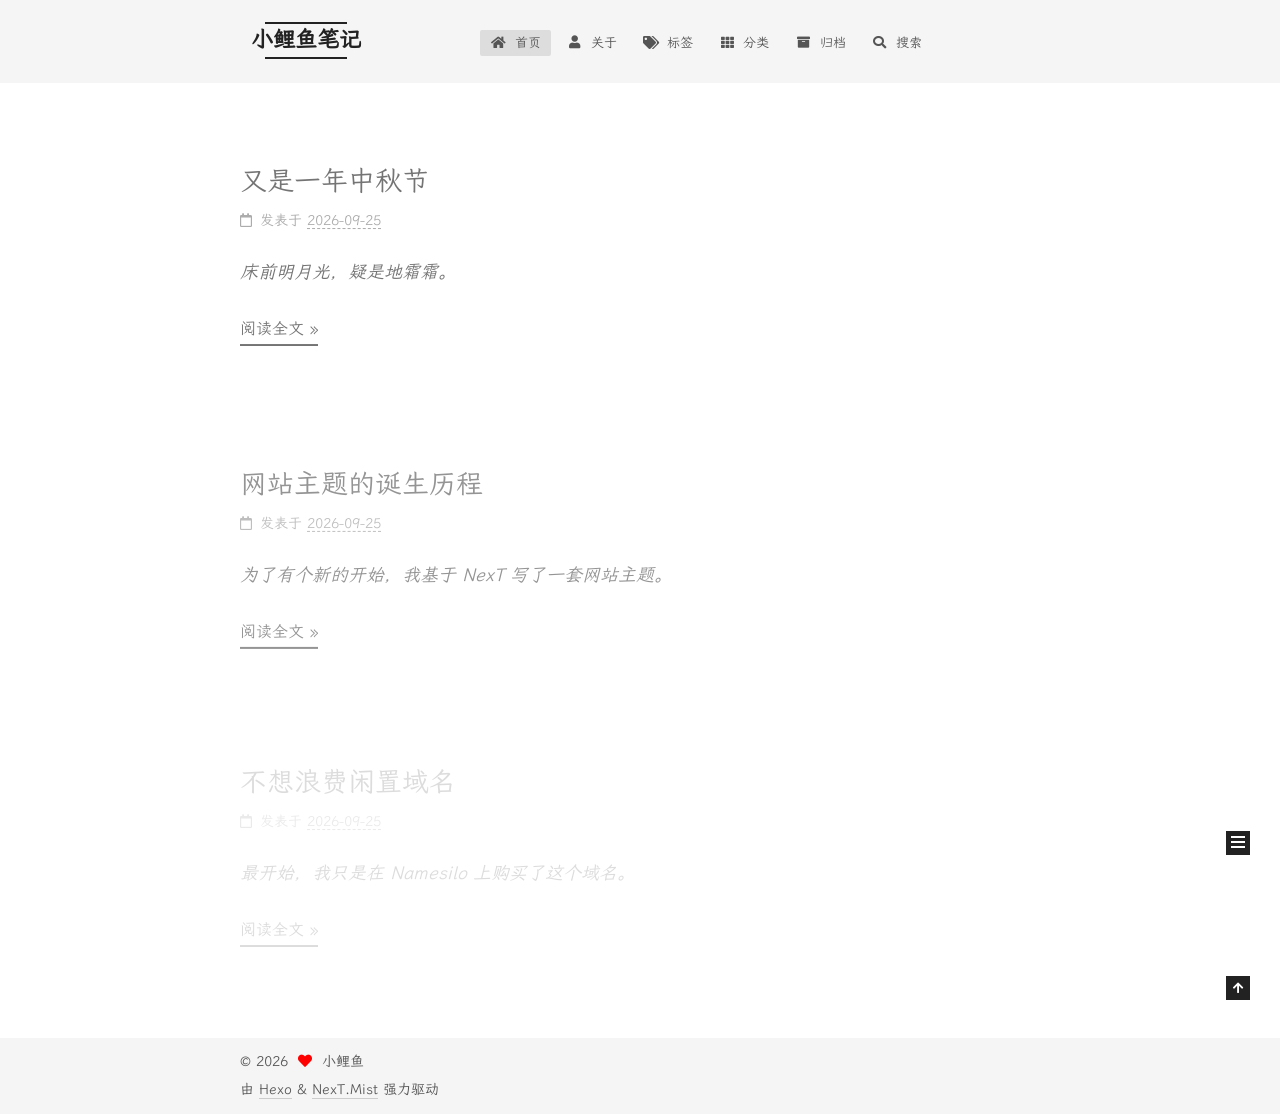
<file: index.html>
<!DOCTYPE html>
<html lang="zh-CN">
<head>
  <meta charset="UTF-8">
<meta name="viewport" content="width=device-width, initial-scale=1, maximum-scale=2">
<meta name="theme-color" content="#222">
<meta name="generator" content="Hexo 8.1.2">
  <link rel="apple-touch-icon" sizes="180x180" href="/images/logo.ico">
  <link rel="icon" type="image/png" sizes="32x32" href="/images/logo.ico">
  <link rel="icon" type="image/png" sizes="16x16" href="/images/logo.ico">
  <link rel="mask-icon" href="/images/logo.ico" color="#222">
  <link rel="manifest" href="/images/manifest.json">

<link rel="stylesheet" href="/css/main.css">


<link rel="stylesheet" href="/lib/font-awesome/css/all.min.css">

<script id="hexo-configurations">
    var NexT = window.NexT || {};
    var CONFIG = {"hostname":"codling.top","root":"/","scheme":"Mist","version":"7.8.0","exturl":false,"sidebar":{"position":"right","display":"post","padding":18,"offset":12,"onmobile":false},"copycode":{"enable":false,"show_result":false,"style":null},"back2top":{"enable":true,"sidebar":false,"scrollpercent":false},"bookmark":{"enable":false,"color":"#222","save":"auto"},"fancybox":false,"mediumzoom":false,"lazyload":false,"pangu":false,"comments":{"style":"tabs","active":null,"storage":true,"lazyload":false,"nav":null},"algolia":{"hits":{"per_page":10},"labels":{"input_placeholder":"Search for Posts","hits_empty":"We didn't find any results for the search: ${query}","hits_stats":"${hits} results found in ${time} ms"}},"localsearch":{"enable":true,"trigger":"auto","top_n_per_article":1,"unescape":false,"preload":true},"motion":{"enable":true,"async":false,"transition":{"post_block":"fadeIn","post_header":"slideDownIn","post_body":"slideDownIn","coll_header":"slideLeftIn","sidebar":"slideUpIn"}},"path":"search.xml"};
  </script>

  <meta name="description" content="今日事，今日做。">
<meta property="og:type" content="website">
<meta property="og:title" content="小鲤鱼笔记">
<meta property="og:url" content="https://codling.top/index.html">
<meta property="og:site_name" content="小鲤鱼笔记">
<meta property="og:description" content="今日事，今日做。">
<meta property="og:locale" content="zh_CN">
<meta property="article:author" content="小鲤鱼">
<meta property="article:tag" content="小鲤鱼, 笔记, 碎碎念, 个人博客">
<meta name="twitter:card" content="summary">

<link rel="canonical" href="https://codling.top/">


<script id="page-configurations">
  // https://hexo.io/docs/variables.html
  CONFIG.page = {
    sidebar: "",
    isHome : true,
    isPost : false,
    lang   : 'zh-CN'
  };
</script>

  <title>小鲤鱼笔记</title>
  






  <noscript>
  <style>
  .use-motion .brand,
  .use-motion .menu-item,
  .sidebar-inner,
  .use-motion .post-block,
  .use-motion .pagination,
  .use-motion .comments,
  .use-motion .post-header,
  .use-motion .post-body,
  .use-motion .collection-header { opacity: initial; }

  .use-motion .site-title,
  .use-motion .site-subtitle {
    opacity: initial;
    top: initial;
  }

  .use-motion .logo-line-before i { left: initial; }
  .use-motion .logo-line-after i { right: initial; }
  </style>
</noscript>

<link rel="alternate" href="/atom.xml" title="小鲤鱼笔记" type="application/atom+xml">
</head>

<body itemscope itemtype="http://schema.org/WebPage">
  <div class="container use-motion">
    <div class="headband"></div>

    <header class="header" itemscope itemtype="http://schema.org/WPHeader">
      <div class="header-inner"><div class="site-brand-container">
  <div class="site-nav-toggle">
    <div class="toggle" aria-label="切换导航栏">
      <span class="toggle-line toggle-line-first"></span>
      <span class="toggle-line toggle-line-middle"></span>
      <span class="toggle-line toggle-line-last"></span>
    </div>
  </div>

  <div class="site-meta">

    <a href="/" class="brand" rel="start">
      <span class="logo-line-before"><i></i></span>
      <h1 class="site-title">小鲤鱼笔记</h1>
      <span class="logo-line-after"><i></i></span>
    </a>
      <p class="site-subtitle" itemprop="description">励志做条对社会有用的鱼</p>
  </div>

  <div class="site-nav-right">
    <div class="toggle popup-trigger">
        <i class="fa fa-search fa-fw fa-lg"></i>
    </div>
  </div>
</div>




<nav class="site-nav">
  <ul id="menu" class="main-menu menu">
        <li class="menu-item menu-item-home">

    <a href="/" rel="section"><i class="fa fa-home fa-fw"></i>首页</a>

  </li>
        <li class="menu-item menu-item-about">

    <a href="/about/" rel="section"><i class="fa fa-user fa-fw"></i>关于</a>

  </li>
        <li class="menu-item menu-item-tags">

    <a href="/tags/" rel="section"><i class="fa fa-tags fa-fw"></i>标签</a>

  </li>
        <li class="menu-item menu-item-categories">

    <a href="/categories/" rel="section"><i class="fa fa-th fa-fw"></i>分类</a>

  </li>
        <li class="menu-item menu-item-archives">

    <a href="/archives/" rel="section"><i class="fa fa-archive fa-fw"></i>归档</a>

  </li>
      <li class="menu-item menu-item-search">
        <a role="button" class="popup-trigger"><i class="fa fa-search fa-fw"></i>搜索
        </a>
      </li>
  </ul>
</nav>



  <div class="search-pop-overlay">
    <div class="popup search-popup">
        <div class="search-header">
  <span class="search-icon">
    <i class="fa fa-search"></i>
  </span>
  <div class="search-input-container">
    <input autocomplete="off" autocapitalize="off"
           placeholder="搜索..." spellcheck="false"
           type="search" class="search-input">
  </div>
  <span class="popup-btn-close">
    <i class="fa fa-times-circle"></i>
  </span>
</div>
<div id="search-result">
  <div id="no-result">
    <i class="fa fa-spinner fa-pulse fa-5x fa-fw"></i>
  </div>
</div>

    </div>
  </div>

</div>
    </header>

    
  <div class="back-to-top">
    <i class="fa fa-arrow-up"></i>
    <span>0%</span>
  </div>


    <main class="main">
      <div class="main-inner">
        <div class="content-wrap">
          

          <div class="content index posts-expand">
            
      
  
  
  <article itemscope itemtype="http://schema.org/Article" class="post-block" lang="zh-CN">
    <link itemprop="mainEntityOfPage" href="https://codling.top/archives/%E5%8F%88%E6%98%AF%E4%B8%80%E5%B9%B4%E4%B8%AD%E7%A7%8B%E8%8A%82/">

    <span hidden itemprop="author" itemscope itemtype="http://schema.org/Person">
      <meta itemprop="image" content="/images/avatar.webp">
      <meta itemprop="name" content="小鲤鱼">
      <meta itemprop="description" content="今日事，今日做。">
    </span>

    <span hidden itemprop="publisher" itemscope itemtype="http://schema.org/Organization">
      <meta itemprop="name" content="小鲤鱼笔记">
    </span>
      <header class="post-header">
        <h2 class="post-title" itemprop="name headline">
          
            <a href="/archives/%E5%8F%88%E6%98%AF%E4%B8%80%E5%B9%B4%E4%B8%AD%E7%A7%8B%E8%8A%82/" class="post-title-link" itemprop="url">又是一年中秋节</a>
        </h2>

        <div class="post-meta">
            <span class="post-meta-item">
              <span class="post-meta-item-icon">
                <i class="far fa-calendar"></i>
              </span>
              <span class="post-meta-item-text">发表于</span>
              

              <time title="创建时间：2026-09-25 01:56:16 / 修改时间：02:01:24" itemprop="dateCreated datePublished" datetime="2026-09-25T01:56:16+08:00">2026-09-25</time>
            </span>

          

        </div>
      </header>

    
    
    
    <div class="post-body" itemprop="articleBody">

      
          <p><em>床前明月光，疑是地霜霜。</em></p>
          <!--noindex-->
            <div class="post-button">
              <a class="btn" href="/archives/%E5%8F%88%E6%98%AF%E4%B8%80%E5%B9%B4%E4%B8%AD%E7%A7%8B%E8%8A%82/#more" rel="contents">
                阅读全文 &raquo;
              </a>
            </div>
          <!--/noindex-->
        
      
    </div>

    
    
    
      <footer class="post-footer">
        <div class="post-eof"></div>
      </footer>
  </article>
  
  
  

      
  
  
  <article itemscope itemtype="http://schema.org/Article" class="post-block" lang="zh-CN">
    <link itemprop="mainEntityOfPage" href="https://codling.top/archives/%E7%BD%91%E7%AB%99%E4%B8%BB%E9%A2%98%E7%9A%84%E8%AF%9E%E7%94%9F%E5%8E%86%E7%A8%8B/">

    <span hidden itemprop="author" itemscope itemtype="http://schema.org/Person">
      <meta itemprop="image" content="/images/avatar.webp">
      <meta itemprop="name" content="小鲤鱼">
      <meta itemprop="description" content="今日事，今日做。">
    </span>

    <span hidden itemprop="publisher" itemscope itemtype="http://schema.org/Organization">
      <meta itemprop="name" content="小鲤鱼笔记">
    </span>
      <header class="post-header">
        <h2 class="post-title" itemprop="name headline">
          
            <a href="/archives/%E7%BD%91%E7%AB%99%E4%B8%BB%E9%A2%98%E7%9A%84%E8%AF%9E%E7%94%9F%E5%8E%86%E7%A8%8B/" class="post-title-link" itemprop="url">网站主题的诞生历程</a>
        </h2>

        <div class="post-meta">
            <span class="post-meta-item">
              <span class="post-meta-item-icon">
                <i class="far fa-calendar"></i>
              </span>
              <span class="post-meta-item-text">发表于</span>
              

              <time title="创建时间：2026-09-25 01:48:49 / 修改时间：02:01:51" itemprop="dateCreated datePublished" datetime="2026-09-25T01:48:49+08:00">2026-09-25</time>
            </span>

          

        </div>
      </header>

    
    
    
    <div class="post-body" itemprop="articleBody">

      
          <p><em>为了有个新的开始，我基于 NexT 写了一套网站主题。</em></p>
          <!--noindex-->
            <div class="post-button">
              <a class="btn" href="/archives/%E7%BD%91%E7%AB%99%E4%B8%BB%E9%A2%98%E7%9A%84%E8%AF%9E%E7%94%9F%E5%8E%86%E7%A8%8B/#more" rel="contents">
                阅读全文 &raquo;
              </a>
            </div>
          <!--/noindex-->
        
      
    </div>

    
    
    
      <footer class="post-footer">
        <div class="post-eof"></div>
      </footer>
  </article>
  
  
  

      
  
  
  <article itemscope itemtype="http://schema.org/Article" class="post-block" lang="zh-CN">
    <link itemprop="mainEntityOfPage" href="https://codling.top/archives/%E4%B8%8D%E6%83%B3%E6%B5%AA%E8%B4%B9%E9%97%B2%E7%BD%AE%E5%9F%9F%E5%90%8D/">

    <span hidden itemprop="author" itemscope itemtype="http://schema.org/Person">
      <meta itemprop="image" content="/images/avatar.webp">
      <meta itemprop="name" content="小鲤鱼">
      <meta itemprop="description" content="今日事，今日做。">
    </span>

    <span hidden itemprop="publisher" itemscope itemtype="http://schema.org/Organization">
      <meta itemprop="name" content="小鲤鱼笔记">
    </span>
      <header class="post-header">
        <h2 class="post-title" itemprop="name headline">
          
            <a href="/archives/%E4%B8%8D%E6%83%B3%E6%B5%AA%E8%B4%B9%E9%97%B2%E7%BD%AE%E5%9F%9F%E5%90%8D/" class="post-title-link" itemprop="url">不想浪费闲置域名</a>
        </h2>

        <div class="post-meta">
            <span class="post-meta-item">
              <span class="post-meta-item-icon">
                <i class="far fa-calendar"></i>
              </span>
              <span class="post-meta-item-text">发表于</span>
              

              <time title="创建时间：2026-09-25 01:32:14 / 修改时间：01:49:42" itemprop="dateCreated datePublished" datetime="2026-09-25T01:32:14+08:00">2026-09-25</time>
            </span>

          

        </div>
      </header>

    
    
    
    <div class="post-body" itemprop="articleBody">

      
          <p><em>最开始，我只是在 Namesilo 上购买了这个域名。</em></p>
          <!--noindex-->
            <div class="post-button">
              <a class="btn" href="/archives/%E4%B8%8D%E6%83%B3%E6%B5%AA%E8%B4%B9%E9%97%B2%E7%BD%AE%E5%9F%9F%E5%90%8D/#more" rel="contents">
                阅读全文 &raquo;
              </a>
            </div>
          <!--/noindex-->
        
      
    </div>

    
    
    
      <footer class="post-footer">
        <div class="post-eof"></div>
      </footer>
  </article>
  
  
  


  



          </div>
          

<script>
  window.addEventListener('tabs:register', () => {
    let { activeClass } = CONFIG.comments;
    if (CONFIG.comments.storage) {
      activeClass = localStorage.getItem('comments_active') || activeClass;
    }
    if (activeClass) {
      let activeTab = document.querySelector(`a[href="#comment-${activeClass}"]`);
      if (activeTab) {
        activeTab.click();
      }
    }
  });
  if (CONFIG.comments.storage) {
    window.addEventListener('tabs:click', event => {
      if (!event.target.matches('.tabs-comment .tab-content .tab-pane')) return;
      let commentClass = event.target.classList[1];
      localStorage.setItem('comments_active', commentClass);
    });
  }
</script>

        </div>
          
  
  <div class="toggle sidebar-toggle">
    <span class="toggle-line toggle-line-first"></span>
    <span class="toggle-line toggle-line-middle"></span>
    <span class="toggle-line toggle-line-last"></span>
  </div>

  <aside class="sidebar">
    <div class="sidebar-inner">

      <ul class="sidebar-nav motion-element">
        <li class="sidebar-nav-toc">
          文章目录
        </li>
        <li class="sidebar-nav-overview">
          站点概览
        </li>
      </ul>

      <!--noindex-->
      <div class="post-toc-wrap sidebar-panel">
      </div>
      <!--/noindex-->

      <div class="site-overview-wrap sidebar-panel">
        <div class="site-author motion-element" itemprop="author" itemscope itemtype="http://schema.org/Person">
    <img class="site-author-image" itemprop="image" alt="小鲤鱼"
      src="/images/avatar.webp">
  <p class="site-author-name" itemprop="name">小鲤鱼</p>
  <div class="site-description" itemprop="description">今日事，今日做。</div>
</div>
<div class="site-state-wrap motion-element">
  <nav class="site-state">
      <div class="site-state-item site-state-posts">
          <a href="/archives/">
        
          <span class="site-state-item-count">3</span>
          <span class="site-state-item-name">日志</span>
        </a>
      </div>
      <div class="site-state-item site-state-tags">
            <a href="/tags/">
          
        <span class="site-state-item-count">3</span>
        <span class="site-state-item-name">标签</span></a>
      </div>
  </nav>
</div>
  <div class="links-of-author motion-element">
      <span class="links-of-author-item">
        <a href="https://github.com/bllyds999" title="GitHub → https:&#x2F;&#x2F;github.com&#x2F;bllyds999" rel="noopener" target="_blank"><i class="fab fa-github fa-fw"></i>GitHub</a>
      </span>
      <span class="links-of-author-item">
        <a href="mailto:contact@codling.top" title="E-Mail → mailto:contact@codling.top"><i class="fa fa-envelope fa-fw"></i>E-Mail</a>
      </span>
  </div>



      </div>

    </div>
  </aside>
  <div id="sidebar-dimmer"></div>


      </div>
    </main>

    <footer class="footer">
      <div class="footer-inner">
        

        

<div class="copyright">
  
  &copy; 
  <span itemprop="copyrightYear">2026</span>
  <span class="with-love">
    <i class="fa fa-heart"></i>
  </span>
  <span class="author" itemprop="copyrightHolder">小鲤鱼</span>
</div>
  <div class="powered-by">由 <a href="https://hexo.io/" class="theme-link" rel="noopener" target="_blank">Hexo</a> & <a href="https://mist.theme-next.org/" class="theme-link" rel="noopener" target="_blank">NexT.Mist</a> 强力驱动
  </div>

        








      </div>
    </footer>
  </div>

  
  <script src="/lib/anime.min.js"></script>
  <script src="/lib/velocity/velocity.min.js"></script>
  <script src="/lib/velocity/velocity.ui.min.js"></script>

<script src="/js/utils.js"></script>

<script src="/js/motion.js"></script>


<script src="/js/schemes/muse.js"></script>


<script src="/js/next-boot.js"></script>




  




  
<script src="/js/local-search.js"></script>













  

  

</body>
</html>
</file>
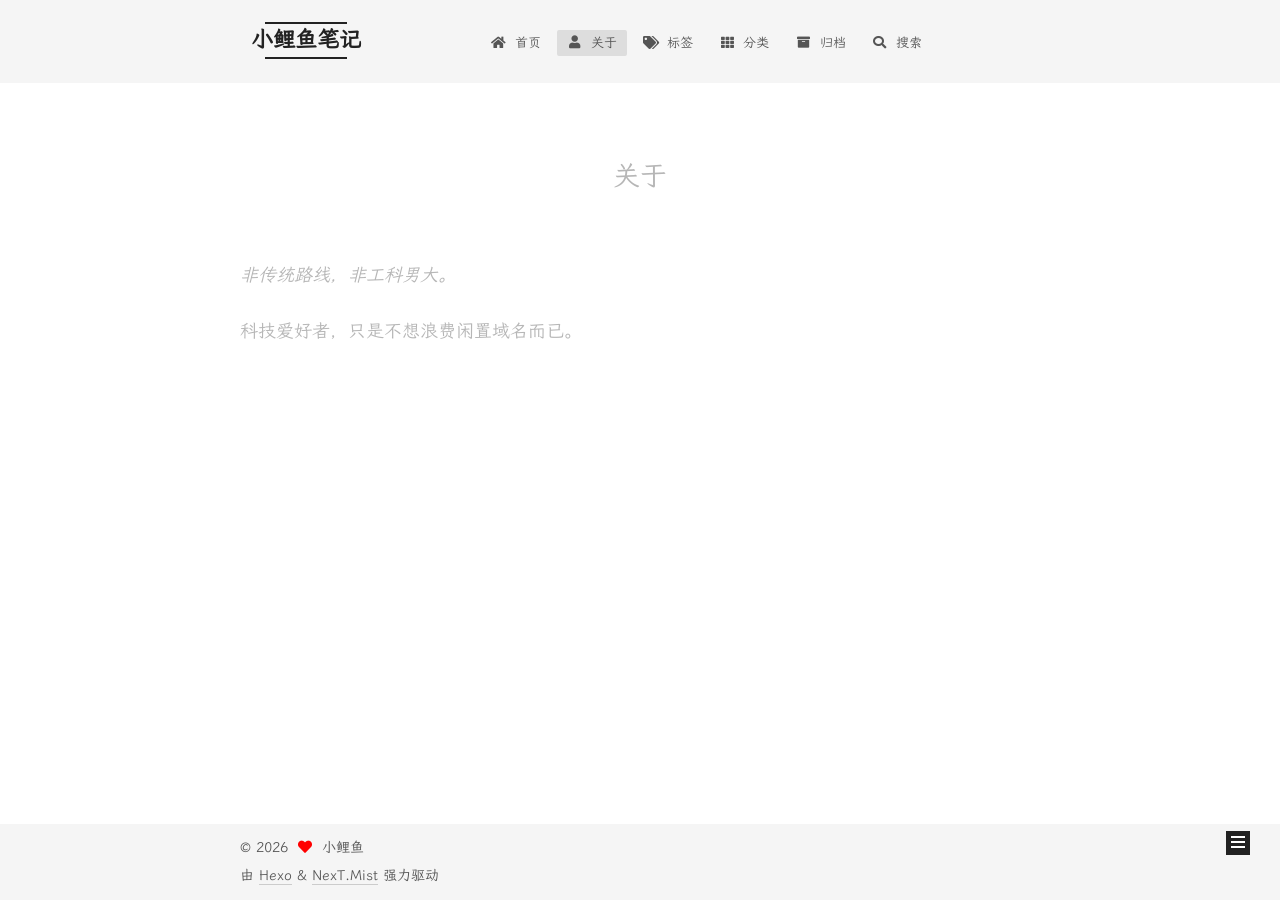
<file: about/index.html>
<!DOCTYPE html>
<html lang="zh-CN">
<head>
  <meta charset="UTF-8">
<meta name="viewport" content="width=device-width, initial-scale=1, maximum-scale=2">
<meta name="theme-color" content="#222">
<meta name="generator" content="Hexo 8.1.2">
  <link rel="apple-touch-icon" sizes="180x180" href="/images/logo.ico">
  <link rel="icon" type="image/png" sizes="32x32" href="/images/logo.ico">
  <link rel="icon" type="image/png" sizes="16x16" href="/images/logo.ico">
  <link rel="mask-icon" href="/images/logo.ico" color="#222">
  <link rel="manifest" href="/images/manifest.json">

<link rel="stylesheet" href="/css/main.css">


<link rel="stylesheet" href="/lib/font-awesome/css/all.min.css">

<script id="hexo-configurations">
    var NexT = window.NexT || {};
    var CONFIG = {"hostname":"codling.top","root":"/","scheme":"Mist","version":"7.8.0","exturl":false,"sidebar":{"position":"right","display":"post","padding":18,"offset":12,"onmobile":false},"copycode":{"enable":false,"show_result":false,"style":null},"back2top":{"enable":true,"sidebar":false,"scrollpercent":false},"bookmark":{"enable":false,"color":"#222","save":"auto"},"fancybox":false,"mediumzoom":false,"lazyload":false,"pangu":false,"comments":{"style":"tabs","active":null,"storage":true,"lazyload":false,"nav":null},"algolia":{"hits":{"per_page":10},"labels":{"input_placeholder":"Search for Posts","hits_empty":"We didn't find any results for the search: ${query}","hits_stats":"${hits} results found in ${time} ms"}},"localsearch":{"enable":true,"trigger":"auto","top_n_per_article":1,"unescape":false,"preload":true},"motion":{"enable":true,"async":false,"transition":{"post_block":"fadeIn","post_header":"slideDownIn","post_body":"slideDownIn","coll_header":"slideLeftIn","sidebar":"slideUpIn"}},"path":"search.xml"};
  </script>

  <meta name="description" content="非传统路线，非工科男大。 科技爱好者，只是不想浪费闲置域名而已。">
<meta property="og:type" content="website">
<meta property="og:title" content="关于">
<meta property="og:url" content="https://codling.top/about/index.html">
<meta property="og:site_name" content="小鲤鱼笔记">
<meta property="og:description" content="非传统路线，非工科男大。 科技爱好者，只是不想浪费闲置域名而已。">
<meta property="og:locale" content="zh_CN">
<meta property="article:published_time" content="2026-09-24T17:37:15.000Z">
<meta property="article:modified_time" content="2026-09-24T17:44:28.685Z">
<meta property="article:author" content="小鲤鱼">
<meta property="article:tag" content="小鲤鱼, 笔记, 碎碎念, 个人博客">
<meta name="twitter:card" content="summary">

<link rel="canonical" href="https://codling.top/about/">


<script id="page-configurations">
  // https://hexo.io/docs/variables.html
  CONFIG.page = {
    sidebar: "",
    isHome : false,
    isPost : false,
    lang   : 'zh-CN'
  };
</script>

  <title>关于 | 小鲤鱼笔记
</title>
  






  <noscript>
  <style>
  .use-motion .brand,
  .use-motion .menu-item,
  .sidebar-inner,
  .use-motion .post-block,
  .use-motion .pagination,
  .use-motion .comments,
  .use-motion .post-header,
  .use-motion .post-body,
  .use-motion .collection-header { opacity: initial; }

  .use-motion .site-title,
  .use-motion .site-subtitle {
    opacity: initial;
    top: initial;
  }

  .use-motion .logo-line-before i { left: initial; }
  .use-motion .logo-line-after i { right: initial; }
  </style>
</noscript>

<link rel="alternate" href="/atom.xml" title="小鲤鱼笔记" type="application/atom+xml">
</head>

<body itemscope itemtype="http://schema.org/WebPage">
  <div class="container use-motion">
    <div class="headband"></div>

    <header class="header" itemscope itemtype="http://schema.org/WPHeader">
      <div class="header-inner"><div class="site-brand-container">
  <div class="site-nav-toggle">
    <div class="toggle" aria-label="切换导航栏">
      <span class="toggle-line toggle-line-first"></span>
      <span class="toggle-line toggle-line-middle"></span>
      <span class="toggle-line toggle-line-last"></span>
    </div>
  </div>

  <div class="site-meta">

    <a href="/" class="brand" rel="start">
      <span class="logo-line-before"><i></i></span>
      <h1 class="site-title">小鲤鱼笔记</h1>
      <span class="logo-line-after"><i></i></span>
    </a>
      <p class="site-subtitle" itemprop="description">励志做条对社会有用的鱼</p>
  </div>

  <div class="site-nav-right">
    <div class="toggle popup-trigger">
        <i class="fa fa-search fa-fw fa-lg"></i>
    </div>
  </div>
</div>




<nav class="site-nav">
  <ul id="menu" class="main-menu menu">
        <li class="menu-item menu-item-home">

    <a href="/" rel="section"><i class="fa fa-home fa-fw"></i>首页</a>

  </li>
        <li class="menu-item menu-item-about">

    <a href="/about/" rel="section"><i class="fa fa-user fa-fw"></i>关于</a>

  </li>
        <li class="menu-item menu-item-tags">

    <a href="/tags/" rel="section"><i class="fa fa-tags fa-fw"></i>标签</a>

  </li>
        <li class="menu-item menu-item-categories">

    <a href="/categories/" rel="section"><i class="fa fa-th fa-fw"></i>分类</a>

  </li>
        <li class="menu-item menu-item-archives">

    <a href="/archives/" rel="section"><i class="fa fa-archive fa-fw"></i>归档</a>

  </li>
      <li class="menu-item menu-item-search">
        <a role="button" class="popup-trigger"><i class="fa fa-search fa-fw"></i>搜索
        </a>
      </li>
  </ul>
</nav>



  <div class="search-pop-overlay">
    <div class="popup search-popup">
        <div class="search-header">
  <span class="search-icon">
    <i class="fa fa-search"></i>
  </span>
  <div class="search-input-container">
    <input autocomplete="off" autocapitalize="off"
           placeholder="搜索..." spellcheck="false"
           type="search" class="search-input">
  </div>
  <span class="popup-btn-close">
    <i class="fa fa-times-circle"></i>
  </span>
</div>
<div id="search-result">
  <div id="no-result">
    <i class="fa fa-spinner fa-pulse fa-5x fa-fw"></i>
  </div>
</div>

    </div>
  </div>

</div>
    </header>

    
  <div class="back-to-top">
    <i class="fa fa-arrow-up"></i>
    <span>0%</span>
  </div>


    <main class="main">
      <div class="main-inner">
        <div class="content-wrap">
          
  
  

          <div class="content page posts-expand">
            

    
    
    
    <div class="post-block" lang="zh-CN">
      <header class="post-header">

<h1 class="post-title" itemprop="name headline">关于
</h1>

<div class="post-meta">
  

</div>

</header>

      
      
      
      <div class="post-body">
          <p><em>非传统路线，非工科男大。</em></p>
<p>科技爱好者，只是不想浪费闲置域名而已。</p>

      </div>
      
      
      
    </div>
    

    
    
    


          </div>
          

<script>
  window.addEventListener('tabs:register', () => {
    let { activeClass } = CONFIG.comments;
    if (CONFIG.comments.storage) {
      activeClass = localStorage.getItem('comments_active') || activeClass;
    }
    if (activeClass) {
      let activeTab = document.querySelector(`a[href="#comment-${activeClass}"]`);
      if (activeTab) {
        activeTab.click();
      }
    }
  });
  if (CONFIG.comments.storage) {
    window.addEventListener('tabs:click', event => {
      if (!event.target.matches('.tabs-comment .tab-content .tab-pane')) return;
      let commentClass = event.target.classList[1];
      localStorage.setItem('comments_active', commentClass);
    });
  }
</script>

        </div>
          
  
  <div class="toggle sidebar-toggle">
    <span class="toggle-line toggle-line-first"></span>
    <span class="toggle-line toggle-line-middle"></span>
    <span class="toggle-line toggle-line-last"></span>
  </div>

  <aside class="sidebar">
    <div class="sidebar-inner">

      <ul class="sidebar-nav motion-element">
        <li class="sidebar-nav-toc">
          文章目录
        </li>
        <li class="sidebar-nav-overview">
          站点概览
        </li>
      </ul>

      <!--noindex-->
      <div class="post-toc-wrap sidebar-panel">
      </div>
      <!--/noindex-->

      <div class="site-overview-wrap sidebar-panel">
        <div class="site-author motion-element" itemprop="author" itemscope itemtype="http://schema.org/Person">
    <img class="site-author-image" itemprop="image" alt="小鲤鱼"
      src="/images/avatar.webp">
  <p class="site-author-name" itemprop="name">小鲤鱼</p>
  <div class="site-description" itemprop="description">今日事，今日做。</div>
</div>
<div class="site-state-wrap motion-element">
  <nav class="site-state">
      <div class="site-state-item site-state-posts">
          <a href="/archives/">
        
          <span class="site-state-item-count">3</span>
          <span class="site-state-item-name">日志</span>
        </a>
      </div>
      <div class="site-state-item site-state-tags">
            <a href="/tags/">
          
        <span class="site-state-item-count">3</span>
        <span class="site-state-item-name">标签</span></a>
      </div>
  </nav>
</div>
  <div class="links-of-author motion-element">
      <span class="links-of-author-item">
        <a href="https://github.com/bllyds999" title="GitHub → https:&#x2F;&#x2F;github.com&#x2F;bllyds999" rel="noopener" target="_blank"><i class="fab fa-github fa-fw"></i>GitHub</a>
      </span>
      <span class="links-of-author-item">
        <a href="mailto:contact@codling.top" title="E-Mail → mailto:contact@codling.top"><i class="fa fa-envelope fa-fw"></i>E-Mail</a>
      </span>
  </div>



      </div>

    </div>
  </aside>
  <div id="sidebar-dimmer"></div>


      </div>
    </main>

    <footer class="footer">
      <div class="footer-inner">
        

        

<div class="copyright">
  
  &copy; 
  <span itemprop="copyrightYear">2026</span>
  <span class="with-love">
    <i class="fa fa-heart"></i>
  </span>
  <span class="author" itemprop="copyrightHolder">小鲤鱼</span>
</div>
  <div class="powered-by">由 <a href="https://hexo.io/" class="theme-link" rel="noopener" target="_blank">Hexo</a> & <a href="https://mist.theme-next.org/" class="theme-link" rel="noopener" target="_blank">NexT.Mist</a> 强力驱动
  </div>

        








      </div>
    </footer>
  </div>

  
  <script src="/lib/anime.min.js"></script>
  <script src="/lib/velocity/velocity.min.js"></script>
  <script src="/lib/velocity/velocity.ui.min.js"></script>

<script src="/js/utils.js"></script>

<script src="/js/motion.js"></script>


<script src="/js/schemes/muse.js"></script>


<script src="/js/next-boot.js"></script>




  




  
<script src="/js/local-search.js"></script>













  

  

</body>
</html>
</file>
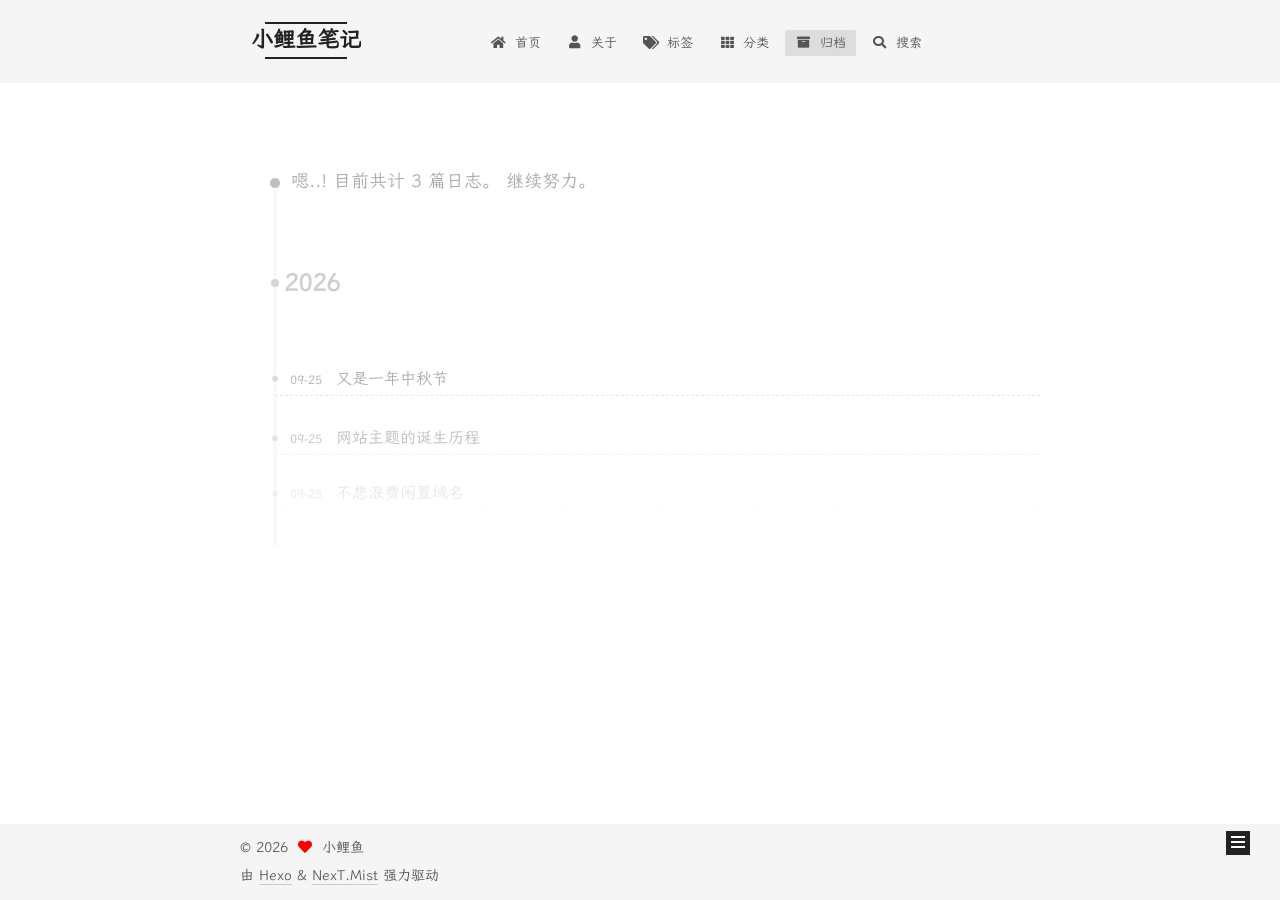
<file: archives/index.html>
<!DOCTYPE html>
<html lang="zh-CN">
<head>
  <meta charset="UTF-8">
<meta name="viewport" content="width=device-width, initial-scale=1, maximum-scale=2">
<meta name="theme-color" content="#222">
<meta name="generator" content="Hexo 8.1.2">
  <link rel="apple-touch-icon" sizes="180x180" href="/images/logo.ico">
  <link rel="icon" type="image/png" sizes="32x32" href="/images/logo.ico">
  <link rel="icon" type="image/png" sizes="16x16" href="/images/logo.ico">
  <link rel="mask-icon" href="/images/logo.ico" color="#222">
  <link rel="manifest" href="/images/manifest.json">

<link rel="stylesheet" href="/css/main.css">


<link rel="stylesheet" href="/lib/font-awesome/css/all.min.css">

<script id="hexo-configurations">
    var NexT = window.NexT || {};
    var CONFIG = {"hostname":"codling.top","root":"/","scheme":"Mist","version":"7.8.0","exturl":false,"sidebar":{"position":"right","display":"post","padding":18,"offset":12,"onmobile":false},"copycode":{"enable":false,"show_result":false,"style":null},"back2top":{"enable":true,"sidebar":false,"scrollpercent":false},"bookmark":{"enable":false,"color":"#222","save":"auto"},"fancybox":false,"mediumzoom":false,"lazyload":false,"pangu":false,"comments":{"style":"tabs","active":null,"storage":true,"lazyload":false,"nav":null},"algolia":{"hits":{"per_page":10},"labels":{"input_placeholder":"Search for Posts","hits_empty":"We didn't find any results for the search: ${query}","hits_stats":"${hits} results found in ${time} ms"}},"localsearch":{"enable":true,"trigger":"auto","top_n_per_article":1,"unescape":false,"preload":true},"motion":{"enable":true,"async":false,"transition":{"post_block":"fadeIn","post_header":"slideDownIn","post_body":"slideDownIn","coll_header":"slideLeftIn","sidebar":"slideUpIn"}},"path":"search.xml"};
  </script>

  <meta name="description" content="今日事，今日做。">
<meta property="og:type" content="website">
<meta property="og:title" content="小鲤鱼笔记">
<meta property="og:url" content="https://codling.top/archives/index.html">
<meta property="og:site_name" content="小鲤鱼笔记">
<meta property="og:description" content="今日事，今日做。">
<meta property="og:locale" content="zh_CN">
<meta property="article:author" content="小鲤鱼">
<meta property="article:tag" content="小鲤鱼, 笔记, 碎碎念, 个人博客">
<meta name="twitter:card" content="summary">

<link rel="canonical" href="https://codling.top/archives/">


<script id="page-configurations">
  // https://hexo.io/docs/variables.html
  CONFIG.page = {
    sidebar: "",
    isHome : false,
    isPost : false,
    lang   : 'zh-CN'
  };
</script>

  <title>归档 | 小鲤鱼笔记</title>
  






  <noscript>
  <style>
  .use-motion .brand,
  .use-motion .menu-item,
  .sidebar-inner,
  .use-motion .post-block,
  .use-motion .pagination,
  .use-motion .comments,
  .use-motion .post-header,
  .use-motion .post-body,
  .use-motion .collection-header { opacity: initial; }

  .use-motion .site-title,
  .use-motion .site-subtitle {
    opacity: initial;
    top: initial;
  }

  .use-motion .logo-line-before i { left: initial; }
  .use-motion .logo-line-after i { right: initial; }
  </style>
</noscript>

<link rel="alternate" href="/atom.xml" title="小鲤鱼笔记" type="application/atom+xml">
</head>

<body itemscope itemtype="http://schema.org/WebPage">
  <div class="container use-motion">
    <div class="headband"></div>

    <header class="header" itemscope itemtype="http://schema.org/WPHeader">
      <div class="header-inner"><div class="site-brand-container">
  <div class="site-nav-toggle">
    <div class="toggle" aria-label="切换导航栏">
      <span class="toggle-line toggle-line-first"></span>
      <span class="toggle-line toggle-line-middle"></span>
      <span class="toggle-line toggle-line-last"></span>
    </div>
  </div>

  <div class="site-meta">

    <a href="/" class="brand" rel="start">
      <span class="logo-line-before"><i></i></span>
      <h1 class="site-title">小鲤鱼笔记</h1>
      <span class="logo-line-after"><i></i></span>
    </a>
      <p class="site-subtitle" itemprop="description">励志做条对社会有用的鱼</p>
  </div>

  <div class="site-nav-right">
    <div class="toggle popup-trigger">
        <i class="fa fa-search fa-fw fa-lg"></i>
    </div>
  </div>
</div>




<nav class="site-nav">
  <ul id="menu" class="main-menu menu">
        <li class="menu-item menu-item-home">

    <a href="/" rel="section"><i class="fa fa-home fa-fw"></i>首页</a>

  </li>
        <li class="menu-item menu-item-about">

    <a href="/about/" rel="section"><i class="fa fa-user fa-fw"></i>关于</a>

  </li>
        <li class="menu-item menu-item-tags">

    <a href="/tags/" rel="section"><i class="fa fa-tags fa-fw"></i>标签</a>

  </li>
        <li class="menu-item menu-item-categories">

    <a href="/categories/" rel="section"><i class="fa fa-th fa-fw"></i>分类</a>

  </li>
        <li class="menu-item menu-item-archives">

    <a href="/archives/" rel="section"><i class="fa fa-archive fa-fw"></i>归档</a>

  </li>
      <li class="menu-item menu-item-search">
        <a role="button" class="popup-trigger"><i class="fa fa-search fa-fw"></i>搜索
        </a>
      </li>
  </ul>
</nav>



  <div class="search-pop-overlay">
    <div class="popup search-popup">
        <div class="search-header">
  <span class="search-icon">
    <i class="fa fa-search"></i>
  </span>
  <div class="search-input-container">
    <input autocomplete="off" autocapitalize="off"
           placeholder="搜索..." spellcheck="false"
           type="search" class="search-input">
  </div>
  <span class="popup-btn-close">
    <i class="fa fa-times-circle"></i>
  </span>
</div>
<div id="search-result">
  <div id="no-result">
    <i class="fa fa-spinner fa-pulse fa-5x fa-fw"></i>
  </div>
</div>

    </div>
  </div>

</div>
    </header>

    
  <div class="back-to-top">
    <i class="fa fa-arrow-up"></i>
    <span>0%</span>
  </div>


    <main class="main">
      <div class="main-inner">
        <div class="content-wrap">
          

          <div class="content archive">
            

  
  
  
  <div class="post-block">
    <div class="posts-collapse">
      <div class="collection-title">
        <span class="collection-header">嗯..! 目前共计 3 篇日志。 继续努力。</span>
      </div>

      
    <div class="collection-year">
      <span class="collection-header">2026</span>
    </div>

  <article itemscope itemtype="http://schema.org/Article">
    <header class="post-header">

      <div class="post-meta">
        <time itemprop="dateCreated"
              datetime="2026-09-25T01:56:16+08:00"
              content="2026-09-25">
          09-25
        </time>
      </div>

      <div class="post-title">
          <a class="post-title-link" href="/archives/%E5%8F%88%E6%98%AF%E4%B8%80%E5%B9%B4%E4%B8%AD%E7%A7%8B%E8%8A%82/" itemprop="url">
            <span itemprop="name">又是一年中秋节</span>
          </a>
      </div>

    </header>
  </article>

  <article itemscope itemtype="http://schema.org/Article">
    <header class="post-header">

      <div class="post-meta">
        <time itemprop="dateCreated"
              datetime="2026-09-25T01:48:49+08:00"
              content="2026-09-25">
          09-25
        </time>
      </div>

      <div class="post-title">
          <a class="post-title-link" href="/archives/%E7%BD%91%E7%AB%99%E4%B8%BB%E9%A2%98%E7%9A%84%E8%AF%9E%E7%94%9F%E5%8E%86%E7%A8%8B/" itemprop="url">
            <span itemprop="name">网站主题的诞生历程</span>
          </a>
      </div>

    </header>
  </article>

  <article itemscope itemtype="http://schema.org/Article">
    <header class="post-header">

      <div class="post-meta">
        <time itemprop="dateCreated"
              datetime="2026-09-25T01:32:14+08:00"
              content="2026-09-25">
          09-25
        </time>
      </div>

      <div class="post-title">
          <a class="post-title-link" href="/archives/%E4%B8%8D%E6%83%B3%E6%B5%AA%E8%B4%B9%E9%97%B2%E7%BD%AE%E5%9F%9F%E5%90%8D/" itemprop="url">
            <span itemprop="name">不想浪费闲置域名</span>
          </a>
      </div>

    </header>
  </article>


    </div>
  </div>
  
  
  

  



          </div>
          

<script>
  window.addEventListener('tabs:register', () => {
    let { activeClass } = CONFIG.comments;
    if (CONFIG.comments.storage) {
      activeClass = localStorage.getItem('comments_active') || activeClass;
    }
    if (activeClass) {
      let activeTab = document.querySelector(`a[href="#comment-${activeClass}"]`);
      if (activeTab) {
        activeTab.click();
      }
    }
  });
  if (CONFIG.comments.storage) {
    window.addEventListener('tabs:click', event => {
      if (!event.target.matches('.tabs-comment .tab-content .tab-pane')) return;
      let commentClass = event.target.classList[1];
      localStorage.setItem('comments_active', commentClass);
    });
  }
</script>

        </div>
          
  
  <div class="toggle sidebar-toggle">
    <span class="toggle-line toggle-line-first"></span>
    <span class="toggle-line toggle-line-middle"></span>
    <span class="toggle-line toggle-line-last"></span>
  </div>

  <aside class="sidebar">
    <div class="sidebar-inner">

      <ul class="sidebar-nav motion-element">
        <li class="sidebar-nav-toc">
          文章目录
        </li>
        <li class="sidebar-nav-overview">
          站点概览
        </li>
      </ul>

      <!--noindex-->
      <div class="post-toc-wrap sidebar-panel">
      </div>
      <!--/noindex-->

      <div class="site-overview-wrap sidebar-panel">
        <div class="site-author motion-element" itemprop="author" itemscope itemtype="http://schema.org/Person">
    <img class="site-author-image" itemprop="image" alt="小鲤鱼"
      src="/images/avatar.webp">
  <p class="site-author-name" itemprop="name">小鲤鱼</p>
  <div class="site-description" itemprop="description">今日事，今日做。</div>
</div>
<div class="site-state-wrap motion-element">
  <nav class="site-state">
      <div class="site-state-item site-state-posts">
          <a href="/archives/">
        
          <span class="site-state-item-count">3</span>
          <span class="site-state-item-name">日志</span>
        </a>
      </div>
      <div class="site-state-item site-state-tags">
            <a href="/tags/">
          
        <span class="site-state-item-count">3</span>
        <span class="site-state-item-name">标签</span></a>
      </div>
  </nav>
</div>
  <div class="links-of-author motion-element">
      <span class="links-of-author-item">
        <a href="https://github.com/bllyds999" title="GitHub → https:&#x2F;&#x2F;github.com&#x2F;bllyds999" rel="noopener" target="_blank"><i class="fab fa-github fa-fw"></i>GitHub</a>
      </span>
      <span class="links-of-author-item">
        <a href="mailto:contact@codling.top" title="E-Mail → mailto:contact@codling.top"><i class="fa fa-envelope fa-fw"></i>E-Mail</a>
      </span>
  </div>



      </div>

    </div>
  </aside>
  <div id="sidebar-dimmer"></div>


      </div>
    </main>

    <footer class="footer">
      <div class="footer-inner">
        

        

<div class="copyright">
  
  &copy; 
  <span itemprop="copyrightYear">2026</span>
  <span class="with-love">
    <i class="fa fa-heart"></i>
  </span>
  <span class="author" itemprop="copyrightHolder">小鲤鱼</span>
</div>
  <div class="powered-by">由 <a href="https://hexo.io/" class="theme-link" rel="noopener" target="_blank">Hexo</a> & <a href="https://mist.theme-next.org/" class="theme-link" rel="noopener" target="_blank">NexT.Mist</a> 强力驱动
  </div>

        








      </div>
    </footer>
  </div>

  
  <script src="/lib/anime.min.js"></script>
  <script src="/lib/velocity/velocity.min.js"></script>
  <script src="/lib/velocity/velocity.ui.min.js"></script>

<script src="/js/utils.js"></script>

<script src="/js/motion.js"></script>


<script src="/js/schemes/muse.js"></script>


<script src="/js/next-boot.js"></script>




  




  
<script src="/js/local-search.js"></script>













  

  

</body>
</html>
</file>
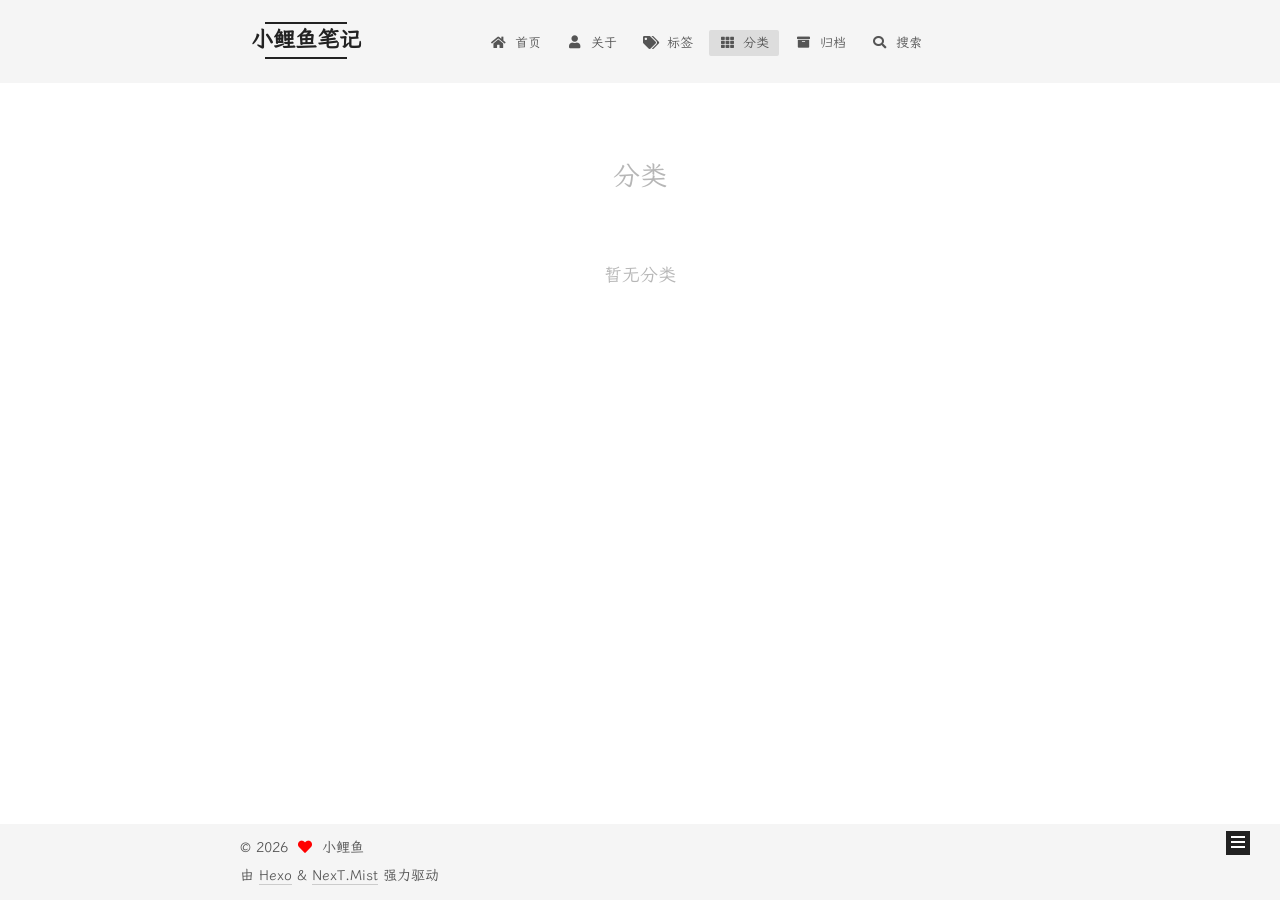
<file: categories/index.html>
<!DOCTYPE html>
<html lang="zh-CN">
<head>
  <meta charset="UTF-8">
<meta name="viewport" content="width=device-width, initial-scale=1, maximum-scale=2">
<meta name="theme-color" content="#222">
<meta name="generator" content="Hexo 8.1.2">
  <link rel="apple-touch-icon" sizes="180x180" href="/images/logo.ico">
  <link rel="icon" type="image/png" sizes="32x32" href="/images/logo.ico">
  <link rel="icon" type="image/png" sizes="16x16" href="/images/logo.ico">
  <link rel="mask-icon" href="/images/logo.ico" color="#222">
  <link rel="manifest" href="/images/manifest.json">

<link rel="stylesheet" href="/css/main.css">


<link rel="stylesheet" href="/lib/font-awesome/css/all.min.css">

<script id="hexo-configurations">
    var NexT = window.NexT || {};
    var CONFIG = {"hostname":"codling.top","root":"/","scheme":"Mist","version":"7.8.0","exturl":false,"sidebar":{"position":"right","display":"post","padding":18,"offset":12,"onmobile":false},"copycode":{"enable":false,"show_result":false,"style":null},"back2top":{"enable":true,"sidebar":false,"scrollpercent":false},"bookmark":{"enable":false,"color":"#222","save":"auto"},"fancybox":false,"mediumzoom":false,"lazyload":false,"pangu":false,"comments":{"style":"tabs","active":null,"storage":true,"lazyload":false,"nav":null},"algolia":{"hits":{"per_page":10},"labels":{"input_placeholder":"Search for Posts","hits_empty":"We didn't find any results for the search: ${query}","hits_stats":"${hits} results found in ${time} ms"}},"localsearch":{"enable":true,"trigger":"auto","top_n_per_article":1,"unescape":false,"preload":true},"motion":{"enable":true,"async":false,"transition":{"post_block":"fadeIn","post_header":"slideDownIn","post_body":"slideDownIn","coll_header":"slideLeftIn","sidebar":"slideUpIn"}},"path":"search.xml"};
  </script>

  <meta name="description" content="今日事，今日做。">
<meta property="og:type" content="website">
<meta property="og:title" content="分类">
<meta property="og:url" content="https://codling.top/categories/index.html">
<meta property="og:site_name" content="小鲤鱼笔记">
<meta property="og:description" content="今日事，今日做。">
<meta property="og:locale" content="zh_CN">
<meta property="article:published_time" content="2026-09-24T17:37:12.000Z">
<meta property="article:modified_time" content="2026-09-24T17:38:35.496Z">
<meta property="article:author" content="小鲤鱼">
<meta property="article:tag" content="小鲤鱼, 笔记, 碎碎念, 个人博客">
<meta name="twitter:card" content="summary">

<link rel="canonical" href="https://codling.top/categories/">


<script id="page-configurations">
  // https://hexo.io/docs/variables.html
  CONFIG.page = {
    sidebar: "",
    isHome : false,
    isPost : false,
    lang   : 'zh-CN'
  };
</script>

  <title>分类 | 小鲤鱼笔记
</title>
  






  <noscript>
  <style>
  .use-motion .brand,
  .use-motion .menu-item,
  .sidebar-inner,
  .use-motion .post-block,
  .use-motion .pagination,
  .use-motion .comments,
  .use-motion .post-header,
  .use-motion .post-body,
  .use-motion .collection-header { opacity: initial; }

  .use-motion .site-title,
  .use-motion .site-subtitle {
    opacity: initial;
    top: initial;
  }

  .use-motion .logo-line-before i { left: initial; }
  .use-motion .logo-line-after i { right: initial; }
  </style>
</noscript>

<link rel="alternate" href="/atom.xml" title="小鲤鱼笔记" type="application/atom+xml">
</head>

<body itemscope itemtype="http://schema.org/WebPage">
  <div class="container use-motion">
    <div class="headband"></div>

    <header class="header" itemscope itemtype="http://schema.org/WPHeader">
      <div class="header-inner"><div class="site-brand-container">
  <div class="site-nav-toggle">
    <div class="toggle" aria-label="切换导航栏">
      <span class="toggle-line toggle-line-first"></span>
      <span class="toggle-line toggle-line-middle"></span>
      <span class="toggle-line toggle-line-last"></span>
    </div>
  </div>

  <div class="site-meta">

    <a href="/" class="brand" rel="start">
      <span class="logo-line-before"><i></i></span>
      <h1 class="site-title">小鲤鱼笔记</h1>
      <span class="logo-line-after"><i></i></span>
    </a>
      <p class="site-subtitle" itemprop="description">励志做条对社会有用的鱼</p>
  </div>

  <div class="site-nav-right">
    <div class="toggle popup-trigger">
        <i class="fa fa-search fa-fw fa-lg"></i>
    </div>
  </div>
</div>




<nav class="site-nav">
  <ul id="menu" class="main-menu menu">
        <li class="menu-item menu-item-home">

    <a href="/" rel="section"><i class="fa fa-home fa-fw"></i>首页</a>

  </li>
        <li class="menu-item menu-item-about">

    <a href="/about/" rel="section"><i class="fa fa-user fa-fw"></i>关于</a>

  </li>
        <li class="menu-item menu-item-tags">

    <a href="/tags/" rel="section"><i class="fa fa-tags fa-fw"></i>标签</a>

  </li>
        <li class="menu-item menu-item-categories">

    <a href="/categories/" rel="section"><i class="fa fa-th fa-fw"></i>分类</a>

  </li>
        <li class="menu-item menu-item-archives">

    <a href="/archives/" rel="section"><i class="fa fa-archive fa-fw"></i>归档</a>

  </li>
      <li class="menu-item menu-item-search">
        <a role="button" class="popup-trigger"><i class="fa fa-search fa-fw"></i>搜索
        </a>
      </li>
  </ul>
</nav>



  <div class="search-pop-overlay">
    <div class="popup search-popup">
        <div class="search-header">
  <span class="search-icon">
    <i class="fa fa-search"></i>
  </span>
  <div class="search-input-container">
    <input autocomplete="off" autocapitalize="off"
           placeholder="搜索..." spellcheck="false"
           type="search" class="search-input">
  </div>
  <span class="popup-btn-close">
    <i class="fa fa-times-circle"></i>
  </span>
</div>
<div id="search-result">
  <div id="no-result">
    <i class="fa fa-spinner fa-pulse fa-5x fa-fw"></i>
  </div>
</div>

    </div>
  </div>

</div>
    </header>

    
  <div class="back-to-top">
    <i class="fa fa-arrow-up"></i>
    <span>0%</span>
  </div>


    <main class="main">
      <div class="main-inner">
        <div class="content-wrap">
          
  
  

          <div class="content page posts-expand">
            

    
    
    
    <div class="post-block" lang="zh-CN">
      <header class="post-header">

<h1 class="post-title" itemprop="name headline">分类
</h1>

<div class="post-meta">
  

</div>

</header>

      
      
      
      <div class="post-body">
          <div class="category-all-page">
            <div class="category-all-title">
              暂无分类
            </div>
            <div class="category-all">
              
            </div>
          </div>
        
      </div>
      
      
      
    </div>
    

    
    
    


          </div>
          

<script>
  window.addEventListener('tabs:register', () => {
    let { activeClass } = CONFIG.comments;
    if (CONFIG.comments.storage) {
      activeClass = localStorage.getItem('comments_active') || activeClass;
    }
    if (activeClass) {
      let activeTab = document.querySelector(`a[href="#comment-${activeClass}"]`);
      if (activeTab) {
        activeTab.click();
      }
    }
  });
  if (CONFIG.comments.storage) {
    window.addEventListener('tabs:click', event => {
      if (!event.target.matches('.tabs-comment .tab-content .tab-pane')) return;
      let commentClass = event.target.classList[1];
      localStorage.setItem('comments_active', commentClass);
    });
  }
</script>

        </div>
          
  
  <div class="toggle sidebar-toggle">
    <span class="toggle-line toggle-line-first"></span>
    <span class="toggle-line toggle-line-middle"></span>
    <span class="toggle-line toggle-line-last"></span>
  </div>

  <aside class="sidebar">
    <div class="sidebar-inner">

      <ul class="sidebar-nav motion-element">
        <li class="sidebar-nav-toc">
          文章目录
        </li>
        <li class="sidebar-nav-overview">
          站点概览
        </li>
      </ul>

      <!--noindex-->
      <div class="post-toc-wrap sidebar-panel">
      </div>
      <!--/noindex-->

      <div class="site-overview-wrap sidebar-panel">
        <div class="site-author motion-element" itemprop="author" itemscope itemtype="http://schema.org/Person">
    <img class="site-author-image" itemprop="image" alt="小鲤鱼"
      src="/images/avatar.webp">
  <p class="site-author-name" itemprop="name">小鲤鱼</p>
  <div class="site-description" itemprop="description">今日事，今日做。</div>
</div>
<div class="site-state-wrap motion-element">
  <nav class="site-state">
      <div class="site-state-item site-state-posts">
          <a href="/archives/">
        
          <span class="site-state-item-count">3</span>
          <span class="site-state-item-name">日志</span>
        </a>
      </div>
      <div class="site-state-item site-state-tags">
            <a href="/tags/">
          
        <span class="site-state-item-count">3</span>
        <span class="site-state-item-name">标签</span></a>
      </div>
  </nav>
</div>
  <div class="links-of-author motion-element">
      <span class="links-of-author-item">
        <a href="https://github.com/bllyds999" title="GitHub → https:&#x2F;&#x2F;github.com&#x2F;bllyds999" rel="noopener" target="_blank"><i class="fab fa-github fa-fw"></i>GitHub</a>
      </span>
      <span class="links-of-author-item">
        <a href="mailto:contact@codling.top" title="E-Mail → mailto:contact@codling.top"><i class="fa fa-envelope fa-fw"></i>E-Mail</a>
      </span>
  </div>



      </div>

    </div>
  </aside>
  <div id="sidebar-dimmer"></div>


      </div>
    </main>

    <footer class="footer">
      <div class="footer-inner">
        

        

<div class="copyright">
  
  &copy; 
  <span itemprop="copyrightYear">2026</span>
  <span class="with-love">
    <i class="fa fa-heart"></i>
  </span>
  <span class="author" itemprop="copyrightHolder">小鲤鱼</span>
</div>
  <div class="powered-by">由 <a href="https://hexo.io/" class="theme-link" rel="noopener" target="_blank">Hexo</a> & <a href="https://mist.theme-next.org/" class="theme-link" rel="noopener" target="_blank">NexT.Mist</a> 强力驱动
  </div>

        








      </div>
    </footer>
  </div>

  
  <script src="/lib/anime.min.js"></script>
  <script src="/lib/velocity/velocity.min.js"></script>
  <script src="/lib/velocity/velocity.ui.min.js"></script>

<script src="/js/utils.js"></script>

<script src="/js/motion.js"></script>


<script src="/js/schemes/muse.js"></script>


<script src="/js/next-boot.js"></script>




  




  
<script src="/js/local-search.js"></script>













  

  

</body>
</html>
</file>
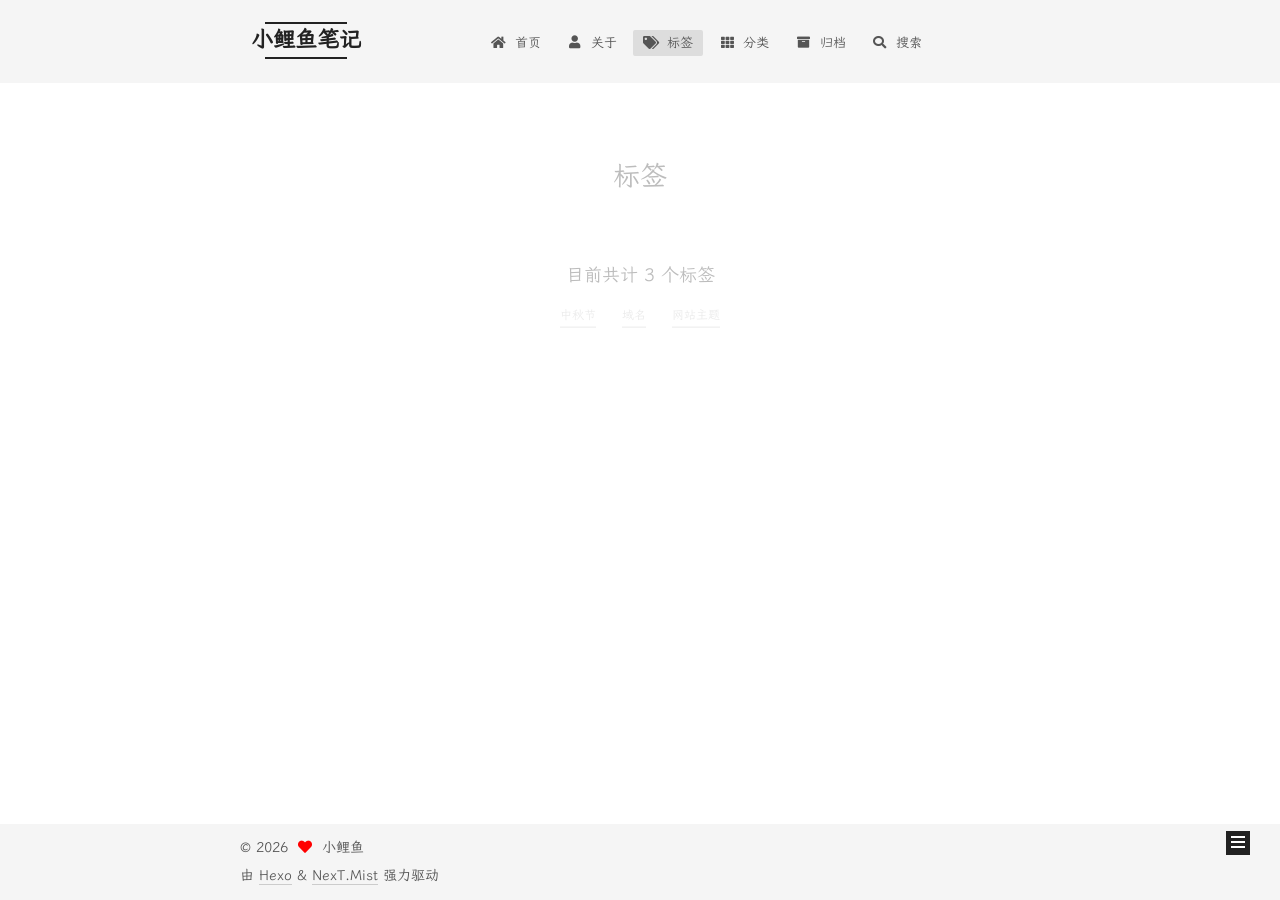
<file: tags/index.html>
<!DOCTYPE html>
<html lang="zh-CN">
<head>
  <meta charset="UTF-8">
<meta name="viewport" content="width=device-width, initial-scale=1, maximum-scale=2">
<meta name="theme-color" content="#222">
<meta name="generator" content="Hexo 8.1.2">
  <link rel="apple-touch-icon" sizes="180x180" href="/images/logo.ico">
  <link rel="icon" type="image/png" sizes="32x32" href="/images/logo.ico">
  <link rel="icon" type="image/png" sizes="16x16" href="/images/logo.ico">
  <link rel="mask-icon" href="/images/logo.ico" color="#222">
  <link rel="manifest" href="/images/manifest.json">

<link rel="stylesheet" href="/css/main.css">


<link rel="stylesheet" href="/lib/font-awesome/css/all.min.css">

<script id="hexo-configurations">
    var NexT = window.NexT || {};
    var CONFIG = {"hostname":"codling.top","root":"/","scheme":"Mist","version":"7.8.0","exturl":false,"sidebar":{"position":"right","display":"post","padding":18,"offset":12,"onmobile":false},"copycode":{"enable":false,"show_result":false,"style":null},"back2top":{"enable":true,"sidebar":false,"scrollpercent":false},"bookmark":{"enable":false,"color":"#222","save":"auto"},"fancybox":false,"mediumzoom":false,"lazyload":false,"pangu":false,"comments":{"style":"tabs","active":null,"storage":true,"lazyload":false,"nav":null},"algolia":{"hits":{"per_page":10},"labels":{"input_placeholder":"Search for Posts","hits_empty":"We didn't find any results for the search: ${query}","hits_stats":"${hits} results found in ${time} ms"}},"localsearch":{"enable":true,"trigger":"auto","top_n_per_article":1,"unescape":false,"preload":true},"motion":{"enable":true,"async":false,"transition":{"post_block":"fadeIn","post_header":"slideDownIn","post_body":"slideDownIn","coll_header":"slideLeftIn","sidebar":"slideUpIn"}},"path":"search.xml"};
  </script>

  <meta name="description" content="今日事，今日做。">
<meta property="og:type" content="website">
<meta property="og:title" content="标签">
<meta property="og:url" content="https://codling.top/tags/index.html">
<meta property="og:site_name" content="小鲤鱼笔记">
<meta property="og:description" content="今日事，今日做。">
<meta property="og:locale" content="zh_CN">
<meta property="article:published_time" content="2026-09-24T17:37:07.000Z">
<meta property="article:modified_time" content="2026-09-24T17:38:41.081Z">
<meta property="article:author" content="小鲤鱼">
<meta property="article:tag" content="小鲤鱼, 笔记, 碎碎念, 个人博客">
<meta name="twitter:card" content="summary">

<link rel="canonical" href="https://codling.top/tags/">


<script id="page-configurations">
  // https://hexo.io/docs/variables.html
  CONFIG.page = {
    sidebar: "",
    isHome : false,
    isPost : false,
    lang   : 'zh-CN'
  };
</script>

  <title>标签 | 小鲤鱼笔记
</title>
  






  <noscript>
  <style>
  .use-motion .brand,
  .use-motion .menu-item,
  .sidebar-inner,
  .use-motion .post-block,
  .use-motion .pagination,
  .use-motion .comments,
  .use-motion .post-header,
  .use-motion .post-body,
  .use-motion .collection-header { opacity: initial; }

  .use-motion .site-title,
  .use-motion .site-subtitle {
    opacity: initial;
    top: initial;
  }

  .use-motion .logo-line-before i { left: initial; }
  .use-motion .logo-line-after i { right: initial; }
  </style>
</noscript>

<link rel="alternate" href="/atom.xml" title="小鲤鱼笔记" type="application/atom+xml">
</head>

<body itemscope itemtype="http://schema.org/WebPage">
  <div class="container use-motion">
    <div class="headband"></div>

    <header class="header" itemscope itemtype="http://schema.org/WPHeader">
      <div class="header-inner"><div class="site-brand-container">
  <div class="site-nav-toggle">
    <div class="toggle" aria-label="切换导航栏">
      <span class="toggle-line toggle-line-first"></span>
      <span class="toggle-line toggle-line-middle"></span>
      <span class="toggle-line toggle-line-last"></span>
    </div>
  </div>

  <div class="site-meta">

    <a href="/" class="brand" rel="start">
      <span class="logo-line-before"><i></i></span>
      <h1 class="site-title">小鲤鱼笔记</h1>
      <span class="logo-line-after"><i></i></span>
    </a>
      <p class="site-subtitle" itemprop="description">励志做条对社会有用的鱼</p>
  </div>

  <div class="site-nav-right">
    <div class="toggle popup-trigger">
        <i class="fa fa-search fa-fw fa-lg"></i>
    </div>
  </div>
</div>




<nav class="site-nav">
  <ul id="menu" class="main-menu menu">
        <li class="menu-item menu-item-home">

    <a href="/" rel="section"><i class="fa fa-home fa-fw"></i>首页</a>

  </li>
        <li class="menu-item menu-item-about">

    <a href="/about/" rel="section"><i class="fa fa-user fa-fw"></i>关于</a>

  </li>
        <li class="menu-item menu-item-tags">

    <a href="/tags/" rel="section"><i class="fa fa-tags fa-fw"></i>标签</a>

  </li>
        <li class="menu-item menu-item-categories">

    <a href="/categories/" rel="section"><i class="fa fa-th fa-fw"></i>分类</a>

  </li>
        <li class="menu-item menu-item-archives">

    <a href="/archives/" rel="section"><i class="fa fa-archive fa-fw"></i>归档</a>

  </li>
      <li class="menu-item menu-item-search">
        <a role="button" class="popup-trigger"><i class="fa fa-search fa-fw"></i>搜索
        </a>
      </li>
  </ul>
</nav>



  <div class="search-pop-overlay">
    <div class="popup search-popup">
        <div class="search-header">
  <span class="search-icon">
    <i class="fa fa-search"></i>
  </span>
  <div class="search-input-container">
    <input autocomplete="off" autocapitalize="off"
           placeholder="搜索..." spellcheck="false"
           type="search" class="search-input">
  </div>
  <span class="popup-btn-close">
    <i class="fa fa-times-circle"></i>
  </span>
</div>
<div id="search-result">
  <div id="no-result">
    <i class="fa fa-spinner fa-pulse fa-5x fa-fw"></i>
  </div>
</div>

    </div>
  </div>

</div>
    </header>

    
  <div class="back-to-top">
    <i class="fa fa-arrow-up"></i>
    <span>0%</span>
  </div>


    <main class="main">
      <div class="main-inner">
        <div class="content-wrap">
          
  
  

          <div class="content page posts-expand">
            

    
    
    
    <div class="post-block" lang="zh-CN">
      <header class="post-header">

<h1 class="post-title" itemprop="name headline">标签
</h1>

<div class="post-meta">
  

</div>

</header>

      
      
      
      <div class="post-body">
          <div class="tag-cloud">
            <div class="tag-cloud-title">
              目前共计 3 个标签
            </div>
            <div class="tag-cloud-tags">
              <a href="/tags/%E4%B8%AD%E7%A7%8B%E8%8A%82/" style="font-size: 12px; color: #ccc">中秋节</a> <a href="/tags/%E5%9F%9F%E5%90%8D/" style="font-size: 12px; color: #ccc">域名</a> <a href="/tags/%E7%BD%91%E7%AB%99%E4%B8%BB%E9%A2%98/" style="font-size: 12px; color: #ccc">网站主题</a>
            </div>
          </div>
        
      </div>
      
      
      
    </div>
    

    
    
    


          </div>
          

<script>
  window.addEventListener('tabs:register', () => {
    let { activeClass } = CONFIG.comments;
    if (CONFIG.comments.storage) {
      activeClass = localStorage.getItem('comments_active') || activeClass;
    }
    if (activeClass) {
      let activeTab = document.querySelector(`a[href="#comment-${activeClass}"]`);
      if (activeTab) {
        activeTab.click();
      }
    }
  });
  if (CONFIG.comments.storage) {
    window.addEventListener('tabs:click', event => {
      if (!event.target.matches('.tabs-comment .tab-content .tab-pane')) return;
      let commentClass = event.target.classList[1];
      localStorage.setItem('comments_active', commentClass);
    });
  }
</script>

        </div>
          
  
  <div class="toggle sidebar-toggle">
    <span class="toggle-line toggle-line-first"></span>
    <span class="toggle-line toggle-line-middle"></span>
    <span class="toggle-line toggle-line-last"></span>
  </div>

  <aside class="sidebar">
    <div class="sidebar-inner">

      <ul class="sidebar-nav motion-element">
        <li class="sidebar-nav-toc">
          文章目录
        </li>
        <li class="sidebar-nav-overview">
          站点概览
        </li>
      </ul>

      <!--noindex-->
      <div class="post-toc-wrap sidebar-panel">
      </div>
      <!--/noindex-->

      <div class="site-overview-wrap sidebar-panel">
        <div class="site-author motion-element" itemprop="author" itemscope itemtype="http://schema.org/Person">
    <img class="site-author-image" itemprop="image" alt="小鲤鱼"
      src="/images/avatar.webp">
  <p class="site-author-name" itemprop="name">小鲤鱼</p>
  <div class="site-description" itemprop="description">今日事，今日做。</div>
</div>
<div class="site-state-wrap motion-element">
  <nav class="site-state">
      <div class="site-state-item site-state-posts">
          <a href="/archives/">
        
          <span class="site-state-item-count">3</span>
          <span class="site-state-item-name">日志</span>
        </a>
      </div>
      <div class="site-state-item site-state-tags">
            <a href="/tags/">
          
        <span class="site-state-item-count">3</span>
        <span class="site-state-item-name">标签</span></a>
      </div>
  </nav>
</div>
  <div class="links-of-author motion-element">
      <span class="links-of-author-item">
        <a href="https://github.com/bllyds999" title="GitHub → https:&#x2F;&#x2F;github.com&#x2F;bllyds999" rel="noopener" target="_blank"><i class="fab fa-github fa-fw"></i>GitHub</a>
      </span>
      <span class="links-of-author-item">
        <a href="mailto:contact@codling.top" title="E-Mail → mailto:contact@codling.top"><i class="fa fa-envelope fa-fw"></i>E-Mail</a>
      </span>
  </div>



      </div>

    </div>
  </aside>
  <div id="sidebar-dimmer"></div>


      </div>
    </main>

    <footer class="footer">
      <div class="footer-inner">
        

        

<div class="copyright">
  
  &copy; 
  <span itemprop="copyrightYear">2026</span>
  <span class="with-love">
    <i class="fa fa-heart"></i>
  </span>
  <span class="author" itemprop="copyrightHolder">小鲤鱼</span>
</div>
  <div class="powered-by">由 <a href="https://hexo.io/" class="theme-link" rel="noopener" target="_blank">Hexo</a> & <a href="https://mist.theme-next.org/" class="theme-link" rel="noopener" target="_blank">NexT.Mist</a> 强力驱动
  </div>

        








      </div>
    </footer>
  </div>

  
  <script src="/lib/anime.min.js"></script>
  <script src="/lib/velocity/velocity.min.js"></script>
  <script src="/lib/velocity/velocity.ui.min.js"></script>

<script src="/js/utils.js"></script>

<script src="/js/motion.js"></script>


<script src="/js/schemes/muse.js"></script>


<script src="/js/next-boot.js"></script>




  




  
<script src="/js/local-search.js"></script>













  

  

</body>
</html>
</file>
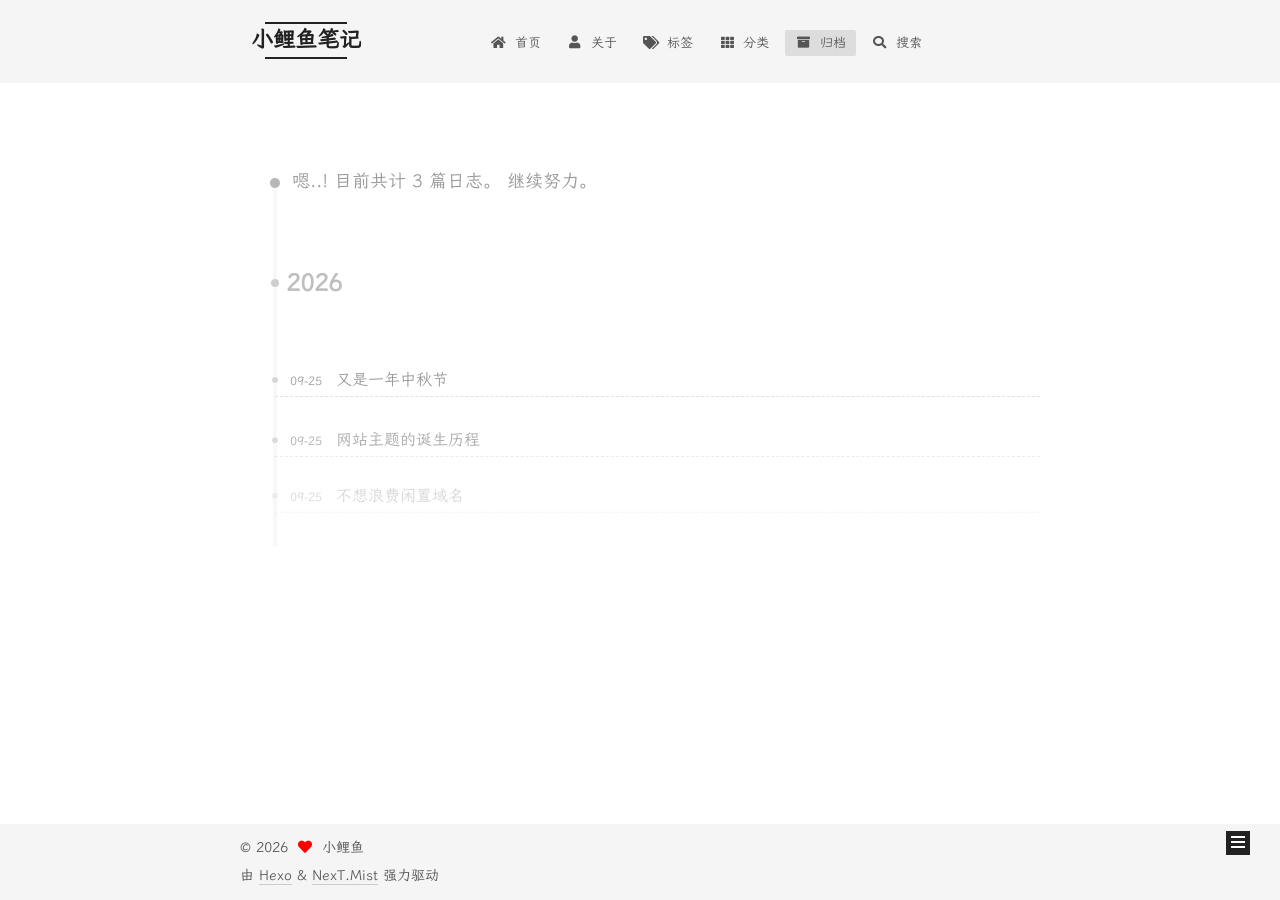
<file: archives/2026/index.html>
<!DOCTYPE html>
<html lang="zh-CN">
<head>
  <meta charset="UTF-8">
<meta name="viewport" content="width=device-width, initial-scale=1, maximum-scale=2">
<meta name="theme-color" content="#222">
<meta name="generator" content="Hexo 8.1.2">
  <link rel="apple-touch-icon" sizes="180x180" href="/images/logo.ico">
  <link rel="icon" type="image/png" sizes="32x32" href="/images/logo.ico">
  <link rel="icon" type="image/png" sizes="16x16" href="/images/logo.ico">
  <link rel="mask-icon" href="/images/logo.ico" color="#222">
  <link rel="manifest" href="/images/manifest.json">

<link rel="stylesheet" href="/css/main.css">


<link rel="stylesheet" href="/lib/font-awesome/css/all.min.css">

<script id="hexo-configurations">
    var NexT = window.NexT || {};
    var CONFIG = {"hostname":"codling.top","root":"/","scheme":"Mist","version":"7.8.0","exturl":false,"sidebar":{"position":"right","display":"post","padding":18,"offset":12,"onmobile":false},"copycode":{"enable":false,"show_result":false,"style":null},"back2top":{"enable":true,"sidebar":false,"scrollpercent":false},"bookmark":{"enable":false,"color":"#222","save":"auto"},"fancybox":false,"mediumzoom":false,"lazyload":false,"pangu":false,"comments":{"style":"tabs","active":null,"storage":true,"lazyload":false,"nav":null},"algolia":{"hits":{"per_page":10},"labels":{"input_placeholder":"Search for Posts","hits_empty":"We didn't find any results for the search: ${query}","hits_stats":"${hits} results found in ${time} ms"}},"localsearch":{"enable":true,"trigger":"auto","top_n_per_article":1,"unescape":false,"preload":true},"motion":{"enable":true,"async":false,"transition":{"post_block":"fadeIn","post_header":"slideDownIn","post_body":"slideDownIn","coll_header":"slideLeftIn","sidebar":"slideUpIn"}},"path":"search.xml"};
  </script>

  <meta name="description" content="今日事，今日做。">
<meta property="og:type" content="website">
<meta property="og:title" content="小鲤鱼笔记">
<meta property="og:url" content="https://codling.top/archives/2026/index.html">
<meta property="og:site_name" content="小鲤鱼笔记">
<meta property="og:description" content="今日事，今日做。">
<meta property="og:locale" content="zh_CN">
<meta property="article:author" content="小鲤鱼">
<meta property="article:tag" content="小鲤鱼, 笔记, 碎碎念, 个人博客">
<meta name="twitter:card" content="summary">

<link rel="canonical" href="https://codling.top/archives/2026/">


<script id="page-configurations">
  // https://hexo.io/docs/variables.html
  CONFIG.page = {
    sidebar: "",
    isHome : false,
    isPost : false,
    lang   : 'zh-CN'
  };
</script>

  <title>归档 | 小鲤鱼笔记</title>
  






  <noscript>
  <style>
  .use-motion .brand,
  .use-motion .menu-item,
  .sidebar-inner,
  .use-motion .post-block,
  .use-motion .pagination,
  .use-motion .comments,
  .use-motion .post-header,
  .use-motion .post-body,
  .use-motion .collection-header { opacity: initial; }

  .use-motion .site-title,
  .use-motion .site-subtitle {
    opacity: initial;
    top: initial;
  }

  .use-motion .logo-line-before i { left: initial; }
  .use-motion .logo-line-after i { right: initial; }
  </style>
</noscript>

<link rel="alternate" href="/atom.xml" title="小鲤鱼笔记" type="application/atom+xml">
</head>

<body itemscope itemtype="http://schema.org/WebPage">
  <div class="container use-motion">
    <div class="headband"></div>

    <header class="header" itemscope itemtype="http://schema.org/WPHeader">
      <div class="header-inner"><div class="site-brand-container">
  <div class="site-nav-toggle">
    <div class="toggle" aria-label="切换导航栏">
      <span class="toggle-line toggle-line-first"></span>
      <span class="toggle-line toggle-line-middle"></span>
      <span class="toggle-line toggle-line-last"></span>
    </div>
  </div>

  <div class="site-meta">

    <a href="/" class="brand" rel="start">
      <span class="logo-line-before"><i></i></span>
      <h1 class="site-title">小鲤鱼笔记</h1>
      <span class="logo-line-after"><i></i></span>
    </a>
      <p class="site-subtitle" itemprop="description">励志做条对社会有用的鱼</p>
  </div>

  <div class="site-nav-right">
    <div class="toggle popup-trigger">
        <i class="fa fa-search fa-fw fa-lg"></i>
    </div>
  </div>
</div>




<nav class="site-nav">
  <ul id="menu" class="main-menu menu">
        <li class="menu-item menu-item-home">

    <a href="/" rel="section"><i class="fa fa-home fa-fw"></i>首页</a>

  </li>
        <li class="menu-item menu-item-about">

    <a href="/about/" rel="section"><i class="fa fa-user fa-fw"></i>关于</a>

  </li>
        <li class="menu-item menu-item-tags">

    <a href="/tags/" rel="section"><i class="fa fa-tags fa-fw"></i>标签</a>

  </li>
        <li class="menu-item menu-item-categories">

    <a href="/categories/" rel="section"><i class="fa fa-th fa-fw"></i>分类</a>

  </li>
        <li class="menu-item menu-item-archives">

    <a href="/archives/" rel="section"><i class="fa fa-archive fa-fw"></i>归档</a>

  </li>
      <li class="menu-item menu-item-search">
        <a role="button" class="popup-trigger"><i class="fa fa-search fa-fw"></i>搜索
        </a>
      </li>
  </ul>
</nav>



  <div class="search-pop-overlay">
    <div class="popup search-popup">
        <div class="search-header">
  <span class="search-icon">
    <i class="fa fa-search"></i>
  </span>
  <div class="search-input-container">
    <input autocomplete="off" autocapitalize="off"
           placeholder="搜索..." spellcheck="false"
           type="search" class="search-input">
  </div>
  <span class="popup-btn-close">
    <i class="fa fa-times-circle"></i>
  </span>
</div>
<div id="search-result">
  <div id="no-result">
    <i class="fa fa-spinner fa-pulse fa-5x fa-fw"></i>
  </div>
</div>

    </div>
  </div>

</div>
    </header>

    
  <div class="back-to-top">
    <i class="fa fa-arrow-up"></i>
    <span>0%</span>
  </div>


    <main class="main">
      <div class="main-inner">
        <div class="content-wrap">
          

          <div class="content archive">
            

  
  
  
  <div class="post-block">
    <div class="posts-collapse">
      <div class="collection-title">
        <span class="collection-header">嗯..! 目前共计 3 篇日志。 继续努力。</span>
      </div>

      
    <div class="collection-year">
      <span class="collection-header">2026</span>
    </div>

  <article itemscope itemtype="http://schema.org/Article">
    <header class="post-header">

      <div class="post-meta">
        <time itemprop="dateCreated"
              datetime="2026-09-25T01:56:16+08:00"
              content="2026-09-25">
          09-25
        </time>
      </div>

      <div class="post-title">
          <a class="post-title-link" href="/archives/%E5%8F%88%E6%98%AF%E4%B8%80%E5%B9%B4%E4%B8%AD%E7%A7%8B%E8%8A%82/" itemprop="url">
            <span itemprop="name">又是一年中秋节</span>
          </a>
      </div>

    </header>
  </article>

  <article itemscope itemtype="http://schema.org/Article">
    <header class="post-header">

      <div class="post-meta">
        <time itemprop="dateCreated"
              datetime="2026-09-25T01:48:49+08:00"
              content="2026-09-25">
          09-25
        </time>
      </div>

      <div class="post-title">
          <a class="post-title-link" href="/archives/%E7%BD%91%E7%AB%99%E4%B8%BB%E9%A2%98%E7%9A%84%E8%AF%9E%E7%94%9F%E5%8E%86%E7%A8%8B/" itemprop="url">
            <span itemprop="name">网站主题的诞生历程</span>
          </a>
      </div>

    </header>
  </article>

  <article itemscope itemtype="http://schema.org/Article">
    <header class="post-header">

      <div class="post-meta">
        <time itemprop="dateCreated"
              datetime="2026-09-25T01:32:14+08:00"
              content="2026-09-25">
          09-25
        </time>
      </div>

      <div class="post-title">
          <a class="post-title-link" href="/archives/%E4%B8%8D%E6%83%B3%E6%B5%AA%E8%B4%B9%E9%97%B2%E7%BD%AE%E5%9F%9F%E5%90%8D/" itemprop="url">
            <span itemprop="name">不想浪费闲置域名</span>
          </a>
      </div>

    </header>
  </article>


    </div>
  </div>
  
  
  

  



          </div>
          

<script>
  window.addEventListener('tabs:register', () => {
    let { activeClass } = CONFIG.comments;
    if (CONFIG.comments.storage) {
      activeClass = localStorage.getItem('comments_active') || activeClass;
    }
    if (activeClass) {
      let activeTab = document.querySelector(`a[href="#comment-${activeClass}"]`);
      if (activeTab) {
        activeTab.click();
      }
    }
  });
  if (CONFIG.comments.storage) {
    window.addEventListener('tabs:click', event => {
      if (!event.target.matches('.tabs-comment .tab-content .tab-pane')) return;
      let commentClass = event.target.classList[1];
      localStorage.setItem('comments_active', commentClass);
    });
  }
</script>

        </div>
          
  
  <div class="toggle sidebar-toggle">
    <span class="toggle-line toggle-line-first"></span>
    <span class="toggle-line toggle-line-middle"></span>
    <span class="toggle-line toggle-line-last"></span>
  </div>

  <aside class="sidebar">
    <div class="sidebar-inner">

      <ul class="sidebar-nav motion-element">
        <li class="sidebar-nav-toc">
          文章目录
        </li>
        <li class="sidebar-nav-overview">
          站点概览
        </li>
      </ul>

      <!--noindex-->
      <div class="post-toc-wrap sidebar-panel">
      </div>
      <!--/noindex-->

      <div class="site-overview-wrap sidebar-panel">
        <div class="site-author motion-element" itemprop="author" itemscope itemtype="http://schema.org/Person">
    <img class="site-author-image" itemprop="image" alt="小鲤鱼"
      src="/images/avatar.webp">
  <p class="site-author-name" itemprop="name">小鲤鱼</p>
  <div class="site-description" itemprop="description">今日事，今日做。</div>
</div>
<div class="site-state-wrap motion-element">
  <nav class="site-state">
      <div class="site-state-item site-state-posts">
          <a href="/archives/">
        
          <span class="site-state-item-count">3</span>
          <span class="site-state-item-name">日志</span>
        </a>
      </div>
      <div class="site-state-item site-state-tags">
            <a href="/tags/">
          
        <span class="site-state-item-count">3</span>
        <span class="site-state-item-name">标签</span></a>
      </div>
  </nav>
</div>
  <div class="links-of-author motion-element">
      <span class="links-of-author-item">
        <a href="https://github.com/bllyds999" title="GitHub → https:&#x2F;&#x2F;github.com&#x2F;bllyds999" rel="noopener" target="_blank"><i class="fab fa-github fa-fw"></i>GitHub</a>
      </span>
      <span class="links-of-author-item">
        <a href="mailto:contact@codling.top" title="E-Mail → mailto:contact@codling.top"><i class="fa fa-envelope fa-fw"></i>E-Mail</a>
      </span>
  </div>



      </div>

    </div>
  </aside>
  <div id="sidebar-dimmer"></div>


      </div>
    </main>

    <footer class="footer">
      <div class="footer-inner">
        

        

<div class="copyright">
  
  &copy; 
  <span itemprop="copyrightYear">2026</span>
  <span class="with-love">
    <i class="fa fa-heart"></i>
  </span>
  <span class="author" itemprop="copyrightHolder">小鲤鱼</span>
</div>
  <div class="powered-by">由 <a href="https://hexo.io/" class="theme-link" rel="noopener" target="_blank">Hexo</a> & <a href="https://mist.theme-next.org/" class="theme-link" rel="noopener" target="_blank">NexT.Mist</a> 强力驱动
  </div>

        








      </div>
    </footer>
  </div>

  
  <script src="/lib/anime.min.js"></script>
  <script src="/lib/velocity/velocity.min.js"></script>
  <script src="/lib/velocity/velocity.ui.min.js"></script>

<script src="/js/utils.js"></script>

<script src="/js/motion.js"></script>


<script src="/js/schemes/muse.js"></script>


<script src="/js/next-boot.js"></script>




  




  
<script src="/js/local-search.js"></script>













  

  

</body>
</html>
</file>
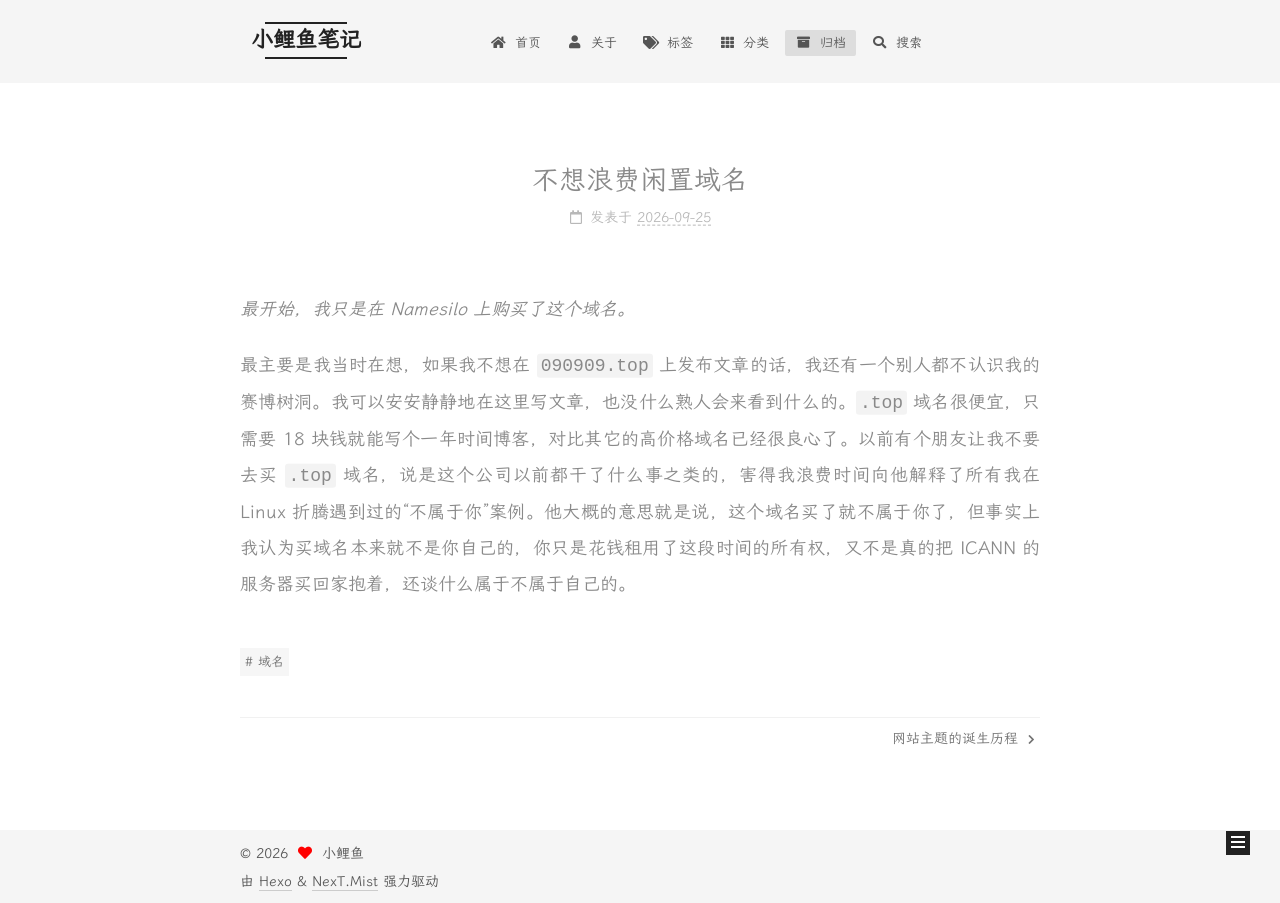
<file: archives/不想浪费闲置域名/index.html>
<!DOCTYPE html>
<html lang="zh-CN">
<head>
  <meta charset="UTF-8">
<meta name="viewport" content="width=device-width, initial-scale=1, maximum-scale=2">
<meta name="theme-color" content="#222">
<meta name="generator" content="Hexo 8.1.2">
  <link rel="apple-touch-icon" sizes="180x180" href="/images/logo.ico">
  <link rel="icon" type="image/png" sizes="32x32" href="/images/logo.ico">
  <link rel="icon" type="image/png" sizes="16x16" href="/images/logo.ico">
  <link rel="mask-icon" href="/images/logo.ico" color="#222">
  <link rel="manifest" href="/images/manifest.json">

<link rel="stylesheet" href="/css/main.css">


<link rel="stylesheet" href="/lib/font-awesome/css/all.min.css">

<script id="hexo-configurations">
    var NexT = window.NexT || {};
    var CONFIG = {"hostname":"codling.top","root":"/","scheme":"Mist","version":"7.8.0","exturl":false,"sidebar":{"position":"right","display":"post","padding":18,"offset":12,"onmobile":false},"copycode":{"enable":false,"show_result":false,"style":null},"back2top":{"enable":true,"sidebar":false,"scrollpercent":false},"bookmark":{"enable":false,"color":"#222","save":"auto"},"fancybox":false,"mediumzoom":false,"lazyload":false,"pangu":false,"comments":{"style":"tabs","active":null,"storage":true,"lazyload":false,"nav":null},"algolia":{"hits":{"per_page":10},"labels":{"input_placeholder":"Search for Posts","hits_empty":"We didn't find any results for the search: ${query}","hits_stats":"${hits} results found in ${time} ms"}},"localsearch":{"enable":true,"trigger":"auto","top_n_per_article":1,"unescape":false,"preload":true},"motion":{"enable":true,"async":false,"transition":{"post_block":"fadeIn","post_header":"slideDownIn","post_body":"slideDownIn","coll_header":"slideLeftIn","sidebar":"slideUpIn"}},"path":"search.xml"};
  </script>

  <meta name="description" content="最开始，我只是在 Namesilo 上购买了这个域名。">
<meta property="og:type" content="article">
<meta property="og:title" content="不想浪费闲置域名">
<meta property="og:url" content="https://codling.top/archives/%E4%B8%8D%E6%83%B3%E6%B5%AA%E8%B4%B9%E9%97%B2%E7%BD%AE%E5%9F%9F%E5%90%8D/index.html">
<meta property="og:site_name" content="小鲤鱼笔记">
<meta property="og:description" content="最开始，我只是在 Namesilo 上购买了这个域名。">
<meta property="og:locale" content="zh_CN">
<meta property="article:published_time" content="2026-09-24T17:32:14.000Z">
<meta property="article:modified_time" content="2026-09-24T17:49:42.059Z">
<meta property="article:author" content="小鲤鱼">
<meta property="article:tag" content="域名">
<meta name="twitter:card" content="summary">

<link rel="canonical" href="https://codling.top/archives/%E4%B8%8D%E6%83%B3%E6%B5%AA%E8%B4%B9%E9%97%B2%E7%BD%AE%E5%9F%9F%E5%90%8D/">


<script id="page-configurations">
  // https://hexo.io/docs/variables.html
  CONFIG.page = {
    sidebar: "",
    isHome : false,
    isPost : true,
    lang   : 'zh-CN'
  };
</script>

  <title>不想浪费闲置域名 | 小鲤鱼笔记</title>
  






  <noscript>
  <style>
  .use-motion .brand,
  .use-motion .menu-item,
  .sidebar-inner,
  .use-motion .post-block,
  .use-motion .pagination,
  .use-motion .comments,
  .use-motion .post-header,
  .use-motion .post-body,
  .use-motion .collection-header { opacity: initial; }

  .use-motion .site-title,
  .use-motion .site-subtitle {
    opacity: initial;
    top: initial;
  }

  .use-motion .logo-line-before i { left: initial; }
  .use-motion .logo-line-after i { right: initial; }
  </style>
</noscript>

<link rel="alternate" href="/atom.xml" title="小鲤鱼笔记" type="application/atom+xml">
</head>

<body itemscope itemtype="http://schema.org/WebPage">
  <div class="container use-motion">
    <div class="headband"></div>

    <header class="header" itemscope itemtype="http://schema.org/WPHeader">
      <div class="header-inner"><div class="site-brand-container">
  <div class="site-nav-toggle">
    <div class="toggle" aria-label="切换导航栏">
      <span class="toggle-line toggle-line-first"></span>
      <span class="toggle-line toggle-line-middle"></span>
      <span class="toggle-line toggle-line-last"></span>
    </div>
  </div>

  <div class="site-meta">

    <a href="/" class="brand" rel="start">
      <span class="logo-line-before"><i></i></span>
      <h1 class="site-title">小鲤鱼笔记</h1>
      <span class="logo-line-after"><i></i></span>
    </a>
      <p class="site-subtitle" itemprop="description">励志做条对社会有用的鱼</p>
  </div>

  <div class="site-nav-right">
    <div class="toggle popup-trigger">
        <i class="fa fa-search fa-fw fa-lg"></i>
    </div>
  </div>
</div>




<nav class="site-nav">
  <ul id="menu" class="main-menu menu">
        <li class="menu-item menu-item-home">

    <a href="/" rel="section"><i class="fa fa-home fa-fw"></i>首页</a>

  </li>
        <li class="menu-item menu-item-about">

    <a href="/about/" rel="section"><i class="fa fa-user fa-fw"></i>关于</a>

  </li>
        <li class="menu-item menu-item-tags">

    <a href="/tags/" rel="section"><i class="fa fa-tags fa-fw"></i>标签</a>

  </li>
        <li class="menu-item menu-item-categories">

    <a href="/categories/" rel="section"><i class="fa fa-th fa-fw"></i>分类</a>

  </li>
        <li class="menu-item menu-item-archives">

    <a href="/archives/" rel="section"><i class="fa fa-archive fa-fw"></i>归档</a>

  </li>
      <li class="menu-item menu-item-search">
        <a role="button" class="popup-trigger"><i class="fa fa-search fa-fw"></i>搜索
        </a>
      </li>
  </ul>
</nav>



  <div class="search-pop-overlay">
    <div class="popup search-popup">
        <div class="search-header">
  <span class="search-icon">
    <i class="fa fa-search"></i>
  </span>
  <div class="search-input-container">
    <input autocomplete="off" autocapitalize="off"
           placeholder="搜索..." spellcheck="false"
           type="search" class="search-input">
  </div>
  <span class="popup-btn-close">
    <i class="fa fa-times-circle"></i>
  </span>
</div>
<div id="search-result">
  <div id="no-result">
    <i class="fa fa-spinner fa-pulse fa-5x fa-fw"></i>
  </div>
</div>

    </div>
  </div>

</div>
    </header>

    
  <div class="back-to-top">
    <i class="fa fa-arrow-up"></i>
    <span>0%</span>
  </div>


    <main class="main">
      <div class="main-inner">
        <div class="content-wrap">
          

          <div class="content post posts-expand">
            

    
  
  
  <article itemscope itemtype="http://schema.org/Article" class="post-block" lang="zh-CN">
    <link itemprop="mainEntityOfPage" href="https://codling.top/archives/%E4%B8%8D%E6%83%B3%E6%B5%AA%E8%B4%B9%E9%97%B2%E7%BD%AE%E5%9F%9F%E5%90%8D/">

    <span hidden itemprop="author" itemscope itemtype="http://schema.org/Person">
      <meta itemprop="image" content="/images/avatar.webp">
      <meta itemprop="name" content="小鲤鱼">
      <meta itemprop="description" content="今日事，今日做。">
    </span>

    <span hidden itemprop="publisher" itemscope itemtype="http://schema.org/Organization">
      <meta itemprop="name" content="小鲤鱼笔记">
    </span>
      <header class="post-header">
        <h1 class="post-title" itemprop="name headline">
          不想浪费闲置域名
        </h1>

        <div class="post-meta">
            <span class="post-meta-item">
              <span class="post-meta-item-icon">
                <i class="far fa-calendar"></i>
              </span>
              <span class="post-meta-item-text">发表于</span>
              

              <time title="创建时间：2026-09-25 01:32:14 / 修改时间：01:49:42" itemprop="dateCreated datePublished" datetime="2026-09-25T01:32:14+08:00">2026-09-25</time>
            </span>

          

        </div>
      </header>

    
    
    
    <div class="post-body" itemprop="articleBody">

      
        <p><em>最开始，我只是在 Namesilo 上购买了这个域名。</em></p>
<span id="more"></span>

<p>最主要是我当时在想，如果我不想在 <code>090909.top</code> 上发布文章的话，我还有一个别人都不认识我的赛博树洞。我可以安安静静地在这里写文章，也没什么熟人会来看到什么的。<code>.top</code> 域名很便宜，只需要 18 块钱就能写个一年时间博客，对比其它的高价格域名已经很良心了。以前有个朋友让我不要去买 <code>.top</code> 域名，说是这个公司以前都干了什么事之类的，害得我浪费时间向他解释了所有我在 Linux 折腾遇到过的“不属于你”案例。他大概的意思就是说，这个域名买了就不属于你了，但事实上我认为买域名本来就不是你自己的，你只是花钱租用了这段时间的所有权，又不是真的把 ICANN 的服务器买回家抱着，还谈什么属于不属于自己的。</p>

    </div>

    
    
    

      <footer class="post-footer">
          <div class="post-tags">
              <a href="/tags/%E5%9F%9F%E5%90%8D/" rel="tag"># 域名</a>
          </div>

        


        
    <div class="post-nav">
      <div class="post-nav-item"></div>
      <div class="post-nav-item">
    <a href="/archives/%E7%BD%91%E7%AB%99%E4%B8%BB%E9%A2%98%E7%9A%84%E8%AF%9E%E7%94%9F%E5%8E%86%E7%A8%8B/" rel="next" title="网站主题的诞生历程">
      网站主题的诞生历程 <i class="fa fa-chevron-right"></i>
    </a></div>
    </div>
      </footer>
    
  </article>
  
  
  



          </div>
          

<script>
  window.addEventListener('tabs:register', () => {
    let { activeClass } = CONFIG.comments;
    if (CONFIG.comments.storage) {
      activeClass = localStorage.getItem('comments_active') || activeClass;
    }
    if (activeClass) {
      let activeTab = document.querySelector(`a[href="#comment-${activeClass}"]`);
      if (activeTab) {
        activeTab.click();
      }
    }
  });
  if (CONFIG.comments.storage) {
    window.addEventListener('tabs:click', event => {
      if (!event.target.matches('.tabs-comment .tab-content .tab-pane')) return;
      let commentClass = event.target.classList[1];
      localStorage.setItem('comments_active', commentClass);
    });
  }
</script>

        </div>
          
  
  <div class="toggle sidebar-toggle">
    <span class="toggle-line toggle-line-first"></span>
    <span class="toggle-line toggle-line-middle"></span>
    <span class="toggle-line toggle-line-last"></span>
  </div>

  <aside class="sidebar">
    <div class="sidebar-inner">

      <ul class="sidebar-nav motion-element">
        <li class="sidebar-nav-toc">
          文章目录
        </li>
        <li class="sidebar-nav-overview">
          站点概览
        </li>
      </ul>

      <!--noindex-->
      <div class="post-toc-wrap sidebar-panel">
      </div>
      <!--/noindex-->

      <div class="site-overview-wrap sidebar-panel">
        <div class="site-author motion-element" itemprop="author" itemscope itemtype="http://schema.org/Person">
    <img class="site-author-image" itemprop="image" alt="小鲤鱼"
      src="/images/avatar.webp">
  <p class="site-author-name" itemprop="name">小鲤鱼</p>
  <div class="site-description" itemprop="description">今日事，今日做。</div>
</div>
<div class="site-state-wrap motion-element">
  <nav class="site-state">
      <div class="site-state-item site-state-posts">
          <a href="/archives/">
        
          <span class="site-state-item-count">3</span>
          <span class="site-state-item-name">日志</span>
        </a>
      </div>
      <div class="site-state-item site-state-tags">
            <a href="/tags/">
          
        <span class="site-state-item-count">3</span>
        <span class="site-state-item-name">标签</span></a>
      </div>
  </nav>
</div>
  <div class="links-of-author motion-element">
      <span class="links-of-author-item">
        <a href="https://github.com/bllyds999" title="GitHub → https:&#x2F;&#x2F;github.com&#x2F;bllyds999" rel="noopener" target="_blank"><i class="fab fa-github fa-fw"></i>GitHub</a>
      </span>
      <span class="links-of-author-item">
        <a href="mailto:contact@codling.top" title="E-Mail → mailto:contact@codling.top"><i class="fa fa-envelope fa-fw"></i>E-Mail</a>
      </span>
  </div>



      </div>

    </div>
  </aside>
  <div id="sidebar-dimmer"></div>


      </div>
    </main>

    <footer class="footer">
      <div class="footer-inner">
        

        

<div class="copyright">
  
  &copy; 
  <span itemprop="copyrightYear">2026</span>
  <span class="with-love">
    <i class="fa fa-heart"></i>
  </span>
  <span class="author" itemprop="copyrightHolder">小鲤鱼</span>
</div>
  <div class="powered-by">由 <a href="https://hexo.io/" class="theme-link" rel="noopener" target="_blank">Hexo</a> & <a href="https://mist.theme-next.org/" class="theme-link" rel="noopener" target="_blank">NexT.Mist</a> 强力驱动
  </div>

        








      </div>
    </footer>
  </div>

  
  <script src="/lib/anime.min.js"></script>
  <script src="/lib/velocity/velocity.min.js"></script>
  <script src="/lib/velocity/velocity.ui.min.js"></script>

<script src="/js/utils.js"></script>

<script src="/js/motion.js"></script>


<script src="/js/schemes/muse.js"></script>


<script src="/js/next-boot.js"></script>




  




  
<script src="/js/local-search.js"></script>













  

  

</body>
</html>
</file>
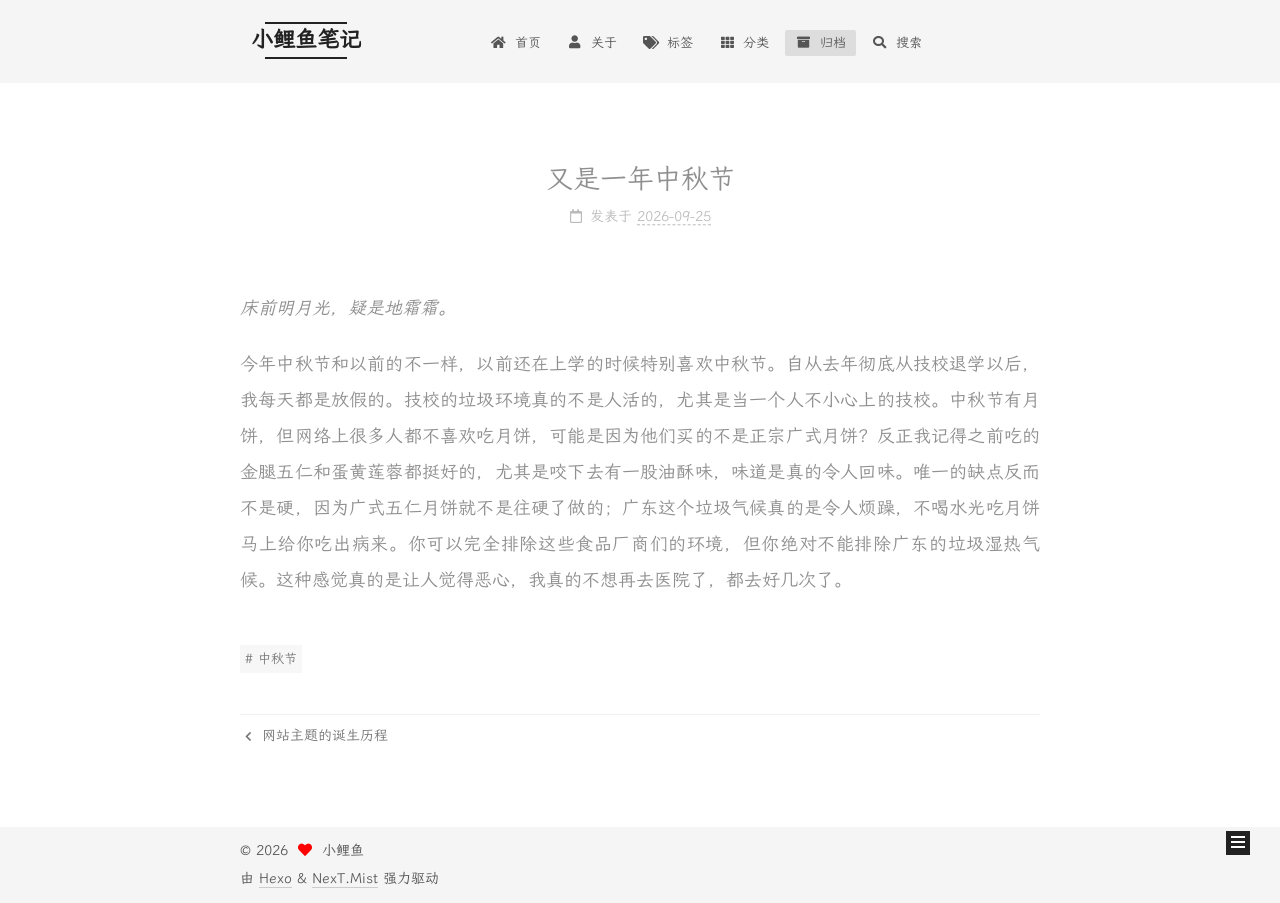
<file: archives/又是一年中秋节/index.html>
<!DOCTYPE html>
<html lang="zh-CN">
<head>
  <meta charset="UTF-8">
<meta name="viewport" content="width=device-width, initial-scale=1, maximum-scale=2">
<meta name="theme-color" content="#222">
<meta name="generator" content="Hexo 8.1.2">
  <link rel="apple-touch-icon" sizes="180x180" href="/images/logo.ico">
  <link rel="icon" type="image/png" sizes="32x32" href="/images/logo.ico">
  <link rel="icon" type="image/png" sizes="16x16" href="/images/logo.ico">
  <link rel="mask-icon" href="/images/logo.ico" color="#222">
  <link rel="manifest" href="/images/manifest.json">

<link rel="stylesheet" href="/css/main.css">


<link rel="stylesheet" href="/lib/font-awesome/css/all.min.css">

<script id="hexo-configurations">
    var NexT = window.NexT || {};
    var CONFIG = {"hostname":"codling.top","root":"/","scheme":"Mist","version":"7.8.0","exturl":false,"sidebar":{"position":"right","display":"post","padding":18,"offset":12,"onmobile":false},"copycode":{"enable":false,"show_result":false,"style":null},"back2top":{"enable":true,"sidebar":false,"scrollpercent":false},"bookmark":{"enable":false,"color":"#222","save":"auto"},"fancybox":false,"mediumzoom":false,"lazyload":false,"pangu":false,"comments":{"style":"tabs","active":null,"storage":true,"lazyload":false,"nav":null},"algolia":{"hits":{"per_page":10},"labels":{"input_placeholder":"Search for Posts","hits_empty":"We didn't find any results for the search: ${query}","hits_stats":"${hits} results found in ${time} ms"}},"localsearch":{"enable":true,"trigger":"auto","top_n_per_article":1,"unescape":false,"preload":true},"motion":{"enable":true,"async":false,"transition":{"post_block":"fadeIn","post_header":"slideDownIn","post_body":"slideDownIn","coll_header":"slideLeftIn","sidebar":"slideUpIn"}},"path":"search.xml"};
  </script>

  <meta name="description" content="床前明月光，疑是地霜霜。">
<meta property="og:type" content="article">
<meta property="og:title" content="又是一年中秋节">
<meta property="og:url" content="https://codling.top/archives/%E5%8F%88%E6%98%AF%E4%B8%80%E5%B9%B4%E4%B8%AD%E7%A7%8B%E8%8A%82/index.html">
<meta property="og:site_name" content="小鲤鱼笔记">
<meta property="og:description" content="床前明月光，疑是地霜霜。">
<meta property="og:locale" content="zh_CN">
<meta property="article:published_time" content="2026-09-24T17:56:16.000Z">
<meta property="article:modified_time" content="2026-09-24T18:01:24.195Z">
<meta property="article:author" content="小鲤鱼">
<meta property="article:tag" content="中秋节">
<meta name="twitter:card" content="summary">

<link rel="canonical" href="https://codling.top/archives/%E5%8F%88%E6%98%AF%E4%B8%80%E5%B9%B4%E4%B8%AD%E7%A7%8B%E8%8A%82/">


<script id="page-configurations">
  // https://hexo.io/docs/variables.html
  CONFIG.page = {
    sidebar: "",
    isHome : false,
    isPost : true,
    lang   : 'zh-CN'
  };
</script>

  <title>又是一年中秋节 | 小鲤鱼笔记</title>
  






  <noscript>
  <style>
  .use-motion .brand,
  .use-motion .menu-item,
  .sidebar-inner,
  .use-motion .post-block,
  .use-motion .pagination,
  .use-motion .comments,
  .use-motion .post-header,
  .use-motion .post-body,
  .use-motion .collection-header { opacity: initial; }

  .use-motion .site-title,
  .use-motion .site-subtitle {
    opacity: initial;
    top: initial;
  }

  .use-motion .logo-line-before i { left: initial; }
  .use-motion .logo-line-after i { right: initial; }
  </style>
</noscript>

<link rel="alternate" href="/atom.xml" title="小鲤鱼笔记" type="application/atom+xml">
</head>

<body itemscope itemtype="http://schema.org/WebPage">
  <div class="container use-motion">
    <div class="headband"></div>

    <header class="header" itemscope itemtype="http://schema.org/WPHeader">
      <div class="header-inner"><div class="site-brand-container">
  <div class="site-nav-toggle">
    <div class="toggle" aria-label="切换导航栏">
      <span class="toggle-line toggle-line-first"></span>
      <span class="toggle-line toggle-line-middle"></span>
      <span class="toggle-line toggle-line-last"></span>
    </div>
  </div>

  <div class="site-meta">

    <a href="/" class="brand" rel="start">
      <span class="logo-line-before"><i></i></span>
      <h1 class="site-title">小鲤鱼笔记</h1>
      <span class="logo-line-after"><i></i></span>
    </a>
      <p class="site-subtitle" itemprop="description">励志做条对社会有用的鱼</p>
  </div>

  <div class="site-nav-right">
    <div class="toggle popup-trigger">
        <i class="fa fa-search fa-fw fa-lg"></i>
    </div>
  </div>
</div>




<nav class="site-nav">
  <ul id="menu" class="main-menu menu">
        <li class="menu-item menu-item-home">

    <a href="/" rel="section"><i class="fa fa-home fa-fw"></i>首页</a>

  </li>
        <li class="menu-item menu-item-about">

    <a href="/about/" rel="section"><i class="fa fa-user fa-fw"></i>关于</a>

  </li>
        <li class="menu-item menu-item-tags">

    <a href="/tags/" rel="section"><i class="fa fa-tags fa-fw"></i>标签</a>

  </li>
        <li class="menu-item menu-item-categories">

    <a href="/categories/" rel="section"><i class="fa fa-th fa-fw"></i>分类</a>

  </li>
        <li class="menu-item menu-item-archives">

    <a href="/archives/" rel="section"><i class="fa fa-archive fa-fw"></i>归档</a>

  </li>
      <li class="menu-item menu-item-search">
        <a role="button" class="popup-trigger"><i class="fa fa-search fa-fw"></i>搜索
        </a>
      </li>
  </ul>
</nav>



  <div class="search-pop-overlay">
    <div class="popup search-popup">
        <div class="search-header">
  <span class="search-icon">
    <i class="fa fa-search"></i>
  </span>
  <div class="search-input-container">
    <input autocomplete="off" autocapitalize="off"
           placeholder="搜索..." spellcheck="false"
           type="search" class="search-input">
  </div>
  <span class="popup-btn-close">
    <i class="fa fa-times-circle"></i>
  </span>
</div>
<div id="search-result">
  <div id="no-result">
    <i class="fa fa-spinner fa-pulse fa-5x fa-fw"></i>
  </div>
</div>

    </div>
  </div>

</div>
    </header>

    
  <div class="back-to-top">
    <i class="fa fa-arrow-up"></i>
    <span>0%</span>
  </div>


    <main class="main">
      <div class="main-inner">
        <div class="content-wrap">
          

          <div class="content post posts-expand">
            

    
  
  
  <article itemscope itemtype="http://schema.org/Article" class="post-block" lang="zh-CN">
    <link itemprop="mainEntityOfPage" href="https://codling.top/archives/%E5%8F%88%E6%98%AF%E4%B8%80%E5%B9%B4%E4%B8%AD%E7%A7%8B%E8%8A%82/">

    <span hidden itemprop="author" itemscope itemtype="http://schema.org/Person">
      <meta itemprop="image" content="/images/avatar.webp">
      <meta itemprop="name" content="小鲤鱼">
      <meta itemprop="description" content="今日事，今日做。">
    </span>

    <span hidden itemprop="publisher" itemscope itemtype="http://schema.org/Organization">
      <meta itemprop="name" content="小鲤鱼笔记">
    </span>
      <header class="post-header">
        <h1 class="post-title" itemprop="name headline">
          又是一年中秋节
        </h1>

        <div class="post-meta">
            <span class="post-meta-item">
              <span class="post-meta-item-icon">
                <i class="far fa-calendar"></i>
              </span>
              <span class="post-meta-item-text">发表于</span>
              

              <time title="创建时间：2026-09-25 01:56:16 / 修改时间：02:01:24" itemprop="dateCreated datePublished" datetime="2026-09-25T01:56:16+08:00">2026-09-25</time>
            </span>

          

        </div>
      </header>

    
    
    
    <div class="post-body" itemprop="articleBody">

      
        <p><em>床前明月光，疑是地霜霜。</em></p>
<span id="more"></span>

<p>今年中秋节和以前的不一样，以前还在上学的时候特别喜欢中秋节。自从去年彻底从技校退学以后，我每天都是放假的。技校的垃圾环境真的不是人活的，尤其是当一个人不小心上的技校。中秋节有月饼，但网络上很多人都不喜欢吃月饼，可能是因为他们买的不是正宗广式月饼？反正我记得之前吃的金腿五仁和蛋黄莲蓉都挺好的，尤其是咬下去有一股油酥味，味道是真的令人回味。唯一的缺点反而不是硬，因为广式五仁月饼就不是往硬了做的；广东这个垃圾气候真的是令人烦躁，不喝水光吃月饼马上给你吃出病来。你可以完全排除这些食品厂商们的环境，但你绝对不能排除广东的垃圾湿热气候。这种感觉真的是让人觉得恶心，我真的不想再去医院了，都去好几次了。</p>

    </div>

    
    
    

      <footer class="post-footer">
          <div class="post-tags">
              <a href="/tags/%E4%B8%AD%E7%A7%8B%E8%8A%82/" rel="tag"># 中秋节</a>
          </div>

        


        
    <div class="post-nav">
      <div class="post-nav-item">
    <a href="/archives/%E7%BD%91%E7%AB%99%E4%B8%BB%E9%A2%98%E7%9A%84%E8%AF%9E%E7%94%9F%E5%8E%86%E7%A8%8B/" rel="prev" title="网站主题的诞生历程">
      <i class="fa fa-chevron-left"></i> 网站主题的诞生历程
    </a></div>
      <div class="post-nav-item"></div>
    </div>
      </footer>
    
  </article>
  
  
  



          </div>
          

<script>
  window.addEventListener('tabs:register', () => {
    let { activeClass } = CONFIG.comments;
    if (CONFIG.comments.storage) {
      activeClass = localStorage.getItem('comments_active') || activeClass;
    }
    if (activeClass) {
      let activeTab = document.querySelector(`a[href="#comment-${activeClass}"]`);
      if (activeTab) {
        activeTab.click();
      }
    }
  });
  if (CONFIG.comments.storage) {
    window.addEventListener('tabs:click', event => {
      if (!event.target.matches('.tabs-comment .tab-content .tab-pane')) return;
      let commentClass = event.target.classList[1];
      localStorage.setItem('comments_active', commentClass);
    });
  }
</script>

        </div>
          
  
  <div class="toggle sidebar-toggle">
    <span class="toggle-line toggle-line-first"></span>
    <span class="toggle-line toggle-line-middle"></span>
    <span class="toggle-line toggle-line-last"></span>
  </div>

  <aside class="sidebar">
    <div class="sidebar-inner">

      <ul class="sidebar-nav motion-element">
        <li class="sidebar-nav-toc">
          文章目录
        </li>
        <li class="sidebar-nav-overview">
          站点概览
        </li>
      </ul>

      <!--noindex-->
      <div class="post-toc-wrap sidebar-panel">
      </div>
      <!--/noindex-->

      <div class="site-overview-wrap sidebar-panel">
        <div class="site-author motion-element" itemprop="author" itemscope itemtype="http://schema.org/Person">
    <img class="site-author-image" itemprop="image" alt="小鲤鱼"
      src="/images/avatar.webp">
  <p class="site-author-name" itemprop="name">小鲤鱼</p>
  <div class="site-description" itemprop="description">今日事，今日做。</div>
</div>
<div class="site-state-wrap motion-element">
  <nav class="site-state">
      <div class="site-state-item site-state-posts">
          <a href="/archives/">
        
          <span class="site-state-item-count">3</span>
          <span class="site-state-item-name">日志</span>
        </a>
      </div>
      <div class="site-state-item site-state-tags">
            <a href="/tags/">
          
        <span class="site-state-item-count">3</span>
        <span class="site-state-item-name">标签</span></a>
      </div>
  </nav>
</div>
  <div class="links-of-author motion-element">
      <span class="links-of-author-item">
        <a href="https://github.com/bllyds999" title="GitHub → https:&#x2F;&#x2F;github.com&#x2F;bllyds999" rel="noopener" target="_blank"><i class="fab fa-github fa-fw"></i>GitHub</a>
      </span>
      <span class="links-of-author-item">
        <a href="mailto:contact@codling.top" title="E-Mail → mailto:contact@codling.top"><i class="fa fa-envelope fa-fw"></i>E-Mail</a>
      </span>
  </div>



      </div>

    </div>
  </aside>
  <div id="sidebar-dimmer"></div>


      </div>
    </main>

    <footer class="footer">
      <div class="footer-inner">
        

        

<div class="copyright">
  
  &copy; 
  <span itemprop="copyrightYear">2026</span>
  <span class="with-love">
    <i class="fa fa-heart"></i>
  </span>
  <span class="author" itemprop="copyrightHolder">小鲤鱼</span>
</div>
  <div class="powered-by">由 <a href="https://hexo.io/" class="theme-link" rel="noopener" target="_blank">Hexo</a> & <a href="https://mist.theme-next.org/" class="theme-link" rel="noopener" target="_blank">NexT.Mist</a> 强力驱动
  </div>

        








      </div>
    </footer>
  </div>

  
  <script src="/lib/anime.min.js"></script>
  <script src="/lib/velocity/velocity.min.js"></script>
  <script src="/lib/velocity/velocity.ui.min.js"></script>

<script src="/js/utils.js"></script>

<script src="/js/motion.js"></script>


<script src="/js/schemes/muse.js"></script>


<script src="/js/next-boot.js"></script>




  




  
<script src="/js/local-search.js"></script>













  

  

</body>
</html>
</file>
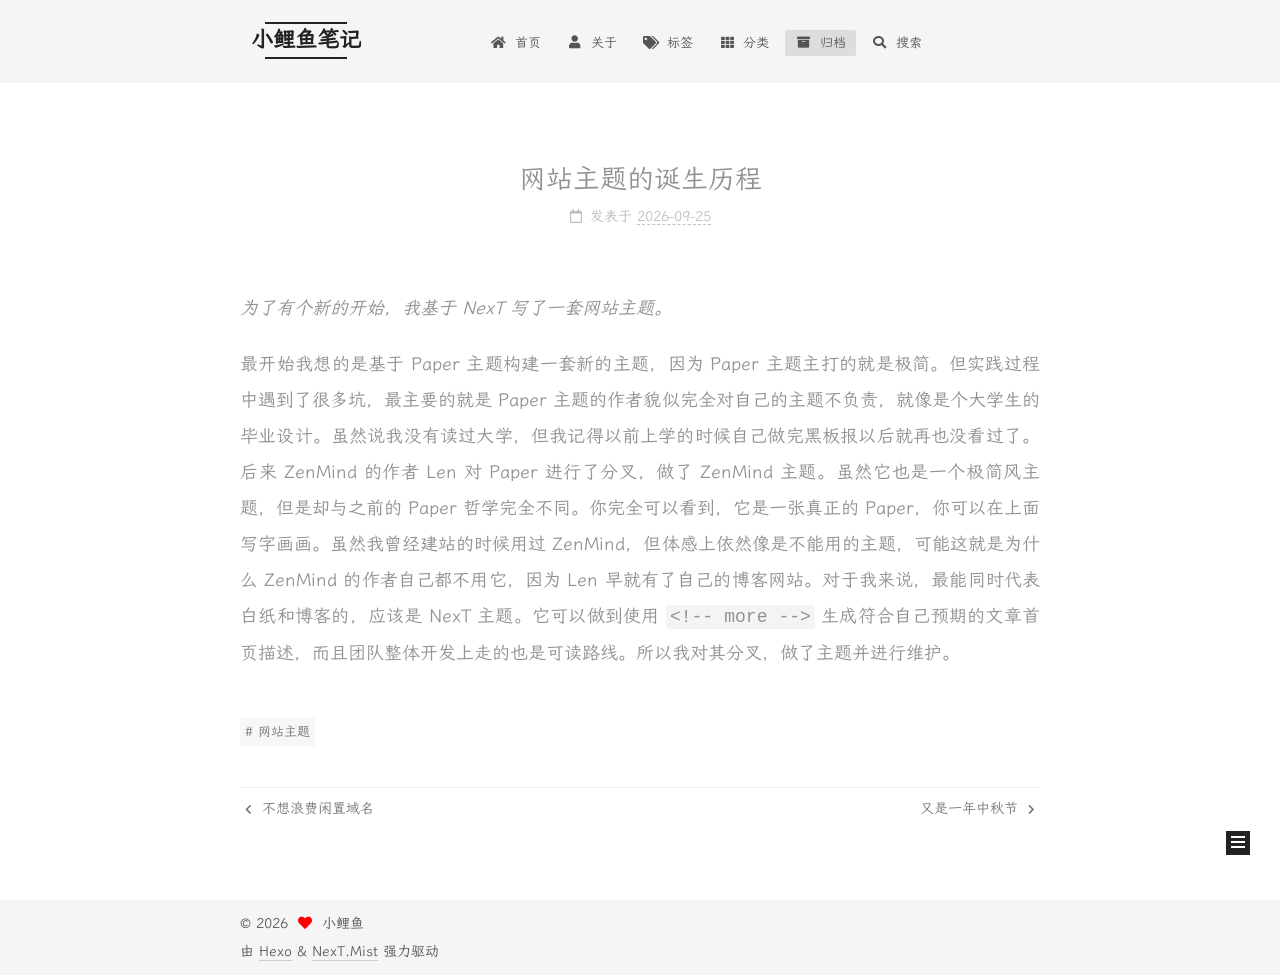
<file: archives/网站主题的诞生历程/index.html>
<!DOCTYPE html>
<html lang="zh-CN">
<head>
  <meta charset="UTF-8">
<meta name="viewport" content="width=device-width, initial-scale=1, maximum-scale=2">
<meta name="theme-color" content="#222">
<meta name="generator" content="Hexo 8.1.2">
  <link rel="apple-touch-icon" sizes="180x180" href="/images/logo.ico">
  <link rel="icon" type="image/png" sizes="32x32" href="/images/logo.ico">
  <link rel="icon" type="image/png" sizes="16x16" href="/images/logo.ico">
  <link rel="mask-icon" href="/images/logo.ico" color="#222">
  <link rel="manifest" href="/images/manifest.json">

<link rel="stylesheet" href="/css/main.css">


<link rel="stylesheet" href="/lib/font-awesome/css/all.min.css">

<script id="hexo-configurations">
    var NexT = window.NexT || {};
    var CONFIG = {"hostname":"codling.top","root":"/","scheme":"Mist","version":"7.8.0","exturl":false,"sidebar":{"position":"right","display":"post","padding":18,"offset":12,"onmobile":false},"copycode":{"enable":false,"show_result":false,"style":null},"back2top":{"enable":true,"sidebar":false,"scrollpercent":false},"bookmark":{"enable":false,"color":"#222","save":"auto"},"fancybox":false,"mediumzoom":false,"lazyload":false,"pangu":false,"comments":{"style":"tabs","active":null,"storage":true,"lazyload":false,"nav":null},"algolia":{"hits":{"per_page":10},"labels":{"input_placeholder":"Search for Posts","hits_empty":"We didn't find any results for the search: ${query}","hits_stats":"${hits} results found in ${time} ms"}},"localsearch":{"enable":true,"trigger":"auto","top_n_per_article":1,"unescape":false,"preload":true},"motion":{"enable":true,"async":false,"transition":{"post_block":"fadeIn","post_header":"slideDownIn","post_body":"slideDownIn","coll_header":"slideLeftIn","sidebar":"slideUpIn"}},"path":"search.xml"};
  </script>

  <meta name="description" content="为了有个新的开始，我基于 NexT 写了一套网站主题。">
<meta property="og:type" content="article">
<meta property="og:title" content="网站主题的诞生历程">
<meta property="og:url" content="https://codling.top/archives/%E7%BD%91%E7%AB%99%E4%B8%BB%E9%A2%98%E7%9A%84%E8%AF%9E%E7%94%9F%E5%8E%86%E7%A8%8B/index.html">
<meta property="og:site_name" content="小鲤鱼笔记">
<meta property="og:description" content="为了有个新的开始，我基于 NexT 写了一套网站主题。">
<meta property="og:locale" content="zh_CN">
<meta property="article:published_time" content="2026-09-24T17:48:49.000Z">
<meta property="article:modified_time" content="2026-09-24T18:01:51.289Z">
<meta property="article:author" content="小鲤鱼">
<meta property="article:tag" content="网站主题">
<meta name="twitter:card" content="summary">

<link rel="canonical" href="https://codling.top/archives/%E7%BD%91%E7%AB%99%E4%B8%BB%E9%A2%98%E7%9A%84%E8%AF%9E%E7%94%9F%E5%8E%86%E7%A8%8B/">


<script id="page-configurations">
  // https://hexo.io/docs/variables.html
  CONFIG.page = {
    sidebar: "",
    isHome : false,
    isPost : true,
    lang   : 'zh-CN'
  };
</script>

  <title>网站主题的诞生历程 | 小鲤鱼笔记</title>
  






  <noscript>
  <style>
  .use-motion .brand,
  .use-motion .menu-item,
  .sidebar-inner,
  .use-motion .post-block,
  .use-motion .pagination,
  .use-motion .comments,
  .use-motion .post-header,
  .use-motion .post-body,
  .use-motion .collection-header { opacity: initial; }

  .use-motion .site-title,
  .use-motion .site-subtitle {
    opacity: initial;
    top: initial;
  }

  .use-motion .logo-line-before i { left: initial; }
  .use-motion .logo-line-after i { right: initial; }
  </style>
</noscript>

<link rel="alternate" href="/atom.xml" title="小鲤鱼笔记" type="application/atom+xml">
</head>

<body itemscope itemtype="http://schema.org/WebPage">
  <div class="container use-motion">
    <div class="headband"></div>

    <header class="header" itemscope itemtype="http://schema.org/WPHeader">
      <div class="header-inner"><div class="site-brand-container">
  <div class="site-nav-toggle">
    <div class="toggle" aria-label="切换导航栏">
      <span class="toggle-line toggle-line-first"></span>
      <span class="toggle-line toggle-line-middle"></span>
      <span class="toggle-line toggle-line-last"></span>
    </div>
  </div>

  <div class="site-meta">

    <a href="/" class="brand" rel="start">
      <span class="logo-line-before"><i></i></span>
      <h1 class="site-title">小鲤鱼笔记</h1>
      <span class="logo-line-after"><i></i></span>
    </a>
      <p class="site-subtitle" itemprop="description">励志做条对社会有用的鱼</p>
  </div>

  <div class="site-nav-right">
    <div class="toggle popup-trigger">
        <i class="fa fa-search fa-fw fa-lg"></i>
    </div>
  </div>
</div>




<nav class="site-nav">
  <ul id="menu" class="main-menu menu">
        <li class="menu-item menu-item-home">

    <a href="/" rel="section"><i class="fa fa-home fa-fw"></i>首页</a>

  </li>
        <li class="menu-item menu-item-about">

    <a href="/about/" rel="section"><i class="fa fa-user fa-fw"></i>关于</a>

  </li>
        <li class="menu-item menu-item-tags">

    <a href="/tags/" rel="section"><i class="fa fa-tags fa-fw"></i>标签</a>

  </li>
        <li class="menu-item menu-item-categories">

    <a href="/categories/" rel="section"><i class="fa fa-th fa-fw"></i>分类</a>

  </li>
        <li class="menu-item menu-item-archives">

    <a href="/archives/" rel="section"><i class="fa fa-archive fa-fw"></i>归档</a>

  </li>
      <li class="menu-item menu-item-search">
        <a role="button" class="popup-trigger"><i class="fa fa-search fa-fw"></i>搜索
        </a>
      </li>
  </ul>
</nav>



  <div class="search-pop-overlay">
    <div class="popup search-popup">
        <div class="search-header">
  <span class="search-icon">
    <i class="fa fa-search"></i>
  </span>
  <div class="search-input-container">
    <input autocomplete="off" autocapitalize="off"
           placeholder="搜索..." spellcheck="false"
           type="search" class="search-input">
  </div>
  <span class="popup-btn-close">
    <i class="fa fa-times-circle"></i>
  </span>
</div>
<div id="search-result">
  <div id="no-result">
    <i class="fa fa-spinner fa-pulse fa-5x fa-fw"></i>
  </div>
</div>

    </div>
  </div>

</div>
    </header>

    
  <div class="back-to-top">
    <i class="fa fa-arrow-up"></i>
    <span>0%</span>
  </div>


    <main class="main">
      <div class="main-inner">
        <div class="content-wrap">
          

          <div class="content post posts-expand">
            

    
  
  
  <article itemscope itemtype="http://schema.org/Article" class="post-block" lang="zh-CN">
    <link itemprop="mainEntityOfPage" href="https://codling.top/archives/%E7%BD%91%E7%AB%99%E4%B8%BB%E9%A2%98%E7%9A%84%E8%AF%9E%E7%94%9F%E5%8E%86%E7%A8%8B/">

    <span hidden itemprop="author" itemscope itemtype="http://schema.org/Person">
      <meta itemprop="image" content="/images/avatar.webp">
      <meta itemprop="name" content="小鲤鱼">
      <meta itemprop="description" content="今日事，今日做。">
    </span>

    <span hidden itemprop="publisher" itemscope itemtype="http://schema.org/Organization">
      <meta itemprop="name" content="小鲤鱼笔记">
    </span>
      <header class="post-header">
        <h1 class="post-title" itemprop="name headline">
          网站主题的诞生历程
        </h1>

        <div class="post-meta">
            <span class="post-meta-item">
              <span class="post-meta-item-icon">
                <i class="far fa-calendar"></i>
              </span>
              <span class="post-meta-item-text">发表于</span>
              

              <time title="创建时间：2026-09-25 01:48:49 / 修改时间：02:01:51" itemprop="dateCreated datePublished" datetime="2026-09-25T01:48:49+08:00">2026-09-25</time>
            </span>

          

        </div>
      </header>

    
    
    
    <div class="post-body" itemprop="articleBody">

      
        <p><em>为了有个新的开始，我基于 NexT 写了一套网站主题。</em></p>
<span id="more"></span>

<p>最开始我想的是基于 Paper 主题构建一套新的主题，因为 Paper 主题主打的就是极简。但实践过程中遇到了很多坑，最主要的就是 Paper 主题的作者貌似完全对自己的主题不负责，就像是个大学生的毕业设计。虽然说我没有读过大学，但我记得以前上学的时候自己做完黑板报以后就再也没看过了。后来 ZenMind 的作者 Len 对 Paper 进行了分叉，做了 ZenMind 主题。虽然它也是一个极简风主题，但是却与之前的 Paper 哲学完全不同。你完全可以看到，它是一张真正的 Paper，你可以在上面写字画画。虽然我曾经建站的时候用过 ZenMind，但体感上依然像是不能用的主题，可能这就是为什么 ZenMind 的作者自己都不用它，因为 Len 早就有了自己的博客网站。对于我来说，最能同时代表白纸和博客的，应该是 NexT 主题。它可以做到使用 <code>&lt;!-- more --&gt;</code> 生成符合自己预期的文章首页描述，而且团队整体开发上走的也是可读路线。所以我对其分叉，做了主题并进行维护。</p>

    </div>

    
    
    

      <footer class="post-footer">
          <div class="post-tags">
              <a href="/tags/%E7%BD%91%E7%AB%99%E4%B8%BB%E9%A2%98/" rel="tag"># 网站主题</a>
          </div>

        


        
    <div class="post-nav">
      <div class="post-nav-item">
    <a href="/archives/%E4%B8%8D%E6%83%B3%E6%B5%AA%E8%B4%B9%E9%97%B2%E7%BD%AE%E5%9F%9F%E5%90%8D/" rel="prev" title="不想浪费闲置域名">
      <i class="fa fa-chevron-left"></i> 不想浪费闲置域名
    </a></div>
      <div class="post-nav-item">
    <a href="/archives/%E5%8F%88%E6%98%AF%E4%B8%80%E5%B9%B4%E4%B8%AD%E7%A7%8B%E8%8A%82/" rel="next" title="又是一年中秋节">
      又是一年中秋节 <i class="fa fa-chevron-right"></i>
    </a></div>
    </div>
      </footer>
    
  </article>
  
  
  



          </div>
          

<script>
  window.addEventListener('tabs:register', () => {
    let { activeClass } = CONFIG.comments;
    if (CONFIG.comments.storage) {
      activeClass = localStorage.getItem('comments_active') || activeClass;
    }
    if (activeClass) {
      let activeTab = document.querySelector(`a[href="#comment-${activeClass}"]`);
      if (activeTab) {
        activeTab.click();
      }
    }
  });
  if (CONFIG.comments.storage) {
    window.addEventListener('tabs:click', event => {
      if (!event.target.matches('.tabs-comment .tab-content .tab-pane')) return;
      let commentClass = event.target.classList[1];
      localStorage.setItem('comments_active', commentClass);
    });
  }
</script>

        </div>
          
  
  <div class="toggle sidebar-toggle">
    <span class="toggle-line toggle-line-first"></span>
    <span class="toggle-line toggle-line-middle"></span>
    <span class="toggle-line toggle-line-last"></span>
  </div>

  <aside class="sidebar">
    <div class="sidebar-inner">

      <ul class="sidebar-nav motion-element">
        <li class="sidebar-nav-toc">
          文章目录
        </li>
        <li class="sidebar-nav-overview">
          站点概览
        </li>
      </ul>

      <!--noindex-->
      <div class="post-toc-wrap sidebar-panel">
      </div>
      <!--/noindex-->

      <div class="site-overview-wrap sidebar-panel">
        <div class="site-author motion-element" itemprop="author" itemscope itemtype="http://schema.org/Person">
    <img class="site-author-image" itemprop="image" alt="小鲤鱼"
      src="/images/avatar.webp">
  <p class="site-author-name" itemprop="name">小鲤鱼</p>
  <div class="site-description" itemprop="description">今日事，今日做。</div>
</div>
<div class="site-state-wrap motion-element">
  <nav class="site-state">
      <div class="site-state-item site-state-posts">
          <a href="/archives/">
        
          <span class="site-state-item-count">3</span>
          <span class="site-state-item-name">日志</span>
        </a>
      </div>
      <div class="site-state-item site-state-tags">
            <a href="/tags/">
          
        <span class="site-state-item-count">3</span>
        <span class="site-state-item-name">标签</span></a>
      </div>
  </nav>
</div>
  <div class="links-of-author motion-element">
      <span class="links-of-author-item">
        <a href="https://github.com/bllyds999" title="GitHub → https:&#x2F;&#x2F;github.com&#x2F;bllyds999" rel="noopener" target="_blank"><i class="fab fa-github fa-fw"></i>GitHub</a>
      </span>
      <span class="links-of-author-item">
        <a href="mailto:contact@codling.top" title="E-Mail → mailto:contact@codling.top"><i class="fa fa-envelope fa-fw"></i>E-Mail</a>
      </span>
  </div>



      </div>

    </div>
  </aside>
  <div id="sidebar-dimmer"></div>


      </div>
    </main>

    <footer class="footer">
      <div class="footer-inner">
        

        

<div class="copyright">
  
  &copy; 
  <span itemprop="copyrightYear">2026</span>
  <span class="with-love">
    <i class="fa fa-heart"></i>
  </span>
  <span class="author" itemprop="copyrightHolder">小鲤鱼</span>
</div>
  <div class="powered-by">由 <a href="https://hexo.io/" class="theme-link" rel="noopener" target="_blank">Hexo</a> & <a href="https://mist.theme-next.org/" class="theme-link" rel="noopener" target="_blank">NexT.Mist</a> 强力驱动
  </div>

        








      </div>
    </footer>
  </div>

  
  <script src="/lib/anime.min.js"></script>
  <script src="/lib/velocity/velocity.min.js"></script>
  <script src="/lib/velocity/velocity.ui.min.js"></script>

<script src="/js/utils.js"></script>

<script src="/js/motion.js"></script>


<script src="/js/schemes/muse.js"></script>


<script src="/js/next-boot.js"></script>




  




  
<script src="/js/local-search.js"></script>













  

  

</body>
</html>
</file>
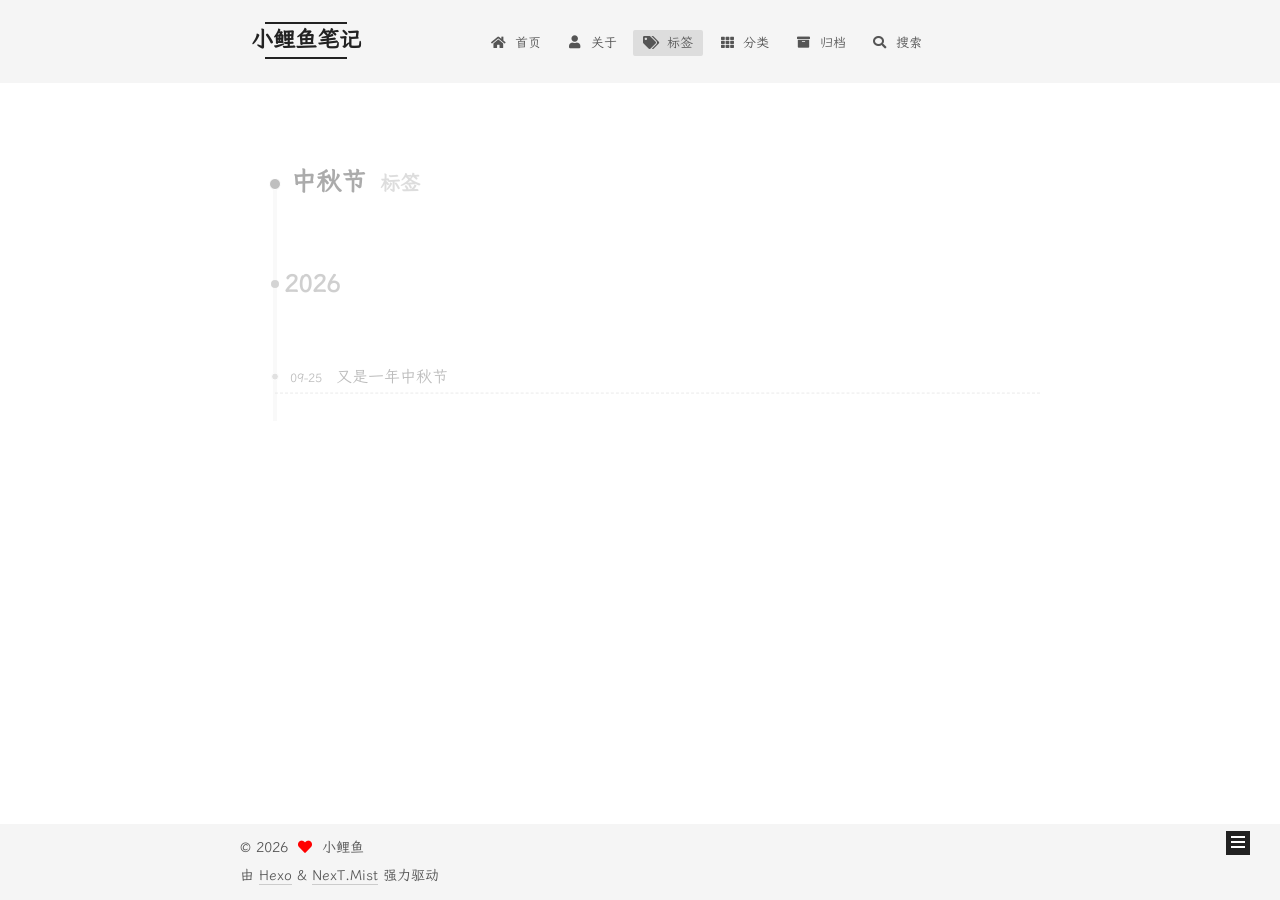
<file: tags/中秋节/index.html>
<!DOCTYPE html>
<html lang="zh-CN">
<head>
  <meta charset="UTF-8">
<meta name="viewport" content="width=device-width, initial-scale=1, maximum-scale=2">
<meta name="theme-color" content="#222">
<meta name="generator" content="Hexo 8.1.2">
  <link rel="apple-touch-icon" sizes="180x180" href="/images/logo.ico">
  <link rel="icon" type="image/png" sizes="32x32" href="/images/logo.ico">
  <link rel="icon" type="image/png" sizes="16x16" href="/images/logo.ico">
  <link rel="mask-icon" href="/images/logo.ico" color="#222">
  <link rel="manifest" href="/images/manifest.json">

<link rel="stylesheet" href="/css/main.css">


<link rel="stylesheet" href="/lib/font-awesome/css/all.min.css">

<script id="hexo-configurations">
    var NexT = window.NexT || {};
    var CONFIG = {"hostname":"codling.top","root":"/","scheme":"Mist","version":"7.8.0","exturl":false,"sidebar":{"position":"right","display":"post","padding":18,"offset":12,"onmobile":false},"copycode":{"enable":false,"show_result":false,"style":null},"back2top":{"enable":true,"sidebar":false,"scrollpercent":false},"bookmark":{"enable":false,"color":"#222","save":"auto"},"fancybox":false,"mediumzoom":false,"lazyload":false,"pangu":false,"comments":{"style":"tabs","active":null,"storage":true,"lazyload":false,"nav":null},"algolia":{"hits":{"per_page":10},"labels":{"input_placeholder":"Search for Posts","hits_empty":"We didn't find any results for the search: ${query}","hits_stats":"${hits} results found in ${time} ms"}},"localsearch":{"enable":true,"trigger":"auto","top_n_per_article":1,"unescape":false,"preload":true},"motion":{"enable":true,"async":false,"transition":{"post_block":"fadeIn","post_header":"slideDownIn","post_body":"slideDownIn","coll_header":"slideLeftIn","sidebar":"slideUpIn"}},"path":"search.xml"};
  </script>

  <meta name="description" content="今日事，今日做。">
<meta property="og:type" content="website">
<meta property="og:title" content="小鲤鱼笔记">
<meta property="og:url" content="https://codling.top/tags/%E4%B8%AD%E7%A7%8B%E8%8A%82/index.html">
<meta property="og:site_name" content="小鲤鱼笔记">
<meta property="og:description" content="今日事，今日做。">
<meta property="og:locale" content="zh_CN">
<meta property="article:author" content="小鲤鱼">
<meta property="article:tag" content="小鲤鱼, 笔记, 碎碎念, 个人博客">
<meta name="twitter:card" content="summary">

<link rel="canonical" href="https://codling.top/tags/%E4%B8%AD%E7%A7%8B%E8%8A%82/">


<script id="page-configurations">
  // https://hexo.io/docs/variables.html
  CONFIG.page = {
    sidebar: "",
    isHome : false,
    isPost : false,
    lang   : 'zh-CN'
  };
</script>

  <title>标签: 中秋节 | 小鲤鱼笔记</title>
  






  <noscript>
  <style>
  .use-motion .brand,
  .use-motion .menu-item,
  .sidebar-inner,
  .use-motion .post-block,
  .use-motion .pagination,
  .use-motion .comments,
  .use-motion .post-header,
  .use-motion .post-body,
  .use-motion .collection-header { opacity: initial; }

  .use-motion .site-title,
  .use-motion .site-subtitle {
    opacity: initial;
    top: initial;
  }

  .use-motion .logo-line-before i { left: initial; }
  .use-motion .logo-line-after i { right: initial; }
  </style>
</noscript>

<link rel="alternate" href="/atom.xml" title="小鲤鱼笔记" type="application/atom+xml">
</head>

<body itemscope itemtype="http://schema.org/WebPage">
  <div class="container use-motion">
    <div class="headband"></div>

    <header class="header" itemscope itemtype="http://schema.org/WPHeader">
      <div class="header-inner"><div class="site-brand-container">
  <div class="site-nav-toggle">
    <div class="toggle" aria-label="切换导航栏">
      <span class="toggle-line toggle-line-first"></span>
      <span class="toggle-line toggle-line-middle"></span>
      <span class="toggle-line toggle-line-last"></span>
    </div>
  </div>

  <div class="site-meta">

    <a href="/" class="brand" rel="start">
      <span class="logo-line-before"><i></i></span>
      <h1 class="site-title">小鲤鱼笔记</h1>
      <span class="logo-line-after"><i></i></span>
    </a>
      <p class="site-subtitle" itemprop="description">励志做条对社会有用的鱼</p>
  </div>

  <div class="site-nav-right">
    <div class="toggle popup-trigger">
        <i class="fa fa-search fa-fw fa-lg"></i>
    </div>
  </div>
</div>




<nav class="site-nav">
  <ul id="menu" class="main-menu menu">
        <li class="menu-item menu-item-home">

    <a href="/" rel="section"><i class="fa fa-home fa-fw"></i>首页</a>

  </li>
        <li class="menu-item menu-item-about">

    <a href="/about/" rel="section"><i class="fa fa-user fa-fw"></i>关于</a>

  </li>
        <li class="menu-item menu-item-tags">

    <a href="/tags/" rel="section"><i class="fa fa-tags fa-fw"></i>标签</a>

  </li>
        <li class="menu-item menu-item-categories">

    <a href="/categories/" rel="section"><i class="fa fa-th fa-fw"></i>分类</a>

  </li>
        <li class="menu-item menu-item-archives">

    <a href="/archives/" rel="section"><i class="fa fa-archive fa-fw"></i>归档</a>

  </li>
      <li class="menu-item menu-item-search">
        <a role="button" class="popup-trigger"><i class="fa fa-search fa-fw"></i>搜索
        </a>
      </li>
  </ul>
</nav>



  <div class="search-pop-overlay">
    <div class="popup search-popup">
        <div class="search-header">
  <span class="search-icon">
    <i class="fa fa-search"></i>
  </span>
  <div class="search-input-container">
    <input autocomplete="off" autocapitalize="off"
           placeholder="搜索..." spellcheck="false"
           type="search" class="search-input">
  </div>
  <span class="popup-btn-close">
    <i class="fa fa-times-circle"></i>
  </span>
</div>
<div id="search-result">
  <div id="no-result">
    <i class="fa fa-spinner fa-pulse fa-5x fa-fw"></i>
  </div>
</div>

    </div>
  </div>

</div>
    </header>

    
  <div class="back-to-top">
    <i class="fa fa-arrow-up"></i>
    <span>0%</span>
  </div>


    <main class="main">
      <div class="main-inner">
        <div class="content-wrap">
          

          <div class="content tag">
            

  
  
  
  <div class="post-block">
    <div class="posts-collapse">
      <div class="collection-title">
        <h2 class="collection-header">中秋节
          <small>标签</small>
        </h2>
      </div>

      
    <div class="collection-year">
      <span class="collection-header">2026</span>
    </div>

  <article itemscope itemtype="http://schema.org/Article">
    <header class="post-header">

      <div class="post-meta">
        <time itemprop="dateCreated"
              datetime="2026-09-25T01:56:16+08:00"
              content="2026-09-25">
          09-25
        </time>
      </div>

      <div class="post-title">
          <a class="post-title-link" href="/archives/%E5%8F%88%E6%98%AF%E4%B8%80%E5%B9%B4%E4%B8%AD%E7%A7%8B%E8%8A%82/" itemprop="url">
            <span itemprop="name">又是一年中秋节</span>
          </a>
      </div>

    </header>
  </article>

    </div>
  </div>
  
  
  

  



          </div>
          

<script>
  window.addEventListener('tabs:register', () => {
    let { activeClass } = CONFIG.comments;
    if (CONFIG.comments.storage) {
      activeClass = localStorage.getItem('comments_active') || activeClass;
    }
    if (activeClass) {
      let activeTab = document.querySelector(`a[href="#comment-${activeClass}"]`);
      if (activeTab) {
        activeTab.click();
      }
    }
  });
  if (CONFIG.comments.storage) {
    window.addEventListener('tabs:click', event => {
      if (!event.target.matches('.tabs-comment .tab-content .tab-pane')) return;
      let commentClass = event.target.classList[1];
      localStorage.setItem('comments_active', commentClass);
    });
  }
</script>

        </div>
          
  
  <div class="toggle sidebar-toggle">
    <span class="toggle-line toggle-line-first"></span>
    <span class="toggle-line toggle-line-middle"></span>
    <span class="toggle-line toggle-line-last"></span>
  </div>

  <aside class="sidebar">
    <div class="sidebar-inner">

      <ul class="sidebar-nav motion-element">
        <li class="sidebar-nav-toc">
          文章目录
        </li>
        <li class="sidebar-nav-overview">
          站点概览
        </li>
      </ul>

      <!--noindex-->
      <div class="post-toc-wrap sidebar-panel">
      </div>
      <!--/noindex-->

      <div class="site-overview-wrap sidebar-panel">
        <div class="site-author motion-element" itemprop="author" itemscope itemtype="http://schema.org/Person">
    <img class="site-author-image" itemprop="image" alt="小鲤鱼"
      src="/images/avatar.webp">
  <p class="site-author-name" itemprop="name">小鲤鱼</p>
  <div class="site-description" itemprop="description">今日事，今日做。</div>
</div>
<div class="site-state-wrap motion-element">
  <nav class="site-state">
      <div class="site-state-item site-state-posts">
          <a href="/archives/">
        
          <span class="site-state-item-count">3</span>
          <span class="site-state-item-name">日志</span>
        </a>
      </div>
      <div class="site-state-item site-state-tags">
            <a href="/tags/">
          
        <span class="site-state-item-count">3</span>
        <span class="site-state-item-name">标签</span></a>
      </div>
  </nav>
</div>
  <div class="links-of-author motion-element">
      <span class="links-of-author-item">
        <a href="https://github.com/bllyds999" title="GitHub → https:&#x2F;&#x2F;github.com&#x2F;bllyds999" rel="noopener" target="_blank"><i class="fab fa-github fa-fw"></i>GitHub</a>
      </span>
      <span class="links-of-author-item">
        <a href="mailto:contact@codling.top" title="E-Mail → mailto:contact@codling.top"><i class="fa fa-envelope fa-fw"></i>E-Mail</a>
      </span>
  </div>



      </div>

    </div>
  </aside>
  <div id="sidebar-dimmer"></div>


      </div>
    </main>

    <footer class="footer">
      <div class="footer-inner">
        

        

<div class="copyright">
  
  &copy; 
  <span itemprop="copyrightYear">2026</span>
  <span class="with-love">
    <i class="fa fa-heart"></i>
  </span>
  <span class="author" itemprop="copyrightHolder">小鲤鱼</span>
</div>
  <div class="powered-by">由 <a href="https://hexo.io/" class="theme-link" rel="noopener" target="_blank">Hexo</a> & <a href="https://mist.theme-next.org/" class="theme-link" rel="noopener" target="_blank">NexT.Mist</a> 强力驱动
  </div>

        








      </div>
    </footer>
  </div>

  
  <script src="/lib/anime.min.js"></script>
  <script src="/lib/velocity/velocity.min.js"></script>
  <script src="/lib/velocity/velocity.ui.min.js"></script>

<script src="/js/utils.js"></script>

<script src="/js/motion.js"></script>


<script src="/js/schemes/muse.js"></script>


<script src="/js/next-boot.js"></script>




  




  
<script src="/js/local-search.js"></script>













  

  

</body>
</html>
</file>
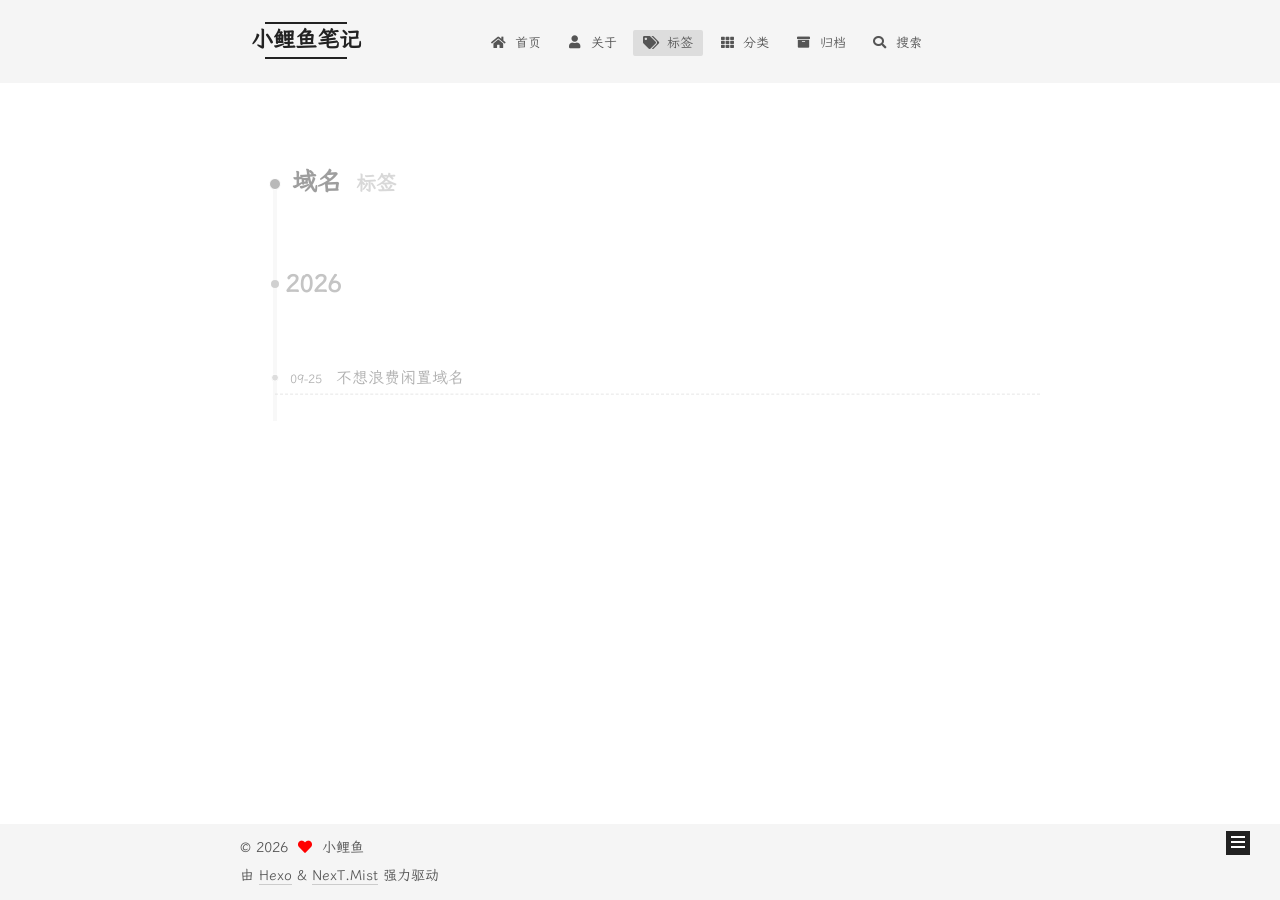
<file: tags/域名/index.html>
<!DOCTYPE html>
<html lang="zh-CN">
<head>
  <meta charset="UTF-8">
<meta name="viewport" content="width=device-width, initial-scale=1, maximum-scale=2">
<meta name="theme-color" content="#222">
<meta name="generator" content="Hexo 8.1.2">
  <link rel="apple-touch-icon" sizes="180x180" href="/images/logo.ico">
  <link rel="icon" type="image/png" sizes="32x32" href="/images/logo.ico">
  <link rel="icon" type="image/png" sizes="16x16" href="/images/logo.ico">
  <link rel="mask-icon" href="/images/logo.ico" color="#222">
  <link rel="manifest" href="/images/manifest.json">

<link rel="stylesheet" href="/css/main.css">


<link rel="stylesheet" href="/lib/font-awesome/css/all.min.css">

<script id="hexo-configurations">
    var NexT = window.NexT || {};
    var CONFIG = {"hostname":"codling.top","root":"/","scheme":"Mist","version":"7.8.0","exturl":false,"sidebar":{"position":"right","display":"post","padding":18,"offset":12,"onmobile":false},"copycode":{"enable":false,"show_result":false,"style":null},"back2top":{"enable":true,"sidebar":false,"scrollpercent":false},"bookmark":{"enable":false,"color":"#222","save":"auto"},"fancybox":false,"mediumzoom":false,"lazyload":false,"pangu":false,"comments":{"style":"tabs","active":null,"storage":true,"lazyload":false,"nav":null},"algolia":{"hits":{"per_page":10},"labels":{"input_placeholder":"Search for Posts","hits_empty":"We didn't find any results for the search: ${query}","hits_stats":"${hits} results found in ${time} ms"}},"localsearch":{"enable":true,"trigger":"auto","top_n_per_article":1,"unescape":false,"preload":true},"motion":{"enable":true,"async":false,"transition":{"post_block":"fadeIn","post_header":"slideDownIn","post_body":"slideDownIn","coll_header":"slideLeftIn","sidebar":"slideUpIn"}},"path":"search.xml"};
  </script>

  <meta name="description" content="今日事，今日做。">
<meta property="og:type" content="website">
<meta property="og:title" content="小鲤鱼笔记">
<meta property="og:url" content="https://codling.top/tags/%E5%9F%9F%E5%90%8D/index.html">
<meta property="og:site_name" content="小鲤鱼笔记">
<meta property="og:description" content="今日事，今日做。">
<meta property="og:locale" content="zh_CN">
<meta property="article:author" content="小鲤鱼">
<meta property="article:tag" content="小鲤鱼, 笔记, 碎碎念, 个人博客">
<meta name="twitter:card" content="summary">

<link rel="canonical" href="https://codling.top/tags/%E5%9F%9F%E5%90%8D/">


<script id="page-configurations">
  // https://hexo.io/docs/variables.html
  CONFIG.page = {
    sidebar: "",
    isHome : false,
    isPost : false,
    lang   : 'zh-CN'
  };
</script>

  <title>标签: 域名 | 小鲤鱼笔记</title>
  






  <noscript>
  <style>
  .use-motion .brand,
  .use-motion .menu-item,
  .sidebar-inner,
  .use-motion .post-block,
  .use-motion .pagination,
  .use-motion .comments,
  .use-motion .post-header,
  .use-motion .post-body,
  .use-motion .collection-header { opacity: initial; }

  .use-motion .site-title,
  .use-motion .site-subtitle {
    opacity: initial;
    top: initial;
  }

  .use-motion .logo-line-before i { left: initial; }
  .use-motion .logo-line-after i { right: initial; }
  </style>
</noscript>

<link rel="alternate" href="/atom.xml" title="小鲤鱼笔记" type="application/atom+xml">
</head>

<body itemscope itemtype="http://schema.org/WebPage">
  <div class="container use-motion">
    <div class="headband"></div>

    <header class="header" itemscope itemtype="http://schema.org/WPHeader">
      <div class="header-inner"><div class="site-brand-container">
  <div class="site-nav-toggle">
    <div class="toggle" aria-label="切换导航栏">
      <span class="toggle-line toggle-line-first"></span>
      <span class="toggle-line toggle-line-middle"></span>
      <span class="toggle-line toggle-line-last"></span>
    </div>
  </div>

  <div class="site-meta">

    <a href="/" class="brand" rel="start">
      <span class="logo-line-before"><i></i></span>
      <h1 class="site-title">小鲤鱼笔记</h1>
      <span class="logo-line-after"><i></i></span>
    </a>
      <p class="site-subtitle" itemprop="description">励志做条对社会有用的鱼</p>
  </div>

  <div class="site-nav-right">
    <div class="toggle popup-trigger">
        <i class="fa fa-search fa-fw fa-lg"></i>
    </div>
  </div>
</div>




<nav class="site-nav">
  <ul id="menu" class="main-menu menu">
        <li class="menu-item menu-item-home">

    <a href="/" rel="section"><i class="fa fa-home fa-fw"></i>首页</a>

  </li>
        <li class="menu-item menu-item-about">

    <a href="/about/" rel="section"><i class="fa fa-user fa-fw"></i>关于</a>

  </li>
        <li class="menu-item menu-item-tags">

    <a href="/tags/" rel="section"><i class="fa fa-tags fa-fw"></i>标签</a>

  </li>
        <li class="menu-item menu-item-categories">

    <a href="/categories/" rel="section"><i class="fa fa-th fa-fw"></i>分类</a>

  </li>
        <li class="menu-item menu-item-archives">

    <a href="/archives/" rel="section"><i class="fa fa-archive fa-fw"></i>归档</a>

  </li>
      <li class="menu-item menu-item-search">
        <a role="button" class="popup-trigger"><i class="fa fa-search fa-fw"></i>搜索
        </a>
      </li>
  </ul>
</nav>



  <div class="search-pop-overlay">
    <div class="popup search-popup">
        <div class="search-header">
  <span class="search-icon">
    <i class="fa fa-search"></i>
  </span>
  <div class="search-input-container">
    <input autocomplete="off" autocapitalize="off"
           placeholder="搜索..." spellcheck="false"
           type="search" class="search-input">
  </div>
  <span class="popup-btn-close">
    <i class="fa fa-times-circle"></i>
  </span>
</div>
<div id="search-result">
  <div id="no-result">
    <i class="fa fa-spinner fa-pulse fa-5x fa-fw"></i>
  </div>
</div>

    </div>
  </div>

</div>
    </header>

    
  <div class="back-to-top">
    <i class="fa fa-arrow-up"></i>
    <span>0%</span>
  </div>


    <main class="main">
      <div class="main-inner">
        <div class="content-wrap">
          

          <div class="content tag">
            

  
  
  
  <div class="post-block">
    <div class="posts-collapse">
      <div class="collection-title">
        <h2 class="collection-header">域名
          <small>标签</small>
        </h2>
      </div>

      
    <div class="collection-year">
      <span class="collection-header">2026</span>
    </div>

  <article itemscope itemtype="http://schema.org/Article">
    <header class="post-header">

      <div class="post-meta">
        <time itemprop="dateCreated"
              datetime="2026-09-25T01:32:14+08:00"
              content="2026-09-25">
          09-25
        </time>
      </div>

      <div class="post-title">
          <a class="post-title-link" href="/archives/%E4%B8%8D%E6%83%B3%E6%B5%AA%E8%B4%B9%E9%97%B2%E7%BD%AE%E5%9F%9F%E5%90%8D/" itemprop="url">
            <span itemprop="name">不想浪费闲置域名</span>
          </a>
      </div>

    </header>
  </article>

    </div>
  </div>
  
  
  

  



          </div>
          

<script>
  window.addEventListener('tabs:register', () => {
    let { activeClass } = CONFIG.comments;
    if (CONFIG.comments.storage) {
      activeClass = localStorage.getItem('comments_active') || activeClass;
    }
    if (activeClass) {
      let activeTab = document.querySelector(`a[href="#comment-${activeClass}"]`);
      if (activeTab) {
        activeTab.click();
      }
    }
  });
  if (CONFIG.comments.storage) {
    window.addEventListener('tabs:click', event => {
      if (!event.target.matches('.tabs-comment .tab-content .tab-pane')) return;
      let commentClass = event.target.classList[1];
      localStorage.setItem('comments_active', commentClass);
    });
  }
</script>

        </div>
          
  
  <div class="toggle sidebar-toggle">
    <span class="toggle-line toggle-line-first"></span>
    <span class="toggle-line toggle-line-middle"></span>
    <span class="toggle-line toggle-line-last"></span>
  </div>

  <aside class="sidebar">
    <div class="sidebar-inner">

      <ul class="sidebar-nav motion-element">
        <li class="sidebar-nav-toc">
          文章目录
        </li>
        <li class="sidebar-nav-overview">
          站点概览
        </li>
      </ul>

      <!--noindex-->
      <div class="post-toc-wrap sidebar-panel">
      </div>
      <!--/noindex-->

      <div class="site-overview-wrap sidebar-panel">
        <div class="site-author motion-element" itemprop="author" itemscope itemtype="http://schema.org/Person">
    <img class="site-author-image" itemprop="image" alt="小鲤鱼"
      src="/images/avatar.webp">
  <p class="site-author-name" itemprop="name">小鲤鱼</p>
  <div class="site-description" itemprop="description">今日事，今日做。</div>
</div>
<div class="site-state-wrap motion-element">
  <nav class="site-state">
      <div class="site-state-item site-state-posts">
          <a href="/archives/">
        
          <span class="site-state-item-count">3</span>
          <span class="site-state-item-name">日志</span>
        </a>
      </div>
      <div class="site-state-item site-state-tags">
            <a href="/tags/">
          
        <span class="site-state-item-count">3</span>
        <span class="site-state-item-name">标签</span></a>
      </div>
  </nav>
</div>
  <div class="links-of-author motion-element">
      <span class="links-of-author-item">
        <a href="https://github.com/bllyds999" title="GitHub → https:&#x2F;&#x2F;github.com&#x2F;bllyds999" rel="noopener" target="_blank"><i class="fab fa-github fa-fw"></i>GitHub</a>
      </span>
      <span class="links-of-author-item">
        <a href="mailto:contact@codling.top" title="E-Mail → mailto:contact@codling.top"><i class="fa fa-envelope fa-fw"></i>E-Mail</a>
      </span>
  </div>



      </div>

    </div>
  </aside>
  <div id="sidebar-dimmer"></div>


      </div>
    </main>

    <footer class="footer">
      <div class="footer-inner">
        

        

<div class="copyright">
  
  &copy; 
  <span itemprop="copyrightYear">2026</span>
  <span class="with-love">
    <i class="fa fa-heart"></i>
  </span>
  <span class="author" itemprop="copyrightHolder">小鲤鱼</span>
</div>
  <div class="powered-by">由 <a href="https://hexo.io/" class="theme-link" rel="noopener" target="_blank">Hexo</a> & <a href="https://mist.theme-next.org/" class="theme-link" rel="noopener" target="_blank">NexT.Mist</a> 强力驱动
  </div>

        








      </div>
    </footer>
  </div>

  
  <script src="/lib/anime.min.js"></script>
  <script src="/lib/velocity/velocity.min.js"></script>
  <script src="/lib/velocity/velocity.ui.min.js"></script>

<script src="/js/utils.js"></script>

<script src="/js/motion.js"></script>


<script src="/js/schemes/muse.js"></script>


<script src="/js/next-boot.js"></script>




  




  
<script src="/js/local-search.js"></script>













  

  

</body>
</html>
</file>
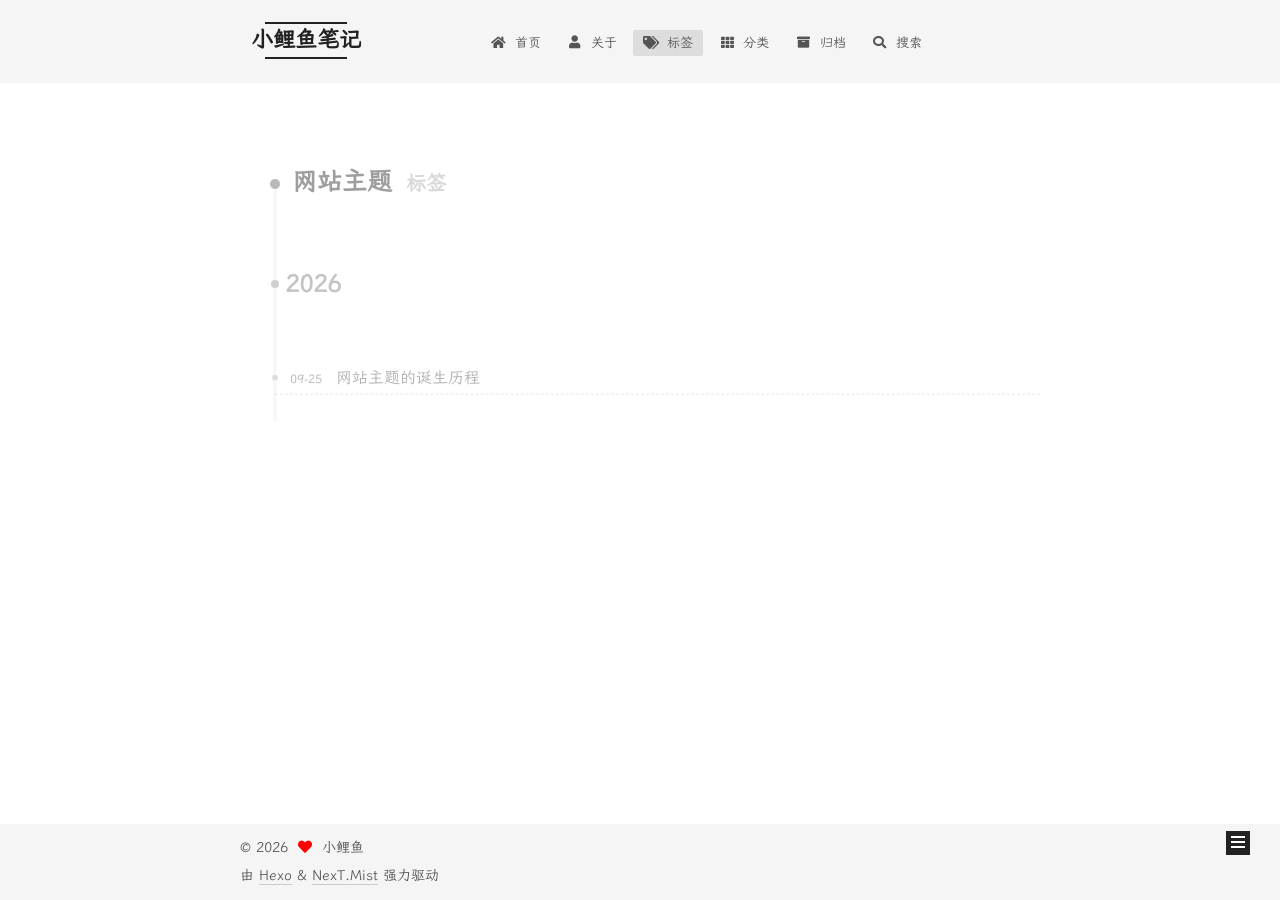
<file: tags/网站主题/index.html>
<!DOCTYPE html>
<html lang="zh-CN">
<head>
  <meta charset="UTF-8">
<meta name="viewport" content="width=device-width, initial-scale=1, maximum-scale=2">
<meta name="theme-color" content="#222">
<meta name="generator" content="Hexo 8.1.2">
  <link rel="apple-touch-icon" sizes="180x180" href="/images/logo.ico">
  <link rel="icon" type="image/png" sizes="32x32" href="/images/logo.ico">
  <link rel="icon" type="image/png" sizes="16x16" href="/images/logo.ico">
  <link rel="mask-icon" href="/images/logo.ico" color="#222">
  <link rel="manifest" href="/images/manifest.json">

<link rel="stylesheet" href="/css/main.css">


<link rel="stylesheet" href="/lib/font-awesome/css/all.min.css">

<script id="hexo-configurations">
    var NexT = window.NexT || {};
    var CONFIG = {"hostname":"codling.top","root":"/","scheme":"Mist","version":"7.8.0","exturl":false,"sidebar":{"position":"right","display":"post","padding":18,"offset":12,"onmobile":false},"copycode":{"enable":false,"show_result":false,"style":null},"back2top":{"enable":true,"sidebar":false,"scrollpercent":false},"bookmark":{"enable":false,"color":"#222","save":"auto"},"fancybox":false,"mediumzoom":false,"lazyload":false,"pangu":false,"comments":{"style":"tabs","active":null,"storage":true,"lazyload":false,"nav":null},"algolia":{"hits":{"per_page":10},"labels":{"input_placeholder":"Search for Posts","hits_empty":"We didn't find any results for the search: ${query}","hits_stats":"${hits} results found in ${time} ms"}},"localsearch":{"enable":true,"trigger":"auto","top_n_per_article":1,"unescape":false,"preload":true},"motion":{"enable":true,"async":false,"transition":{"post_block":"fadeIn","post_header":"slideDownIn","post_body":"slideDownIn","coll_header":"slideLeftIn","sidebar":"slideUpIn"}},"path":"search.xml"};
  </script>

  <meta name="description" content="今日事，今日做。">
<meta property="og:type" content="website">
<meta property="og:title" content="小鲤鱼笔记">
<meta property="og:url" content="https://codling.top/tags/%E7%BD%91%E7%AB%99%E4%B8%BB%E9%A2%98/index.html">
<meta property="og:site_name" content="小鲤鱼笔记">
<meta property="og:description" content="今日事，今日做。">
<meta property="og:locale" content="zh_CN">
<meta property="article:author" content="小鲤鱼">
<meta property="article:tag" content="小鲤鱼, 笔记, 碎碎念, 个人博客">
<meta name="twitter:card" content="summary">

<link rel="canonical" href="https://codling.top/tags/%E7%BD%91%E7%AB%99%E4%B8%BB%E9%A2%98/">


<script id="page-configurations">
  // https://hexo.io/docs/variables.html
  CONFIG.page = {
    sidebar: "",
    isHome : false,
    isPost : false,
    lang   : 'zh-CN'
  };
</script>

  <title>标签: 网站主题 | 小鲤鱼笔记</title>
  






  <noscript>
  <style>
  .use-motion .brand,
  .use-motion .menu-item,
  .sidebar-inner,
  .use-motion .post-block,
  .use-motion .pagination,
  .use-motion .comments,
  .use-motion .post-header,
  .use-motion .post-body,
  .use-motion .collection-header { opacity: initial; }

  .use-motion .site-title,
  .use-motion .site-subtitle {
    opacity: initial;
    top: initial;
  }

  .use-motion .logo-line-before i { left: initial; }
  .use-motion .logo-line-after i { right: initial; }
  </style>
</noscript>

<link rel="alternate" href="/atom.xml" title="小鲤鱼笔记" type="application/atom+xml">
</head>

<body itemscope itemtype="http://schema.org/WebPage">
  <div class="container use-motion">
    <div class="headband"></div>

    <header class="header" itemscope itemtype="http://schema.org/WPHeader">
      <div class="header-inner"><div class="site-brand-container">
  <div class="site-nav-toggle">
    <div class="toggle" aria-label="切换导航栏">
      <span class="toggle-line toggle-line-first"></span>
      <span class="toggle-line toggle-line-middle"></span>
      <span class="toggle-line toggle-line-last"></span>
    </div>
  </div>

  <div class="site-meta">

    <a href="/" class="brand" rel="start">
      <span class="logo-line-before"><i></i></span>
      <h1 class="site-title">小鲤鱼笔记</h1>
      <span class="logo-line-after"><i></i></span>
    </a>
      <p class="site-subtitle" itemprop="description">励志做条对社会有用的鱼</p>
  </div>

  <div class="site-nav-right">
    <div class="toggle popup-trigger">
        <i class="fa fa-search fa-fw fa-lg"></i>
    </div>
  </div>
</div>




<nav class="site-nav">
  <ul id="menu" class="main-menu menu">
        <li class="menu-item menu-item-home">

    <a href="/" rel="section"><i class="fa fa-home fa-fw"></i>首页</a>

  </li>
        <li class="menu-item menu-item-about">

    <a href="/about/" rel="section"><i class="fa fa-user fa-fw"></i>关于</a>

  </li>
        <li class="menu-item menu-item-tags">

    <a href="/tags/" rel="section"><i class="fa fa-tags fa-fw"></i>标签</a>

  </li>
        <li class="menu-item menu-item-categories">

    <a href="/categories/" rel="section"><i class="fa fa-th fa-fw"></i>分类</a>

  </li>
        <li class="menu-item menu-item-archives">

    <a href="/archives/" rel="section"><i class="fa fa-archive fa-fw"></i>归档</a>

  </li>
      <li class="menu-item menu-item-search">
        <a role="button" class="popup-trigger"><i class="fa fa-search fa-fw"></i>搜索
        </a>
      </li>
  </ul>
</nav>



  <div class="search-pop-overlay">
    <div class="popup search-popup">
        <div class="search-header">
  <span class="search-icon">
    <i class="fa fa-search"></i>
  </span>
  <div class="search-input-container">
    <input autocomplete="off" autocapitalize="off"
           placeholder="搜索..." spellcheck="false"
           type="search" class="search-input">
  </div>
  <span class="popup-btn-close">
    <i class="fa fa-times-circle"></i>
  </span>
</div>
<div id="search-result">
  <div id="no-result">
    <i class="fa fa-spinner fa-pulse fa-5x fa-fw"></i>
  </div>
</div>

    </div>
  </div>

</div>
    </header>

    
  <div class="back-to-top">
    <i class="fa fa-arrow-up"></i>
    <span>0%</span>
  </div>


    <main class="main">
      <div class="main-inner">
        <div class="content-wrap">
          

          <div class="content tag">
            

  
  
  
  <div class="post-block">
    <div class="posts-collapse">
      <div class="collection-title">
        <h2 class="collection-header">网站主题
          <small>标签</small>
        </h2>
      </div>

      
    <div class="collection-year">
      <span class="collection-header">2026</span>
    </div>

  <article itemscope itemtype="http://schema.org/Article">
    <header class="post-header">

      <div class="post-meta">
        <time itemprop="dateCreated"
              datetime="2026-09-25T01:48:49+08:00"
              content="2026-09-25">
          09-25
        </time>
      </div>

      <div class="post-title">
          <a class="post-title-link" href="/archives/%E7%BD%91%E7%AB%99%E4%B8%BB%E9%A2%98%E7%9A%84%E8%AF%9E%E7%94%9F%E5%8E%86%E7%A8%8B/" itemprop="url">
            <span itemprop="name">网站主题的诞生历程</span>
          </a>
      </div>

    </header>
  </article>

    </div>
  </div>
  
  
  

  



          </div>
          

<script>
  window.addEventListener('tabs:register', () => {
    let { activeClass } = CONFIG.comments;
    if (CONFIG.comments.storage) {
      activeClass = localStorage.getItem('comments_active') || activeClass;
    }
    if (activeClass) {
      let activeTab = document.querySelector(`a[href="#comment-${activeClass}"]`);
      if (activeTab) {
        activeTab.click();
      }
    }
  });
  if (CONFIG.comments.storage) {
    window.addEventListener('tabs:click', event => {
      if (!event.target.matches('.tabs-comment .tab-content .tab-pane')) return;
      let commentClass = event.target.classList[1];
      localStorage.setItem('comments_active', commentClass);
    });
  }
</script>

        </div>
          
  
  <div class="toggle sidebar-toggle">
    <span class="toggle-line toggle-line-first"></span>
    <span class="toggle-line toggle-line-middle"></span>
    <span class="toggle-line toggle-line-last"></span>
  </div>

  <aside class="sidebar">
    <div class="sidebar-inner">

      <ul class="sidebar-nav motion-element">
        <li class="sidebar-nav-toc">
          文章目录
        </li>
        <li class="sidebar-nav-overview">
          站点概览
        </li>
      </ul>

      <!--noindex-->
      <div class="post-toc-wrap sidebar-panel">
      </div>
      <!--/noindex-->

      <div class="site-overview-wrap sidebar-panel">
        <div class="site-author motion-element" itemprop="author" itemscope itemtype="http://schema.org/Person">
    <img class="site-author-image" itemprop="image" alt="小鲤鱼"
      src="/images/avatar.webp">
  <p class="site-author-name" itemprop="name">小鲤鱼</p>
  <div class="site-description" itemprop="description">今日事，今日做。</div>
</div>
<div class="site-state-wrap motion-element">
  <nav class="site-state">
      <div class="site-state-item site-state-posts">
          <a href="/archives/">
        
          <span class="site-state-item-count">3</span>
          <span class="site-state-item-name">日志</span>
        </a>
      </div>
      <div class="site-state-item site-state-tags">
            <a href="/tags/">
          
        <span class="site-state-item-count">3</span>
        <span class="site-state-item-name">标签</span></a>
      </div>
  </nav>
</div>
  <div class="links-of-author motion-element">
      <span class="links-of-author-item">
        <a href="https://github.com/bllyds999" title="GitHub → https:&#x2F;&#x2F;github.com&#x2F;bllyds999" rel="noopener" target="_blank"><i class="fab fa-github fa-fw"></i>GitHub</a>
      </span>
      <span class="links-of-author-item">
        <a href="mailto:contact@codling.top" title="E-Mail → mailto:contact@codling.top"><i class="fa fa-envelope fa-fw"></i>E-Mail</a>
      </span>
  </div>



      </div>

    </div>
  </aside>
  <div id="sidebar-dimmer"></div>


      </div>
    </main>

    <footer class="footer">
      <div class="footer-inner">
        

        

<div class="copyright">
  
  &copy; 
  <span itemprop="copyrightYear">2026</span>
  <span class="with-love">
    <i class="fa fa-heart"></i>
  </span>
  <span class="author" itemprop="copyrightHolder">小鲤鱼</span>
</div>
  <div class="powered-by">由 <a href="https://hexo.io/" class="theme-link" rel="noopener" target="_blank">Hexo</a> & <a href="https://mist.theme-next.org/" class="theme-link" rel="noopener" target="_blank">NexT.Mist</a> 强力驱动
  </div>

        








      </div>
    </footer>
  </div>

  
  <script src="/lib/anime.min.js"></script>
  <script src="/lib/velocity/velocity.min.js"></script>
  <script src="/lib/velocity/velocity.ui.min.js"></script>

<script src="/js/utils.js"></script>

<script src="/js/motion.js"></script>


<script src="/js/schemes/muse.js"></script>


<script src="/js/next-boot.js"></script>




  




  
<script src="/js/local-search.js"></script>













  

  

</body>
</html>
</file>
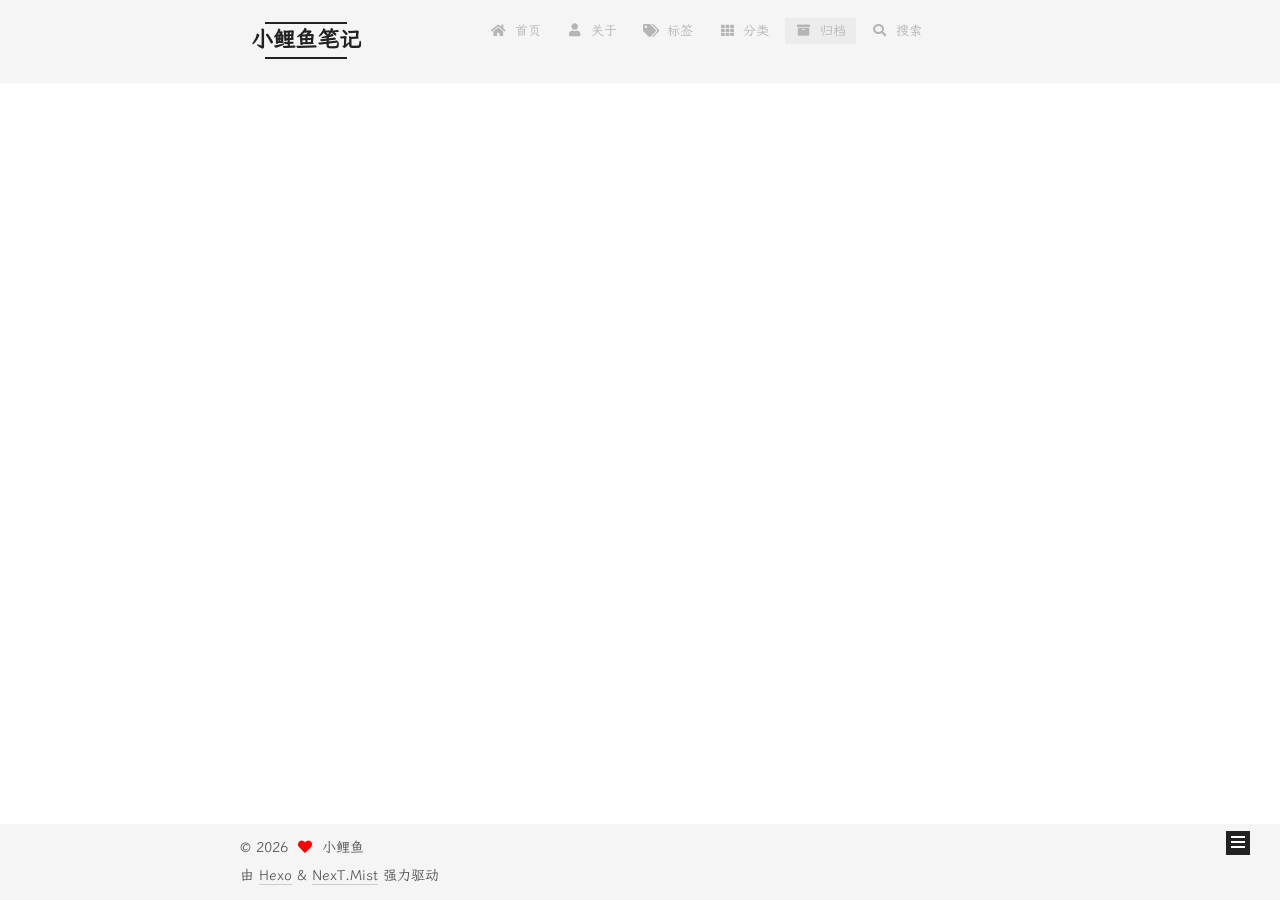
<file: archives/2026/09/index.html>
<!DOCTYPE html>
<html lang="zh-CN">
<head>
  <meta charset="UTF-8">
<meta name="viewport" content="width=device-width, initial-scale=1, maximum-scale=2">
<meta name="theme-color" content="#222">
<meta name="generator" content="Hexo 8.1.2">
  <link rel="apple-touch-icon" sizes="180x180" href="/images/logo.ico">
  <link rel="icon" type="image/png" sizes="32x32" href="/images/logo.ico">
  <link rel="icon" type="image/png" sizes="16x16" href="/images/logo.ico">
  <link rel="mask-icon" href="/images/logo.ico" color="#222">
  <link rel="manifest" href="/images/manifest.json">

<link rel="stylesheet" href="/css/main.css">


<link rel="stylesheet" href="/lib/font-awesome/css/all.min.css">

<script id="hexo-configurations">
    var NexT = window.NexT || {};
    var CONFIG = {"hostname":"codling.top","root":"/","scheme":"Mist","version":"7.8.0","exturl":false,"sidebar":{"position":"right","display":"post","padding":18,"offset":12,"onmobile":false},"copycode":{"enable":false,"show_result":false,"style":null},"back2top":{"enable":true,"sidebar":false,"scrollpercent":false},"bookmark":{"enable":false,"color":"#222","save":"auto"},"fancybox":false,"mediumzoom":false,"lazyload":false,"pangu":false,"comments":{"style":"tabs","active":null,"storage":true,"lazyload":false,"nav":null},"algolia":{"hits":{"per_page":10},"labels":{"input_placeholder":"Search for Posts","hits_empty":"We didn't find any results for the search: ${query}","hits_stats":"${hits} results found in ${time} ms"}},"localsearch":{"enable":true,"trigger":"auto","top_n_per_article":1,"unescape":false,"preload":true},"motion":{"enable":true,"async":false,"transition":{"post_block":"fadeIn","post_header":"slideDownIn","post_body":"slideDownIn","coll_header":"slideLeftIn","sidebar":"slideUpIn"}},"path":"search.xml"};
  </script>

  <meta name="description" content="今日事，今日做。">
<meta property="og:type" content="website">
<meta property="og:title" content="小鲤鱼笔记">
<meta property="og:url" content="https://codling.top/archives/2026/09/index.html">
<meta property="og:site_name" content="小鲤鱼笔记">
<meta property="og:description" content="今日事，今日做。">
<meta property="og:locale" content="zh_CN">
<meta property="article:author" content="小鲤鱼">
<meta property="article:tag" content="小鲤鱼, 笔记, 碎碎念, 个人博客">
<meta name="twitter:card" content="summary">

<link rel="canonical" href="https://codling.top/archives/2026/09/">


<script id="page-configurations">
  // https://hexo.io/docs/variables.html
  CONFIG.page = {
    sidebar: "",
    isHome : false,
    isPost : false,
    lang   : 'zh-CN'
  };
</script>

  <title>归档 | 小鲤鱼笔记</title>
  






  <noscript>
  <style>
  .use-motion .brand,
  .use-motion .menu-item,
  .sidebar-inner,
  .use-motion .post-block,
  .use-motion .pagination,
  .use-motion .comments,
  .use-motion .post-header,
  .use-motion .post-body,
  .use-motion .collection-header { opacity: initial; }

  .use-motion .site-title,
  .use-motion .site-subtitle {
    opacity: initial;
    top: initial;
  }

  .use-motion .logo-line-before i { left: initial; }
  .use-motion .logo-line-after i { right: initial; }
  </style>
</noscript>

<link rel="alternate" href="/atom.xml" title="小鲤鱼笔记" type="application/atom+xml">
</head>

<body itemscope itemtype="http://schema.org/WebPage">
  <div class="container use-motion">
    <div class="headband"></div>

    <header class="header" itemscope itemtype="http://schema.org/WPHeader">
      <div class="header-inner"><div class="site-brand-container">
  <div class="site-nav-toggle">
    <div class="toggle" aria-label="切换导航栏">
      <span class="toggle-line toggle-line-first"></span>
      <span class="toggle-line toggle-line-middle"></span>
      <span class="toggle-line toggle-line-last"></span>
    </div>
  </div>

  <div class="site-meta">

    <a href="/" class="brand" rel="start">
      <span class="logo-line-before"><i></i></span>
      <h1 class="site-title">小鲤鱼笔记</h1>
      <span class="logo-line-after"><i></i></span>
    </a>
      <p class="site-subtitle" itemprop="description">励志做条对社会有用的鱼</p>
  </div>

  <div class="site-nav-right">
    <div class="toggle popup-trigger">
        <i class="fa fa-search fa-fw fa-lg"></i>
    </div>
  </div>
</div>




<nav class="site-nav">
  <ul id="menu" class="main-menu menu">
        <li class="menu-item menu-item-home">

    <a href="/" rel="section"><i class="fa fa-home fa-fw"></i>首页</a>

  </li>
        <li class="menu-item menu-item-about">

    <a href="/about/" rel="section"><i class="fa fa-user fa-fw"></i>关于</a>

  </li>
        <li class="menu-item menu-item-tags">

    <a href="/tags/" rel="section"><i class="fa fa-tags fa-fw"></i>标签</a>

  </li>
        <li class="menu-item menu-item-categories">

    <a href="/categories/" rel="section"><i class="fa fa-th fa-fw"></i>分类</a>

  </li>
        <li class="menu-item menu-item-archives">

    <a href="/archives/" rel="section"><i class="fa fa-archive fa-fw"></i>归档</a>

  </li>
      <li class="menu-item menu-item-search">
        <a role="button" class="popup-trigger"><i class="fa fa-search fa-fw"></i>搜索
        </a>
      </li>
  </ul>
</nav>



  <div class="search-pop-overlay">
    <div class="popup search-popup">
        <div class="search-header">
  <span class="search-icon">
    <i class="fa fa-search"></i>
  </span>
  <div class="search-input-container">
    <input autocomplete="off" autocapitalize="off"
           placeholder="搜索..." spellcheck="false"
           type="search" class="search-input">
  </div>
  <span class="popup-btn-close">
    <i class="fa fa-times-circle"></i>
  </span>
</div>
<div id="search-result">
  <div id="no-result">
    <i class="fa fa-spinner fa-pulse fa-5x fa-fw"></i>
  </div>
</div>

    </div>
  </div>

</div>
    </header>

    
  <div class="back-to-top">
    <i class="fa fa-arrow-up"></i>
    <span>0%</span>
  </div>


    <main class="main">
      <div class="main-inner">
        <div class="content-wrap">
          

          <div class="content archive">
            

  
  
  
  <div class="post-block">
    <div class="posts-collapse">
      <div class="collection-title">
        <span class="collection-header">嗯..! 目前共计 3 篇日志。 继续努力。</span>
      </div>

      
    <div class="collection-year">
      <span class="collection-header">2026</span>
    </div>

  <article itemscope itemtype="http://schema.org/Article">
    <header class="post-header">

      <div class="post-meta">
        <time itemprop="dateCreated"
              datetime="2026-09-25T01:56:16+08:00"
              content="2026-09-25">
          09-25
        </time>
      </div>

      <div class="post-title">
          <a class="post-title-link" href="/archives/%E5%8F%88%E6%98%AF%E4%B8%80%E5%B9%B4%E4%B8%AD%E7%A7%8B%E8%8A%82/" itemprop="url">
            <span itemprop="name">又是一年中秋节</span>
          </a>
      </div>

    </header>
  </article>

  <article itemscope itemtype="http://schema.org/Article">
    <header class="post-header">

      <div class="post-meta">
        <time itemprop="dateCreated"
              datetime="2026-09-25T01:48:49+08:00"
              content="2026-09-25">
          09-25
        </time>
      </div>

      <div class="post-title">
          <a class="post-title-link" href="/archives/%E7%BD%91%E7%AB%99%E4%B8%BB%E9%A2%98%E7%9A%84%E8%AF%9E%E7%94%9F%E5%8E%86%E7%A8%8B/" itemprop="url">
            <span itemprop="name">网站主题的诞生历程</span>
          </a>
      </div>

    </header>
  </article>

  <article itemscope itemtype="http://schema.org/Article">
    <header class="post-header">

      <div class="post-meta">
        <time itemprop="dateCreated"
              datetime="2026-09-25T01:32:14+08:00"
              content="2026-09-25">
          09-25
        </time>
      </div>

      <div class="post-title">
          <a class="post-title-link" href="/archives/%E4%B8%8D%E6%83%B3%E6%B5%AA%E8%B4%B9%E9%97%B2%E7%BD%AE%E5%9F%9F%E5%90%8D/" itemprop="url">
            <span itemprop="name">不想浪费闲置域名</span>
          </a>
      </div>

    </header>
  </article>


    </div>
  </div>
  
  
  

  



          </div>
          

<script>
  window.addEventListener('tabs:register', () => {
    let { activeClass } = CONFIG.comments;
    if (CONFIG.comments.storage) {
      activeClass = localStorage.getItem('comments_active') || activeClass;
    }
    if (activeClass) {
      let activeTab = document.querySelector(`a[href="#comment-${activeClass}"]`);
      if (activeTab) {
        activeTab.click();
      }
    }
  });
  if (CONFIG.comments.storage) {
    window.addEventListener('tabs:click', event => {
      if (!event.target.matches('.tabs-comment .tab-content .tab-pane')) return;
      let commentClass = event.target.classList[1];
      localStorage.setItem('comments_active', commentClass);
    });
  }
</script>

        </div>
          
  
  <div class="toggle sidebar-toggle">
    <span class="toggle-line toggle-line-first"></span>
    <span class="toggle-line toggle-line-middle"></span>
    <span class="toggle-line toggle-line-last"></span>
  </div>

  <aside class="sidebar">
    <div class="sidebar-inner">

      <ul class="sidebar-nav motion-element">
        <li class="sidebar-nav-toc">
          文章目录
        </li>
        <li class="sidebar-nav-overview">
          站点概览
        </li>
      </ul>

      <!--noindex-->
      <div class="post-toc-wrap sidebar-panel">
      </div>
      <!--/noindex-->

      <div class="site-overview-wrap sidebar-panel">
        <div class="site-author motion-element" itemprop="author" itemscope itemtype="http://schema.org/Person">
    <img class="site-author-image" itemprop="image" alt="小鲤鱼"
      src="/images/avatar.webp">
  <p class="site-author-name" itemprop="name">小鲤鱼</p>
  <div class="site-description" itemprop="description">今日事，今日做。</div>
</div>
<div class="site-state-wrap motion-element">
  <nav class="site-state">
      <div class="site-state-item site-state-posts">
          <a href="/archives/">
        
          <span class="site-state-item-count">3</span>
          <span class="site-state-item-name">日志</span>
        </a>
      </div>
      <div class="site-state-item site-state-tags">
            <a href="/tags/">
          
        <span class="site-state-item-count">3</span>
        <span class="site-state-item-name">标签</span></a>
      </div>
  </nav>
</div>
  <div class="links-of-author motion-element">
      <span class="links-of-author-item">
        <a href="https://github.com/bllyds999" title="GitHub → https:&#x2F;&#x2F;github.com&#x2F;bllyds999" rel="noopener" target="_blank"><i class="fab fa-github fa-fw"></i>GitHub</a>
      </span>
      <span class="links-of-author-item">
        <a href="mailto:contact@codling.top" title="E-Mail → mailto:contact@codling.top"><i class="fa fa-envelope fa-fw"></i>E-Mail</a>
      </span>
  </div>



      </div>

    </div>
  </aside>
  <div id="sidebar-dimmer"></div>


      </div>
    </main>

    <footer class="footer">
      <div class="footer-inner">
        

        

<div class="copyright">
  
  &copy; 
  <span itemprop="copyrightYear">2026</span>
  <span class="with-love">
    <i class="fa fa-heart"></i>
  </span>
  <span class="author" itemprop="copyrightHolder">小鲤鱼</span>
</div>
  <div class="powered-by">由 <a href="https://hexo.io/" class="theme-link" rel="noopener" target="_blank">Hexo</a> & <a href="https://mist.theme-next.org/" class="theme-link" rel="noopener" target="_blank">NexT.Mist</a> 强力驱动
  </div>

        








      </div>
    </footer>
  </div>

  
  <script src="/lib/anime.min.js"></script>
  <script src="/lib/velocity/velocity.min.js"></script>
  <script src="/lib/velocity/velocity.ui.min.js"></script>

<script src="/js/utils.js"></script>

<script src="/js/motion.js"></script>


<script src="/js/schemes/muse.js"></script>


<script src="/js/next-boot.js"></script>




  




  
<script src="/js/local-search.js"></script>













  

  

</body>
</html>
</file>
<file: css/main.css>
:root {
  --body-bg-color: #fff;
  --content-bg-color: #f5f5f5;
  --card-bg-color: #f5f5f5;
  --text-color: #555;
  --blockquote-color: #666;
  --link-color: #555;
  --link-hover-color: #222;
  --brand-color: #222;
  --brand-hover-color: #222;
  --table-row-odd-bg-color: #f9f9f9;
  --table-row-hover-bg-color: #f5f5f5;
  --menu-item-bg-color: #ddd;
  --btn-default-bg: transparent;
  --btn-default-color: var(--link-color);
  --btn-default-border-color: var(--link-color);
  --btn-default-hover-bg: transparent;
  --btn-default-hover-color: var(--link-hover-color);
  --btn-default-hover-border-color: var(--link-hover-color);
}
@font-face {
  font-family: 'LXGW WenKai';
  src: url("../fonts/LXGWWenKai-Regular.woff2") format('woff2');
  font-display: swap;
}
@font-face {
  font-family: 'LXGW WenKai Mono';
  src: url("../fonts/LXGWWenKai-Regular.woff2") format('woff2');
  font-display: swap;
}
html {
  line-height: 1.15; /* 1 */
  -webkit-text-size-adjust: 100%; /* 2 */
}
body {
  margin: 0;
}
main {
  display: block;
}
h1 {
  font-size: 2em;
  margin: 0.67em 0;
}
hr {
  box-sizing: content-box; /* 1 */
  height: 0; /* 1 */
  overflow: visible; /* 2 */
}
pre {
  font-family: monospace, monospace; /* 1 */
  font-size: 1em; /* 2 */
}
a {
  background: transparent;
}
abbr[title] {
  border-bottom: none; /* 1 */
  text-decoration: underline; /* 2 */
  text-decoration: underline dotted; /* 2 */
}
b,
strong {
  font-weight: bolder;
}
code,
kbd,
samp {
  font-family: monospace, monospace; /* 1 */
  font-size: 1em; /* 2 */
}
small {
  font-size: 80%;
}
sub,
sup {
  font-size: 75%;
  line-height: 0;
  position: relative;
  vertical-align: baseline;
}
sub {
  bottom: -0.25em;
}
sup {
  top: -0.5em;
}
img {
  border-style: none;
}
button,
input,
optgroup,
select,
textarea {
  font-family: inherit; /* 1 */
  font-size: 100%; /* 1 */
  line-height: 1.15; /* 1 */
  margin: 0; /* 2 */
}
button,
input {
/* 1 */
  overflow: visible;
}
button,
select {
/* 1 */
  text-transform: none;
}
button,
[type='button'],
[type='reset'],
[type='submit'] {
  -webkit-appearance: button;
}
button::-moz-focus-inner,
[type='button']::-moz-focus-inner,
[type='reset']::-moz-focus-inner,
[type='submit']::-moz-focus-inner {
  border-style: none;
  padding: 0;
}
button:-moz-focusring,
[type='button']:-moz-focusring,
[type='reset']:-moz-focusring,
[type='submit']:-moz-focusring {
  outline: 1px dotted ButtonText;
}
fieldset {
  padding: 0.35em 0.75em 0.625em;
}
legend {
  box-sizing: border-box; /* 1 */
  color: inherit; /* 2 */
  display: table; /* 1 */
  max-width: 100%; /* 1 */
  padding: 0; /* 3 */
  white-space: normal; /* 1 */
}
progress {
  vertical-align: baseline;
}
textarea {
  overflow: auto;
}
[type='checkbox'],
[type='radio'] {
  box-sizing: border-box; /* 1 */
  padding: 0; /* 2 */
}
[type='number']::-webkit-inner-spin-button,
[type='number']::-webkit-outer-spin-button {
  height: auto;
}
[type='search'] {
  outline-offset: -2px; /* 2 */
  -webkit-appearance: textfield; /* 1 */
}
[type='search']::-webkit-search-decoration {
  -webkit-appearance: none;
}
::-webkit-file-upload-button {
  font: inherit; /* 2 */
  -webkit-appearance: button; /* 1 */
}
details {
  display: block;
}
summary {
  display: list-item;
}
template {
  display: none;
}
[hidden] {
  display: none;
}
::selection {
  background: #262a30;
  color: #eee;
}
html,
body {
  height: 100%;
}
body {
  background: var(--body-bg-color);
  color: var(--text-color);
  font-family: 'LXGW WenKai', "PingFang SC", "Microsoft YaHei", sans-serif;
  font-size: 1em;
  line-height: 2;
}
@media (max-width: 991px) {
  body {
    padding-left: 0 !important;
    padding-right: 0 !important;
  }
}
h1,
h2,
h3,
h4,
h5,
h6 {
  font-family: 'LXGW WenKai', "PingFang SC", "Microsoft YaHei", sans-serif;
  font-weight: bold;
  line-height: 1.5;
  margin: 20px 0 15px;
}
h1 {
  font-size: 1.5em;
}
h2 {
  font-size: 1.375em;
}
h3 {
  font-size: 1.25em;
}
h4 {
  font-size: 1.125em;
}
h5 {
  font-size: 1em;
}
h6 {
  font-size: 0.875em;
}
p {
  margin: 0 0 20px 0;
}
a,
span.exturl {
  border-bottom: 1px solid #ccc;
  color: var(--link-color);
  outline: 0;
  text-decoration: none;
  overflow-wrap: break-word;
  word-wrap: break-word;
  cursor: pointer;
}
a:hover,
span.exturl:hover {
  border-bottom-color: var(--link-hover-color);
  color: var(--link-hover-color);
}
iframe,
img,
video {
  display: block;
  margin-left: auto;
  margin-right: auto;
  max-width: 100%;
}
hr {
  background-image: repeating-linear-gradient(-45deg, #ddd, #ddd 4px, transparent 4px, transparent 8px);
  border: 0;
  height: 3px;
  margin: 40px 0;
}
blockquote {
  border-left: 4px solid #ddd;
  color: var(--blockquote-color);
  margin: 0;
  padding: 0 15px;
}
blockquote cite::before {
  content: '-';
  padding: 0 5px;
}
dt {
  font-weight: bold;
}
dd {
  margin: 0;
  padding: 0;
}
kbd {
  background-color: #f5f5f5;
  background-image: linear-gradient(#eee, #fff, #eee);
  border: 1px solid #ccc;
  border-radius: 0.2em;
  box-shadow: 0.1em 0.1em 0.2em rgba(0,0,0,0.1);
  color: #555;
  font-family: inherit;
  padding: 0.1em 0.3em;
  white-space: nowrap;
}
.table-container {
  overflow: auto;
}
table {
  border-collapse: collapse;
  border-spacing: 0;
  font-size: 0.875em;
  margin: 0 0 20px 0;
  width: 100%;
}
tbody tr:nth-of-type(odd) {
  background: var(--table-row-odd-bg-color);
}
tbody tr:hover {
  background: var(--table-row-hover-bg-color);
}
caption,
th,
td {
  font-weight: normal;
  padding: 8px;
  vertical-align: middle;
}
th,
td {
  border: 1px solid #ddd;
  border-bottom: 3px solid #ddd;
}
th {
  font-weight: 700;
  padding-bottom: 10px;
}
td {
  border-bottom-width: 1px;
}
.btn {
  background: var(--btn-default-bg);
  border: 2px solid var(--btn-default-border-color);
  border-radius: 0;
  color: var(--btn-default-color);
  display: inline-block;
  font-size: 0.875em;
  line-height: 2;
  padding: 0 20px;
  text-decoration: none;
  transition-property: background-color;
  transition-delay: 0s;
  transition-duration: 0.2s;
  transition-timing-function: ease-in-out;
}
.btn:hover {
  background: var(--btn-default-hover-bg);
  border-color: var(--btn-default-hover-border-color);
  color: var(--btn-default-hover-color);
}
.btn + .btn {
  margin: 0 0 8px 8px;
}
.btn .fa-fw {
  text-align: left;
  width: 1.285714285714286em;
}
.toggle {
  line-height: 0;
}
.toggle .toggle-line {
  background: #fff;
  display: inline-block;
  height: 2px;
  left: 0;
  position: relative;
  top: 0;
  transition: all 0.4s;
  vertical-align: top;
  width: 100%;
}
.toggle .toggle-line:not(:first-child) {
  margin-top: 3px;
}
.toggle.toggle-arrow .toggle-line-first {
  top: 2px;
  transform: rotate(-45deg);
  width: 50%;
}
.toggle.toggle-arrow .toggle-line-middle {
  width: 90%;
}
.toggle.toggle-arrow .toggle-line-last {
  top: -2px;
  transform: rotate(45deg);
  width: 50%;
}
.toggle.toggle-close .toggle-line-first {
  top: 5px;
  transform: rotate(-45deg);
}
.toggle.toggle-close .toggle-line-middle {
  opacity: 0;
}
.toggle.toggle-close .toggle-line-last {
  top: -5px;
  transform: rotate(45deg);
}
.highlight,
pre {
  background: #f7f7f7;
  color: #4d4d4c;
  line-height: 1.6;
  margin: 0 auto 20px;
}
pre,
code {
  font-family: consolas, Menlo, monospace, "PingFang SC", "Microsoft YaHei";
}
code {
  background: #eee;
  border-radius: 3px;
  color: #555;
  padding: 2px 4px;
  overflow-wrap: break-word;
  word-wrap: break-word;
}
.highlight *::selection {
  background: #d6d6d6;
}
.highlight pre {
  border: 0;
  margin: 0;
  padding: 10px 0;
}
.highlight table {
  border: 0;
  margin: 0;
  width: auto;
}
.highlight td {
  border: 0;
  padding: 0;
}
.highlight figcaption {
  background: #eff2f3;
  color: #4d4d4c;
  display: flex;
  font-size: 0.875em;
  justify-content: space-between;
  line-height: 1.2;
  padding: 0.5em;
}
.highlight figcaption a {
  color: #4d4d4c;
}
.highlight figcaption a:hover {
  border-bottom-color: #4d4d4c;
}
.highlight .gutter {
  -moz-user-select: none;
  -ms-user-select: none;
  -webkit-user-select: none;
  user-select: none;
}
.highlight .gutter pre {
  background: #eff2f3;
  color: #869194;
  padding-left: 10px;
  padding-right: 10px;
  text-align: right;
}
.highlight .code pre {
  background: #f7f7f7;
  padding-left: 10px;
  width: 100%;
}
.gist table {
  width: auto;
}
.gist table td {
  border: 0;
}
pre {
  overflow: auto;
  padding: 10px;
}
pre code {
  background: none;
  color: #4d4d4c;
  font-size: 0.875em;
  padding: 0;
  text-shadow: none;
}
pre .deletion {
  background: #fdd;
}
pre .addition {
  background: #dfd;
}
pre .meta {
  color: #eab700;
  -moz-user-select: none;
  -ms-user-select: none;
  -webkit-user-select: none;
  user-select: none;
}
pre .comment {
  color: #8e908c;
}
pre .variable,
pre .attribute,
pre .tag,
pre .name,
pre .regexp,
pre .ruby .constant,
pre .xml .tag .title,
pre .xml .pi,
pre .xml .doctype,
pre .html .doctype,
pre .css .id,
pre .css .class,
pre .css .pseudo {
  color: #c82829;
}
pre .number,
pre .preprocessor,
pre .built_in,
pre .builtin-name,
pre .literal,
pre .params,
pre .constant,
pre .command {
  color: #f5871f;
}
pre .ruby .class .title,
pre .css .rules .attribute,
pre .string,
pre .symbol,
pre .value,
pre .inheritance,
pre .header,
pre .ruby .symbol,
pre .xml .cdata,
pre .special,
pre .formula {
  color: #718c00;
}
pre .title,
pre .css .hexcolor {
  color: #3e999f;
}
pre .function,
pre .python .decorator,
pre .python .title,
pre .ruby .function .title,
pre .ruby .title .keyword,
pre .perl .sub,
pre .javascript .title,
pre .coffeescript .title {
  color: #4271ae;
}
pre .keyword,
pre .javascript .function {
  color: #8959a8;
}
.blockquote-center {
  border-left: none;
  margin: 40px 0;
  padding: 0;
  position: relative;
  text-align: center;
}
.blockquote-center .fa {
  display: block;
  opacity: 0.6;
  position: absolute;
  width: 100%;
}
.blockquote-center .fa-quote-left {
  border-top: 1px solid #ccc;
  text-align: left;
  top: -20px;
}
.blockquote-center .fa-quote-right {
  border-bottom: 1px solid #ccc;
  text-align: right;
  bottom: -20px;
}
.blockquote-center p,
.blockquote-center div {
  text-align: center;
}
.post-body .group-picture img {
  margin: 0 auto;
  padding: 0 3px;
}
.group-picture-row {
  margin-bottom: 6px;
  overflow: hidden;
}
.group-picture-column {
  float: left;
  margin-bottom: 10px;
}
.post-body .label {
  color: #555;
  display: inline;
  padding: 0 2px;
}
.post-body .label.default {
  background: #f0f0f0;
}
.post-body .label.primary {
  background: #efe6f7;
}
.post-body .label.info {
  background: #e5f2f8;
}
.post-body .label.success {
  background: #e7f4e9;
}
.post-body .label.warning {
  background: #fcf6e1;
}
.post-body .label.danger {
  background: #fae8eb;
}
.post-body .tabs {
  margin-bottom: 20px;
}
.post-body .tabs,
.tabs-comment {
  display: block;
  padding-top: 10px;
  position: relative;
}
.post-body .tabs ul.nav-tabs,
.tabs-comment ul.nav-tabs {
  display: flex;
  flex-wrap: wrap;
  margin: 0;
  margin-bottom: -1px;
  padding: 0;
}
@media (max-width: 413px) {
  .post-body .tabs ul.nav-tabs,
  .tabs-comment ul.nav-tabs {
    display: block;
    margin-bottom: 5px;
  }
}
.post-body .tabs ul.nav-tabs li.tab,
.tabs-comment ul.nav-tabs li.tab {
  border-bottom: 1px solid #ddd;
  border-left: 1px solid transparent;
  border-right: 1px solid transparent;
  border-top: 3px solid transparent;
  flex-grow: 1;
  list-style-type: none;
  border-radius: 0 0 0 0;
}
@media (max-width: 413px) {
  .post-body .tabs ul.nav-tabs li.tab,
  .tabs-comment ul.nav-tabs li.tab {
    border-bottom: 1px solid transparent;
    border-left: 3px solid transparent;
    border-right: 1px solid transparent;
    border-top: 1px solid transparent;
  }
}
@media (max-width: 413px) {
  .post-body .tabs ul.nav-tabs li.tab,
  .tabs-comment ul.nav-tabs li.tab {
    border-radius: 0;
  }
}
.post-body .tabs ul.nav-tabs li.tab a,
.tabs-comment ul.nav-tabs li.tab a {
  border-bottom: initial;
  display: block;
  line-height: 1.8;
  outline: 0;
  padding: 0.25em 0.75em;
  text-align: center;
  transition-delay: 0s;
  transition-duration: 0.2s;
  transition-timing-function: ease-out;
}
.post-body .tabs ul.nav-tabs li.tab a i,
.tabs-comment ul.nav-tabs li.tab a i {
  width: 1.285714285714286em;
}
.post-body .tabs ul.nav-tabs li.tab.active,
.tabs-comment ul.nav-tabs li.tab.active {
  border-bottom: 1px solid transparent;
  border-left: 1px solid #ddd;
  border-right: 1px solid #ddd;
  border-top: 3px solid #fc6423;
}
@media (max-width: 413px) {
  .post-body .tabs ul.nav-tabs li.tab.active,
  .tabs-comment ul.nav-tabs li.tab.active {
    border-bottom: 1px solid #ddd;
    border-left: 3px solid #fc6423;
    border-right: 1px solid #ddd;
    border-top: 1px solid #ddd;
  }
}
.post-body .tabs ul.nav-tabs li.tab.active a,
.tabs-comment ul.nav-tabs li.tab.active a {
  color: var(--link-color);
  cursor: default;
}
.post-body .tabs .tab-content .tab-pane,
.tabs-comment .tab-content .tab-pane {
  border: 1px solid #ddd;
  border-top: 0;
  padding: 20px 20px 0 20px;
  border-radius: 0;
}
.post-body .tabs .tab-content .tab-pane:not(.active),
.tabs-comment .tab-content .tab-pane:not(.active) {
  display: none;
}
.post-body .tabs .tab-content .tab-pane.active,
.tabs-comment .tab-content .tab-pane.active {
  display: block;
}
.post-body .tabs .tab-content .tab-pane.active:nth-of-type(1),
.tabs-comment .tab-content .tab-pane.active:nth-of-type(1) {
  border-radius: 0 0 0 0;
}
@media (max-width: 413px) {
  .post-body .tabs .tab-content .tab-pane.active:nth-of-type(1),
  .tabs-comment .tab-content .tab-pane.active:nth-of-type(1) {
    border-radius: 0;
  }
}
.post-body .note {
  border-radius: 3px;
  margin-bottom: 20px;
  padding: 1em;
  position: relative;
  border: 1px solid #eee;
  border-left-width: 5px;
}
.post-body .note h2,
.post-body .note h3,
.post-body .note h4,
.post-body .note h5,
.post-body .note h6 {
  margin-top: 0;
  border-bottom: initial;
  margin-bottom: 0;
  padding-top: 0;
}
.post-body .note p:first-child,
.post-body .note ul:first-child,
.post-body .note ol:first-child,
.post-body .note table:first-child,
.post-body .note pre:first-child,
.post-body .note blockquote:first-child,
.post-body .note img:first-child {
  margin-top: 0;
}
.post-body .note p:last-child,
.post-body .note ul:last-child,
.post-body .note ol:last-child,
.post-body .note table:last-child,
.post-body .note pre:last-child,
.post-body .note blockquote:last-child,
.post-body .note img:last-child {
  margin-bottom: 0;
}
.post-body .note.default {
  border-left-color: #777;
}
.post-body .note.default h2,
.post-body .note.default h3,
.post-body .note.default h4,
.post-body .note.default h5,
.post-body .note.default h6 {
  color: #777;
}
.post-body .note.primary {
  border-left-color: #6f42c1;
}
.post-body .note.primary h2,
.post-body .note.primary h3,
.post-body .note.primary h4,
.post-body .note.primary h5,
.post-body .note.primary h6 {
  color: #6f42c1;
}
.post-body .note.info {
  border-left-color: #428bca;
}
.post-body .note.info h2,
.post-body .note.info h3,
.post-body .note.info h4,
.post-body .note.info h5,
.post-body .note.info h6 {
  color: #428bca;
}
.post-body .note.success {
  border-left-color: #5cb85c;
}
.post-body .note.success h2,
.post-body .note.success h3,
.post-body .note.success h4,
.post-body .note.success h5,
.post-body .note.success h6 {
  color: #5cb85c;
}
.post-body .note.warning {
  border-left-color: #f0ad4e;
}
.post-body .note.warning h2,
.post-body .note.warning h3,
.post-body .note.warning h4,
.post-body .note.warning h5,
.post-body .note.warning h6 {
  color: #f0ad4e;
}
.post-body .note.danger {
  border-left-color: #d9534f;
}
.post-body .note.danger h2,
.post-body .note.danger h3,
.post-body .note.danger h4,
.post-body .note.danger h5,
.post-body .note.danger h6 {
  color: #d9534f;
}
.pagination .prev,
.pagination .next,
.pagination .page-number,
.pagination .space {
  display: inline-block;
  margin: 0 10px;
  padding: 0 11px;
  position: relative;
  top: -1px;
}
@media (max-width: 767px) {
  .pagination .prev,
  .pagination .next,
  .pagination .page-number,
  .pagination .space {
    margin: 0 5px;
  }
}
.pagination {
  border-top: 1px solid #eee;
  margin: 120px 0 0;
  text-align: center;
}
.pagination .prev,
.pagination .next,
.pagination .page-number {
  border-bottom: 0;
  border-top: 1px solid #eee;
  transition-property: border-color;
  transition-delay: 0s;
  transition-duration: 0.2s;
  transition-timing-function: ease-in-out;
}
.pagination .prev:hover,
.pagination .next:hover,
.pagination .page-number:hover {
  border-top-color: #222;
}
.pagination .space {
  margin: 0;
  padding: 0;
}
.pagination .prev {
  margin-left: 0;
}
.pagination .next {
  margin-right: 0;
}
.pagination .page-number.current {
  background: #ccc;
  border-top-color: #ccc;
  color: #fff;
}
@media (max-width: 767px) {
  .pagination {
    border-top: none;
  }
  .pagination .prev,
  .pagination .next,
  .pagination .page-number {
    border-bottom: 1px solid #eee;
    border-top: 0;
    margin-bottom: 10px;
    padding: 0 10px;
  }
  .pagination .prev:hover,
  .pagination .next:hover,
  .pagination .page-number:hover {
    border-bottom-color: #222;
  }
}
.comments {
  margin-top: 60px;
  overflow: hidden;
}
.comment-button-group {
  display: flex;
  flex-wrap: wrap-reverse;
  justify-content: center;
  margin: 1em 0;
}
.comment-button-group .comment-button {
  margin: 0.1em 0.2em;
}
.comment-button-group .comment-button.active {
  background: var(--btn-default-hover-bg);
  border-color: var(--btn-default-hover-border-color);
  color: var(--btn-default-hover-color);
}
.comment-position {
  display: none;
}
.comment-position.active {
  display: block;
}
.tabs-comment {
  background: var(--content-bg-color);
  margin-top: 4em;
  padding-top: 0;
}
.tabs-comment .comments {
  border: 0;
  box-shadow: none;
  margin-top: 0;
  padding-top: 0;
}
.container {
  min-height: 100%;
  position: relative;
}
.main-inner {
  margin: 0 auto;
  width: 700px;
}
@media (min-width: 1200px) {
  .main-inner {
    width: 800px;
  }
}
@media (min-width: 1600px) {
  .main-inner {
    width: 900px;
  }
}
@media (max-width: 767px) {
  .content-wrap {
    padding: 0 20px;
  }
}
.header {
  background: transparent;
}
.header-inner {
  margin: 0 auto;
  width: 700px;
}
@media (min-width: 1200px) {
  .header-inner {
    width: 800px;
  }
}
@media (min-width: 1600px) {
  .header-inner {
    width: 900px;
  }
}
.site-brand-container {
  display: flex;
  flex-shrink: 0;
  padding: 0 10px;
}
.headband {
  background: #222;
  height: 3px;
}
.site-meta {
  flex-grow: 1;
  text-align: left;
}
@media (max-width: 767px) {
  .site-meta {
    text-align: center;
  }
}
.brand {
  border-bottom: none;
  color: var(--brand-color);
  display: inline-block;
  line-height: 1.375em;
  padding: 0 40px;
  position: relative;
}
.brand:hover {
  color: var(--brand-hover-color);
}
.site-title {
  font-family: 'LXGW WenKai Mono', 'LXGW WenKai', "PingFang SC", "Microsoft YaHei", sans-serif;
  font-size: 1.375em;
  font-weight: normal;
  margin: 0;
}
.site-subtitle {
  color: #999;
  font-size: 0.8125em;
  margin: 10px 0;
}
.use-motion .brand {
  opacity: 0;
}
.use-motion .site-title,
.use-motion .site-subtitle,
.use-motion .custom-logo-image {
  opacity: 0;
  position: relative;
  top: -10px;
}
.site-nav-toggle,
.site-nav-right {
  display: none;
}
@media (max-width: 767px) {
  .site-nav-toggle,
  .site-nav-right {
    display: flex;
    flex-direction: column;
    justify-content: center;
  }
}
.site-nav-toggle .toggle,
.site-nav-right .toggle {
  color: var(--text-color);
  padding: 10px;
  width: 22px;
}
.site-nav-toggle .toggle .toggle-line,
.site-nav-right .toggle .toggle-line {
  background: var(--text-color);
  border-radius: 1px;
}
.site-nav {
  display: block;
}
@media (max-width: 767px) {
  .site-nav {
    clear: both;
    display: none;
  }
}
.site-nav.site-nav-on {
  display: block;
}
.menu {
  margin-top: 20px;
  padding-left: 0;
  text-align: center;
}
.menu-item {
  display: inline-block;
  list-style: none;
  margin: 0 10px;
}
@media (max-width: 767px) {
  .menu-item {
    display: block;
    margin-top: 10px;
  }
  .menu-item.menu-item-search {
    display: none;
  }
}
.menu-item a,
.menu-item span.exturl {
  border-bottom: 0;
  display: block;
  font-size: 0.8125em;
  transition-property: border-color;
  transition-delay: 0s;
  transition-duration: 0.2s;
  transition-timing-function: ease-in-out;
}
@media (hover: none) {
  .menu-item a:hover,
  .menu-item span.exturl:hover {
    border-bottom-color: transparent !important;
  }
}
.menu-item .fa,
.menu-item .fab,
.menu-item .far,
.menu-item .fas {
  margin-right: 8px;
}
.menu-item .badge {
  display: inline-block;
  font-weight: bold;
  line-height: 1;
  margin-left: 0.35em;
  margin-top: 0.35em;
  text-align: center;
  white-space: nowrap;
}
@media (max-width: 767px) {
  .menu-item .badge {
    float: right;
    margin-left: 0;
  }
}
.menu-item-active a,
.menu .menu-item a:hover,
.menu .menu-item span.exturl:hover {
  background: var(--menu-item-bg-color);
}
.use-motion .menu-item {
  opacity: 0;
}
.sidebar {
  background: #222;
  bottom: 0;
  box-shadow: inset 0 2px 6px #000;
  position: fixed;
  top: 0;
}
@media (max-width: 991px) {
  .sidebar {
    display: none;
  }
}
.sidebar-inner {
  color: #999;
  padding: 18px 10px;
  text-align: center;
}
.cc-license {
  margin-top: 10px;
  text-align: center;
}
.cc-license .cc-opacity {
  border-bottom: none;
  opacity: 0.7;
}
.cc-license .cc-opacity:hover {
  opacity: 0.9;
}
.cc-license img {
  display: inline-block;
}
.site-author-image {
  border: 2px solid #333;
  display: block;
  margin: 0 auto;
  max-width: 96px;
  padding: 2px;
}
.site-author-name {
  color: #f5f5f5;
  font-weight: normal;
  margin: 5px 0 0;
  text-align: center;
}
.site-description {
  color: #999;
  font-size: 1em;
  margin-top: 5px;
  text-align: center;
}
.links-of-author {
  margin-top: 15px;
}
.links-of-author a,
.links-of-author span.exturl {
  border-bottom-color: #555;
  display: inline-block;
  font-size: 0.8125em;
  margin-bottom: 10px;
  margin-right: 10px;
  vertical-align: middle;
}
.links-of-author a::before,
.links-of-author span.exturl::before {
  background: #61ffff;
  border-radius: 50%;
  content: ' ';
  display: inline-block;
  height: 4px;
  margin-right: 3px;
  vertical-align: middle;
  width: 4px;
}
.sidebar-button {
  margin-top: 15px;
}
.sidebar-button a {
  border: 1px solid #fc6423;
  border-radius: 4px;
  color: #fc6423;
  display: inline-block;
  padding: 0 15px;
}
.sidebar-button a .fa,
.sidebar-button a .fab,
.sidebar-button a .far,
.sidebar-button a .fas {
  margin-right: 5px;
}
.sidebar-button a:hover {
  background: #fc6423;
  border: 1px solid #fc6423;
  color: #fff;
}
.sidebar-button a:hover .fa,
.sidebar-button a:hover .fab,
.sidebar-button a:hover .far,
.sidebar-button a:hover .fas {
  color: #fff;
}
.links-of-blogroll {
  font-size: 0.8125em;
  margin-top: 10px;
}
.links-of-blogroll-title {
  font-size: 0.875em;
  font-weight: 600;
  margin-top: 0;
}
.links-of-blogroll-list {
  list-style: none;
  margin: 0;
  padding: 0;
}
#sidebar-dimmer {
  display: none;
}
@media (max-width: 767px) {
  #sidebar-dimmer {
    background: #000;
    display: block;
    height: 100%;
    left: 100%;
    opacity: 0;
    position: fixed;
    top: 0;
    width: 100%;
    z-index: 1100;
  }
  .sidebar-active + #sidebar-dimmer {
    opacity: 0.7;
    transform: translateX(-100%);
    transition: opacity 0.5s;
  }
}
.sidebar-nav {
  margin: 0;
  padding-bottom: 20px;
  padding-left: 0;
}
.sidebar-nav li {
  border-bottom: 1px solid transparent;
  color: #666;
  cursor: pointer;
  display: inline-block;
  font-size: 0.875em;
}
.sidebar-nav li.sidebar-nav-overview {
  margin-left: 10px;
}
.sidebar-nav li:hover {
  color: #f5f5f5;
}
.sidebar-nav .sidebar-nav-active {
  border-bottom-color: #87daff;
  color: #87daff;
}
.sidebar-nav .sidebar-nav-active:hover {
  color: #87daff;
}
.sidebar-panel {
  display: none;
  overflow-x: hidden;
  overflow-y: auto;
}
.sidebar-panel-active {
  display: block;
}
.sidebar-toggle {
  background: #222;
  bottom: 45px;
  cursor: pointer;
  height: 14px;
  left: 30px;
  padding: 5px;
  position: fixed;
  width: 14px;
  z-index: 1300;
}
@media (max-width: 991px) {
  .sidebar-toggle {
    left: 20px;
    opacity: 0.8;
    display: none;
  }
}
.sidebar-toggle:hover .toggle-line {
  background: #87daff;
}
.post-toc {
  font-size: 0.875em;
}
.post-toc ol {
  list-style: none;
  margin: 0;
  padding: 0 2px 5px 10px;
  text-align: left;
}
.post-toc ol > ol {
  padding-left: 0;
}
.post-toc ol a {
  transition-property: all;
  transition-delay: 0s;
  transition-duration: 0.2s;
  transition-timing-function: ease-in-out;
}
.post-toc .nav-item {
  line-height: 1.8;
  overflow: hidden;
  text-overflow: ellipsis;
  white-space: nowrap;
}
.post-toc .nav .nav-child {
  display: none;
}
.post-toc .nav .active > .nav-child {
  display: block;
}
.post-toc .nav .active-current > .nav-child {
  display: block;
}
.post-toc .nav .active-current > .nav-child > .nav-item {
  display: block;
}
.post-toc .nav .active > a {
  border-bottom-color: #87daff;
  color: #87daff;
}
.post-toc .nav .active-current > a {
  color: #87daff;
}
.post-toc .nav .active-current > a:hover {
  color: #87daff;
}
.site-state {
  display: flex;
  justify-content: center;
  line-height: 1.4;
  margin-top: 10px;
  overflow: hidden;
  text-align: center;
  white-space: nowrap;
}
.site-state-item {
  padding: 0 15px;
}
.site-state-item:not(:first-child) {
  border-left: 1px solid #333;
}
.site-state-item a {
  border-bottom: none;
}
.site-state-item-count {
  display: block;
  font-size: 1.25em;
  font-weight: 600;
  text-align: center;
}
.site-state-item-name {
  color: inherit;
  font-size: 0.875em;
}
.footer {
  color: #999;
  font-size: 0.875em;
  padding: 20px 0;
}
.footer.footer-fixed {
  bottom: 0;
  left: 0;
  position: absolute;
  right: 0;
}
.footer-inner {
  box-sizing: border-box;
  margin: 0 auto;
  text-align: center;
  width: 700px;
}
@media (min-width: 1200px) {
  .footer-inner {
    width: 800px;
  }
}
@media (min-width: 1600px) {
  .footer-inner {
    width: 900px;
  }
}
.languages {
  display: inline-block;
  font-size: 1.125em;
  position: relative;
}
.languages .lang-select-label span {
  margin: 0 0.5em;
}
.languages .lang-select {
  height: 100%;
  left: 0;
  opacity: 0;
  position: absolute;
  top: 0;
  width: 100%;
}
.with-love {
  color: #ff0000;
  display: inline-block;
  margin: 0 5px;
}
.powered-by,
.theme-info {
  display: inline-block;
}
@-moz-keyframes iconAnimate {
  0%, 100% {
    transform: scale(1);
  }
  10%, 30% {
    transform: scale(0.9);
  }
  20%, 40%, 60%, 80% {
    transform: scale(1.1);
  }
  50%, 70% {
    transform: scale(1.1);
  }
}
@-webkit-keyframes iconAnimate {
  0%, 100% {
    transform: scale(1);
  }
  10%, 30% {
    transform: scale(0.9);
  }
  20%, 40%, 60%, 80% {
    transform: scale(1.1);
  }
  50%, 70% {
    transform: scale(1.1);
  }
}
@-o-keyframes iconAnimate {
  0%, 100% {
    transform: scale(1);
  }
  10%, 30% {
    transform: scale(0.9);
  }
  20%, 40%, 60%, 80% {
    transform: scale(1.1);
  }
  50%, 70% {
    transform: scale(1.1);
  }
}
@keyframes iconAnimate {
  0%, 100% {
    transform: scale(1);
  }
  10%, 30% {
    transform: scale(0.9);
  }
  20%, 40%, 60%, 80% {
    transform: scale(1.1);
  }
  50%, 70% {
    transform: scale(1.1);
  }
}
.back-to-top {
  font-size: 12px;
  text-align: center;
  transition-delay: 0s;
  transition-duration: 0.2s;
  transition-timing-function: ease-in-out;
}
.back-to-top {
  background: #222;
  bottom: -100px;
  box-sizing: border-box;
  color: #fff;
  cursor: pointer;
  left: 30px;
  opacity: 1;
  padding: 0 6px;
  position: fixed;
  transition-property: bottom;
  z-index: 1300;
  width: 24px;
}
.back-to-top span {
  display: none;
}
.back-to-top:hover {
  color: #87daff;
}
.back-to-top.back-to-top-on {
  bottom: 19px;
}
@media (max-width: 991px) {
  .back-to-top {
    left: 20px;
    opacity: 0.8;
  }
}
.post-body {
  font-family: 'LXGW WenKai', "PingFang SC", "Microsoft YaHei", sans-serif;
  overflow-wrap: break-word;
  word-wrap: break-word;
}
@media (min-width: 1200px) {
  .post-body {
    font-size: 1.125em;
  }
}
.post-body .exturl .fa {
  font-size: 0.875em;
  margin-left: 4px;
}
.post-body .image-caption,
.post-body .figure .caption {
  color: #999;
  font-size: 0.875em;
  font-weight: bold;
  line-height: 1;
  margin: -20px auto 15px;
  text-align: center;
}
.post-sticky-flag {
  display: inline-block;
  transform: rotate(30deg);
}
.post-button {
  margin-top: 40px;
  text-align: center;
}
.use-motion .post-block,
.use-motion .pagination,
.use-motion .comments {
  opacity: 0;
}
.use-motion .post-header {
  opacity: 0;
}
.use-motion .post-body {
  opacity: 0;
}
.use-motion .collection-header {
  opacity: 0;
}
.posts-collapse {
  margin-left: 35px;
  position: relative;
}
@media (max-width: 767px) {
  .posts-collapse {
    margin-left: 0px;
    margin-right: 0px;
  }
}
.posts-collapse .collection-title {
  font-size: 1.125em;
  position: relative;
}
.posts-collapse .collection-title::before {
  background: #999;
  border: 1px solid #fff;
  border-radius: 50%;
  content: ' ';
  height: 10px;
  left: 0;
  margin-left: -6px;
  margin-top: -4px;
  position: absolute;
  top: 50%;
  width: 10px;
}
.posts-collapse .collection-year {
  font-size: 1.5em;
  font-weight: bold;
  margin: 60px 0;
  position: relative;
}
.posts-collapse .collection-year::before {
  background: #bbb;
  border-radius: 50%;
  content: ' ';
  height: 8px;
  left: 0;
  margin-left: -4px;
  margin-top: -4px;
  position: absolute;
  top: 50%;
  width: 8px;
}
.posts-collapse .collection-header {
  display: block;
  margin: 0 0 0 20px;
}
.posts-collapse .collection-header small {
  color: #bbb;
  margin-left: 5px;
}
.posts-collapse .post-header {
  border-bottom: 1px dashed #ccc;
  margin: 30px 0;
  padding-left: 15px;
  position: relative;
  transition-property: border;
  transition-delay: 0s;
  transition-duration: 0.2s;
  transition-timing-function: ease-in-out;
}
.posts-collapse .post-header::before {
  background: #bbb;
  border: 1px solid #fff;
  border-radius: 50%;
  content: ' ';
  height: 6px;
  left: 0;
  margin-left: -4px;
  position: absolute;
  top: 0.75em;
  transition-property: background;
  width: 6px;
  transition-delay: 0s;
  transition-duration: 0.2s;
  transition-timing-function: ease-in-out;
}
.posts-collapse .post-header:hover {
  border-bottom-color: #666;
}
.posts-collapse .post-header:hover::before {
  background: #222;
}
.posts-collapse .post-meta {
  display: inline;
  font-size: 0.75em;
  margin-right: 10px;
}
.posts-collapse .post-title {
  display: inline;
}
.posts-collapse .post-title a,
.posts-collapse .post-title span.exturl {
  border-bottom: none;
  color: var(--link-color);
}
.posts-collapse .post-title .fa-external-link-alt {
  font-size: 0.875em;
  margin-left: 5px;
}
.posts-collapse::before {
  background: #f5f5f5;
  content: ' ';
  height: 100%;
  left: 0;
  margin-left: -2px;
  position: absolute;
  top: 1.25em;
  width: 4px;
}
.post-eof {
  background: #ccc;
  height: 1px;
  margin: 80px auto 60px;
  text-align: center;
  width: 8%;
}
.post-block:last-of-type .post-eof {
  display: none;
}
.content {
  padding-top: 40px;
}
@media (min-width: 992px) {
  .post-body {
    text-align: justify;
  }
}
@media (max-width: 991px) {
  .post-body {
    text-align: justify;
  }
}
.post-body h1,
.post-body h2,
.post-body h3,
.post-body h4,
.post-body h5,
.post-body h6 {
  padding-top: 10px;
}
.post-body h1 .header-anchor,
.post-body h2 .header-anchor,
.post-body h3 .header-anchor,
.post-body h4 .header-anchor,
.post-body h5 .header-anchor,
.post-body h6 .header-anchor {
  border-bottom-style: none;
  color: #ccc;
  float: right;
  margin-left: 10px;
  visibility: hidden;
}
.post-body h1 .header-anchor:hover,
.post-body h2 .header-anchor:hover,
.post-body h3 .header-anchor:hover,
.post-body h4 .header-anchor:hover,
.post-body h5 .header-anchor:hover,
.post-body h6 .header-anchor:hover {
  color: inherit;
}
.post-body h1:hover .header-anchor,
.post-body h2:hover .header-anchor,
.post-body h3:hover .header-anchor,
.post-body h4:hover .header-anchor,
.post-body h5:hover .header-anchor,
.post-body h6:hover .header-anchor {
  visibility: visible;
}
.post-body iframe,
.post-body img,
.post-body video {
  margin-bottom: 20px;
}
.post-body .video-container {
  height: 0;
  margin-bottom: 20px;
  overflow: hidden;
  padding-top: 75%;
  position: relative;
  width: 100%;
}
.post-body .video-container iframe,
.post-body .video-container object,
.post-body .video-container embed {
  height: 100%;
  left: 0;
  margin: 0;
  position: absolute;
  top: 0;
  width: 100%;
}
.post-gallery {
  align-items: center;
  display: grid;
  grid-gap: 10px;
  grid-template-columns: 1fr 1fr 1fr;
  margin-bottom: 20px;
}
@media (max-width: 767px) {
  .post-gallery {
    grid-template-columns: 1fr 1fr;
  }
}
.post-gallery a {
  border: 0;
}
.post-gallery img {
  margin: 0;
}
.posts-expand .post-header {
  font-size: 1.125em;
}
.posts-expand .post-title {
  font-size: 1.5em;
  font-weight: normal;
  margin: initial;
  text-align: center;
  overflow-wrap: break-word;
  word-wrap: break-word;
}
.posts-expand .post-title-link {
  border-bottom: none;
  color: var(--link-color);
  display: inline-block;
  position: relative;
  vertical-align: top;
}
.posts-expand .post-title-link::before {
  background: var(--link-color);
  bottom: 0;
  content: '';
  height: 2px;
  left: 0;
  position: absolute;
  transform: scaleX(0);
  visibility: hidden;
  width: 100%;
  transition-delay: 0s;
  transition-duration: 0.2s;
  transition-timing-function: ease-in-out;
}
.posts-expand .post-title-link:hover::before {
  transform: scaleX(1);
  visibility: visible;
}
.posts-expand .post-title-link .fa-external-link-alt {
  font-size: 0.875em;
  margin-left: 5px;
}
.posts-expand .post-meta {
  color: #999;
  font-family: 'LXGW WenKai', "PingFang SC", "Microsoft YaHei", sans-serif;
  font-size: 0.75em;
  margin: 3px 0 60px 0;
  text-align: center;
}
.posts-expand .post-meta .post-description {
  font-size: 0.875em;
  margin-top: 2px;
}
.posts-expand .post-meta time {
  border-bottom: 1px dashed #999;
  cursor: pointer;
}
.post-meta .post-meta-item + .post-meta-item::before {
  content: '|';
  margin: 0 0.5em;
}
.post-meta-divider {
  margin: 0 0.5em;
}
.post-meta-item-icon {
  margin-right: 3px;
}
@media (max-width: 991px) {
  .post-meta-item-icon {
    display: inline-block;
  }
}
@media (max-width: 991px) {
  .post-meta-item-text {
    display: none;
  }
}
.post-nav {
  border-top: 1px solid #eee;
  display: flex;
  justify-content: space-between;
  margin-top: 15px;
  padding: 10px 5px 0;
}
.post-nav-item {
  flex: 1;
}
.post-nav-item a {
  border-bottom: none;
  display: block;
  font-size: 0.875em;
  line-height: 1.6;
  position: relative;
}
.post-nav-item a:active {
  top: 2px;
}
.post-nav-item .fa {
  font-size: 0.75em;
}
.post-nav-item:first-child {
  margin-right: 15px;
}
.post-nav-item:first-child .fa {
  margin-right: 5px;
}
.post-nav-item:last-child {
  margin-left: 15px;
  text-align: right;
}
.post-nav-item:last-child .fa {
  margin-left: 5px;
}
.rtl.post-body p,
.rtl.post-body a,
.rtl.post-body h1,
.rtl.post-body h2,
.rtl.post-body h3,
.rtl.post-body h4,
.rtl.post-body h5,
.rtl.post-body h6,
.rtl.post-body li,
.rtl.post-body ul,
.rtl.post-body ol {
  direction: rtl;
  font-family: UKIJ Ekran;
}
.rtl.post-title {
  font-family: UKIJ Ekran;
}
.post-tags {
  margin-top: 40px;
  text-align: center;
}
.post-tags a {
  display: inline-block;
  font-size: 0.8125em;
}
.post-tags a:not(:last-child) {
  margin-right: 10px;
}
.post-widgets {
  border-top: 1px solid #eee;
  margin-top: 15px;
  text-align: center;
}
.wp_rating {
  height: 20px;
  line-height: 20px;
  margin-top: 10px;
  padding-top: 6px;
  text-align: center;
}
.social-like {
  display: flex;
  font-size: 0.875em;
  justify-content: center;
  text-align: center;
}
.reward-container {
  margin: 20px auto;
  padding: 10px 0;
  text-align: center;
  width: 90%;
}
.reward-container button {
  background: transparent;
  border: 1px solid #fc6423;
  border-radius: 0;
  color: #fc6423;
  cursor: pointer;
  line-height: 2;
  outline: 0;
  padding: 0 15px;
  vertical-align: text-top;
}
.reward-container button:hover {
  background: #fc6423;
  border: 1px solid transparent;
  color: #fa9366;
}
#qr {
  padding-top: 20px;
}
#qr a {
  border: 0;
}
#qr img {
  display: inline-block;
  margin: 0.8em 2em 0 2em;
  max-width: 100%;
  width: 180px;
}
#qr p {
  text-align: center;
}
.category-all-page .category-all-title {
  text-align: center;
}
.category-all-page .category-all {
  margin-top: 20px;
}
.category-all-page .category-list {
  list-style: none;
  margin: 0;
  padding: 0;
}
.category-all-page .category-list-item {
  margin: 5px 10px;
}
.category-all-page .category-list-count {
  color: #bbb;
}
.category-all-page .category-list-count::before {
  content: ' (';
  display: inline;
}
.category-all-page .category-list-count::after {
  content: ') ';
  display: inline;
}
.category-all-page .category-list-child {
  padding-left: 10px;
}
.event-list {
  padding: 0;
}
.event-list hr {
  background: #222;
  margin: 20px 0 45px 0;
}
.event-list hr::after {
  background: #222;
  color: #fff;
  content: 'NOW';
  display: inline-block;
  font-weight: bold;
  padding: 0 5px;
  text-align: right;
}
.event-list .event {
  background: #222;
  margin: 20px 0;
  min-height: 40px;
  padding: 15px 0 15px 10px;
}
.event-list .event .event-summary {
  color: #fff;
  margin: 0;
  padding-bottom: 3px;
}
.event-list .event .event-summary::before {
  animation: dot-flash 1s alternate infinite ease-in-out;
  color: #fff;
  content: '\f111';
  display: inline-block;
  font-size: 10px;
  margin-right: 25px;
  vertical-align: middle;
  font-family: 'Font Awesome 5 Free';
  font-weight: 900;
}
.event-list .event .event-relative-time {
  color: #bbb;
  display: inline-block;
  font-size: 12px;
  font-weight: normal;
  padding-left: 12px;
}
.event-list .event .event-details {
  color: #fff;
  display: block;
  line-height: 18px;
  margin-left: 56px;
  padding-bottom: 6px;
  padding-top: 3px;
  text-indent: -24px;
}
.event-list .event .event-details::before {
  color: #fff;
  display: inline-block;
  margin-right: 9px;
  text-align: center;
  text-indent: 0;
  width: 14px;
  font-family: 'Font Awesome 5 Free';
  font-weight: 900;
}
.event-list .event .event-details.event-location::before {
  content: '\f041';
}
.event-list .event .event-details.event-duration::before {
  content: '\f017';
}
.event-list .event-past {
  background: #f5f5f5;
}
.event-list .event-past .event-summary,
.event-list .event-past .event-details {
  color: #bbb;
  opacity: 0.9;
}
.event-list .event-past .event-summary::before,
.event-list .event-past .event-details::before {
  animation: none;
  color: #bbb;
}
@-moz-keyframes dot-flash {
  from {
    opacity: 1;
    transform: scale(1);
  }
  to {
    opacity: 0;
    transform: scale(0.8);
  }
}
@-webkit-keyframes dot-flash {
  from {
    opacity: 1;
    transform: scale(1);
  }
  to {
    opacity: 0;
    transform: scale(0.8);
  }
}
@-o-keyframes dot-flash {
  from {
    opacity: 1;
    transform: scale(1);
  }
  to {
    opacity: 0;
    transform: scale(0.8);
  }
}
@keyframes dot-flash {
  from {
    opacity: 1;
    transform: scale(1);
  }
  to {
    opacity: 0;
    transform: scale(0.8);
  }
}
ul.breadcrumb {
  font-size: 0.75em;
  list-style: none;
  margin: 1em 0;
  padding: 0 2em;
  text-align: center;
}
ul.breadcrumb li {
  display: inline;
}
ul.breadcrumb li + li::before {
  content: '/\00a0';
  font-weight: normal;
  padding: 0.5em;
}
ul.breadcrumb li + li:last-child {
  font-weight: bold;
}
.tag-cloud {
  text-align: center;
}
.tag-cloud a {
  display: inline-block;
  margin: 10px;
}
.tag-cloud a:hover {
  color: var(--link-hover-color) !important;
}
.search-pop-overlay {
  background: rgba(0,0,0,0);
  height: 100%;
  left: 0;
  position: fixed;
  top: 0;
  transition: visibility 0s linear 0.2s, background 0.2s;
  visibility: hidden;
  width: 100%;
  z-index: 1400;
}
.search-pop-overlay.search-active {
  background: rgba(0,0,0,0.3);
  transition: background 0.2s;
  visibility: visible;
}
.search-popup {
  background: var(--card-bg-color);
  border-radius: 5px;
  height: 80%;
  left: calc(50% - 350px);
  position: fixed;
  top: 10%;
  transform: scale(0);
  transition: transform 0.2s;
  width: 700px;
  z-index: 1500;
}
.search-active .search-popup {
  transform: scale(1);
}
@media (max-width: 767px) {
  .search-popup {
    border-radius: 0;
    height: 100%;
    left: 0;
    margin: 0;
    top: 0;
    width: 100%;
  }
}
.search-popup .search-icon,
.search-popup .popup-btn-close {
  color: #999;
  font-size: 18px;
  padding: 0 10px;
}
.search-popup .popup-btn-close {
  cursor: pointer;
}
.search-popup .popup-btn-close:hover .fa {
  color: #222;
}
.search-popup .search-header {
  background: #eee;
  border-top-left-radius: 5px;
  border-top-right-radius: 5px;
  display: flex;
  padding: 5px;
}
.search-popup input.search-input {
  background: transparent;
  border: 0;
  outline: 0;
  width: 100%;
}
.search-popup input.search-input::-webkit-search-cancel-button {
  display: none;
}
.search-popup .search-input-container {
  flex-grow: 1;
  padding: 2px;
}
.search-popup ul.search-result-list {
  margin: 0 5px;
  padding: 0;
  width: 100%;
}
.search-popup p.search-result {
  border-bottom: 1px dashed #ccc;
  padding: 5px 0;
}
.search-popup a.search-result-title {
  font-weight: bold;
}
.search-popup .search-keyword {
  border-bottom: 1px dashed #ff2a2a;
  color: #ff2a2a;
  font-weight: bold;
}
.search-popup #search-result {
  display: flex;
  height: calc(100% - 55px);
  overflow: auto;
  padding: 5px 25px;
}
.search-popup #no-result {
  color: #ccc;
  margin: auto;
}
hr {
  height: 2px;
  margin: 20px 0;
}
.btn {
  padding: 0 10px;
}
.headband {
  display: none;
}
.main-inner {
  padding-bottom: 80px;
}
@media (max-width: 767px) {
  .main-inner {
    width: auto;
  }
}
.content {
  padding-top: 80px;
}
@media (max-width: 767px) {
  .content {
    padding-top: 60px;
  }
}
.pagination {
  margin: 120px 0 0;
  text-align: left;
}
@media (max-width: 767px) {
  .pagination {
    margin: 80px 10px 0;
    text-align: center;
  }
}
.footer {
  background: var(--content-bg-color);
  color: var(--text-color);
  padding: 10px 0;
}
.footer-inner {
  text-align: left;
}
@media (max-width: 767px) {
  .footer-inner {
    text-align: center;
    width: auto;
  }
}
.header {
  background: var(--content-bg-color);
}
.header-inner {
  align-items: center;
  display: flex;
  padding: 20px 0;
}
@media (max-width: 767px) {
  .header-inner {
    display: block;
    padding: 10px 0;
    width: auto;
  }
}
.site-meta {
  line-height: normal;
}
.site-meta .brand {
  padding: 2px 1px;
}
@media (max-width: 767px) {
  .site-meta .brand {
    display: block;
  }
}
.site-meta .site-title {
  font-weight: bolder;
}
.logo-line-before,
.logo-line-after {
  display: block;
  margin: 0 auto;
  overflow: hidden;
  width: 75%;
}
@media (max-width: 767px) {
  .logo-line-before,
  .logo-line-after {
    display: none;
  }
}
.logo-line-before i,
.logo-line-after i {
  background: var(--brand-color);
  display: block;
  height: 2px;
  position: relative;
}
.use-motion .logo-line-before i {
  left: -100%;
}
.use-motion .logo-line-after i {
  right: -100%;
}
.site-subtitle {
  display: none;
}
.site-nav {
  flex-grow: 1;
}
@media (max-width: 767px) {
  .site-nav {
    padding: 10px 10px 0;
  }
}
.menu {
  margin: 0;
}
.menu .menu-item {
  margin: 0;
}
@media (max-width: 767px) {
  .menu .menu-item {
    margin-top: 5px;
  }
}
.menu .menu-item a,
.menu .menu-item span.exturl {
  border-radius: 2px;
  padding: 0 10px;
  transition-property: background;
}
@media (max-width: 767px) {
  .menu .menu-item a,
  .menu .menu-item span.exturl {
    text-align: left;
  }
}
.menu .menu-item .badge {
  background: #fff;
  border-radius: 10px;
  color: #555;
  padding: 1px 4px;
  text-shadow: 1px 1px 0 rgba(0,0,0,0.1);
}
.posts-expand.index .post-title,
.posts-expand.index .post-meta {
  text-align: left;
}
@media (max-width: 767px) {
  .posts-expand.index .post-title,
  .posts-expand.index .post-meta {
    text-align: center;
  }
}
.posts-expand.index .post-meta {
  margin: 5px 0 20px 0;
}
.posts-expand .post-eof {
  display: none;
}
.posts-expand .post-block:not(:first-child) {
  margin-top: 120px;
}
.posts-expand .post-title,
.posts-expand .post-meta {
  text-align: center;
}
.posts-expand .post-body img {
  margin-left: 0;
}
.posts-expand .post-tags {
  text-align: left;
}
.posts-expand .post-tags a {
  background: #f5f5f5;
  border-bottom: none;
  padding: 1px 5px;
}
.posts-expand .post-tags a:hover {
  background: #ccc;
}
.posts-expand .post-nav {
  margin-top: 40px;
}
.post-button {
  margin-top: 20px;
  text-align: left;
}
.post-button .btn {
  background: none;
  border: 0;
  border-bottom: 2px solid var(--btn-default-border-color);
  padding: 0;
  transition-property: border;
}
.post-button .btn:hover {
  border-bottom-color: var(--btn-default-hover-border-color);
}
.sidebar {
  right: -320px;
}
.sidebar.sidebar-active {
  right: 0;
}
.sidebar-toggle,
.back-to-top {
  left: auto;
  right: 30px;
}
@media (max-width: 991px) {
  .sidebar-toggle,
  .back-to-top {
    right: 20px;
  }
}
.book-mark-link {
  left: 30px;
}
.sidebar {
  width: 320px;
  z-index: 1200;
  transition-delay: 0s;
  transition-duration: 0.2s;
  transition-timing-function: ease-out;
}
.sidebar a,
.sidebar span.exturl {
  border-bottom-color: #555;
  color: #999;
}
.sidebar a:hover,
.sidebar span.exturl:hover {
  border-bottom-color: #eee;
  color: #eee;
}
.links-of-blogroll-item {
  padding: 2px 10px;
}
.links-of-blogroll-item a,
.links-of-blogroll-item span.exturl {
  box-sizing: border-box;
  display: inline-block;
  max-width: 280px;
  overflow: hidden;
  text-overflow: ellipsis;
  white-space: nowrap;
}
.sub-menu {
  margin: 10px 0;
}
.sub-menu .menu-item {
  display: inline-block;
}
</file>
